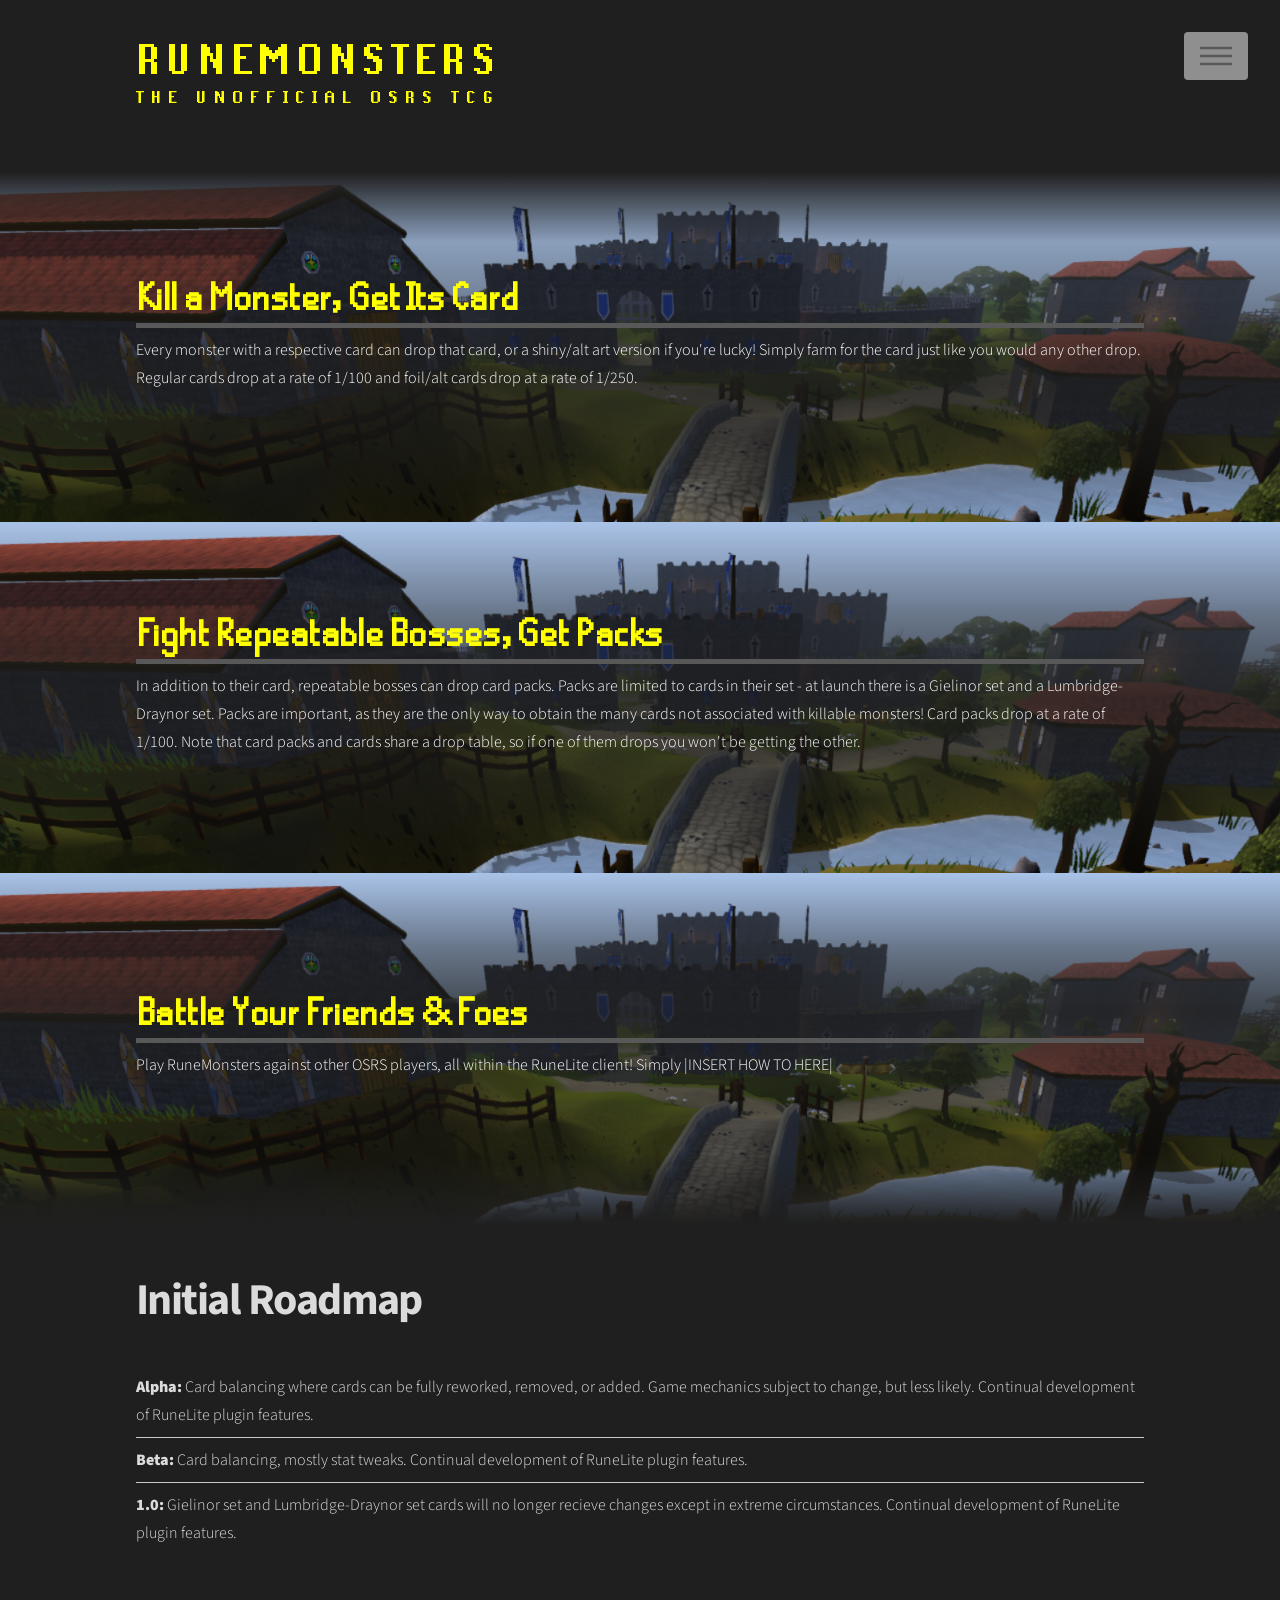
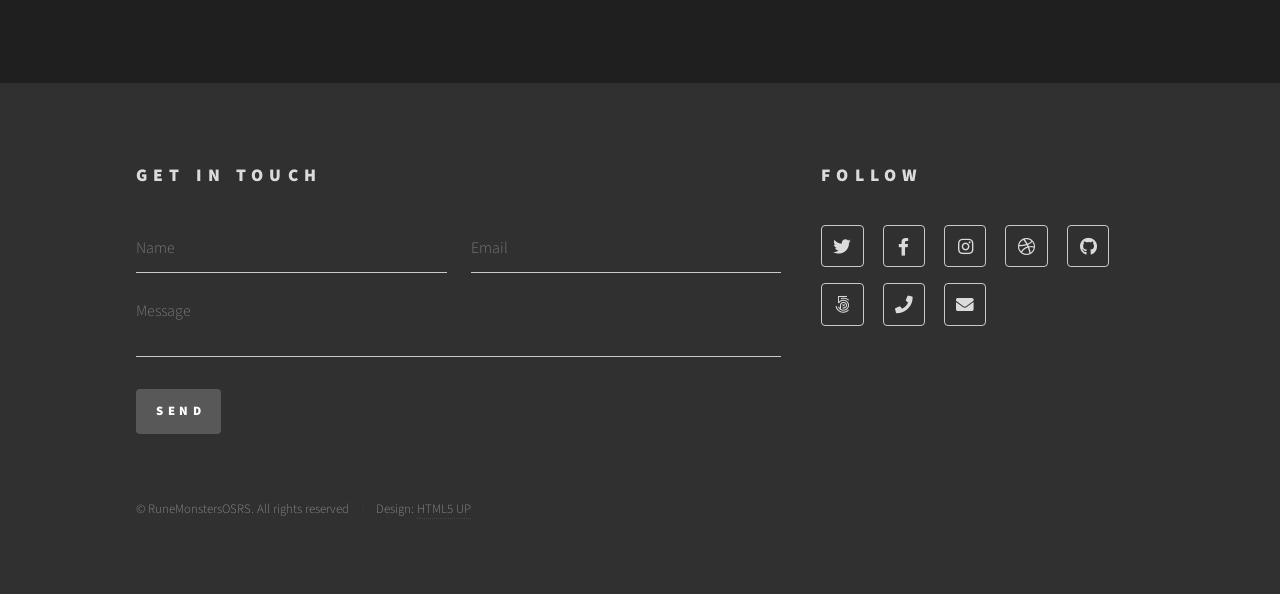
<file: index.html>
<!DOCTYPE HTML>
<!--
	Phantom by HTML5 UP
	html5up.net | @ajlkn
	Free for personal and commercial use under the CCA 3.0 license (html5up.net/license)
-->
<html>
	<head>
		<title>RuneMonsters OSRS</title>
		<meta charset="utf-8" />
		<meta name="viewport" content="width=device-width, initial-scale=1, user-scalable=no" />
		<link rel="stylesheet" href="assets/css/main.css" />
		<noscript><link rel="stylesheet" href="assets/css/noscript.css" /></noscript>
	</head>
	<body class="is-preload">
		<!-- Wrapper -->
			<div id="wrapper">

				<!-- Header -->
					<header id="header">
						<div class="inner">

							<!-- Logo -->
								<a href="index.html" class="logo">
									<span class="title">
										RuneMonsters
										<h3>The Unofficial OSRS TCG</h3>
									</span>
								</a>
								

							<!-- Nav -->
								<nav>
									<ul>
										<li><a href="#menu">Menu</a></li>
									</ul>
								</nav>

						</div>
					</header>

				<!-- Menu -->
					<nav id="menu">
						<h2>Menu</h2>
						<ul>
							<li><a href="./">Home</a></li>
							<li><a href="rulebook">Official Rulebook</a></li>
							<li><a href="cardbrowser">Card Browser</a></li>
							<li><a href="generic">Consequat dolor</a></li>
							<li><a href="elements">Elements</a></li>
						</ul>
					</nav>

				<!-- Main -->
					<div id="main">
						<span class="image overlay top">
							<picture>
									<source media="(min-width: 736px)" srcset="images/tempbackground.png">
									<source media="(min-width: 0px)" srcset="images/tempbackground_mobile.png">
									<img src="images/tempbackground_mobile.png" alt=""/>
							</picture>
							<div class="overlaycontent top">
								<div class="overlayinner">
									<h1>Kill a Monster, Get Its Card</h1>
									<hr>
									<p>Every monster with a respective card can drop that card, or a shiny/alt art version if you're lucky! Simply farm for the card just like you would any other drop. Regular cards drop at a rate of 1/100 and foil/alt cards drop at a rate of 1/250.</p>
								</div>
							</div>
						</span>
						<span class="image overlay">
							<picture>
									<source media="(min-width: 736px)" srcset="images/tempbackground.png">
									<source media="(min-width: 0px)" srcset="images/tempbackground_mobile.png">
									<img src="images/tempbackground_mobile.png" alt=""/>
							</picture>
							<div class="overlaycontent middle">
								<div class="overlayinner">
									<h1>Fight Repeatable Bosses, Get Packs</h1>
									<hr>
									<p>In addition to their card, repeatable bosses can drop card packs. Packs are limited to cards in their set - at launch there is a Gielinor set and a Lumbridge-Draynor set. Packs are important, as they are the only way to obtain the many cards not associated with killable monsters! Card packs drop at a rate of 1/100. Note that card packs and cards share a drop table, so if one of them drops you won't be getting the other.</p>
								</div>
							</div>
						</span>
						<span class="image overlay bottom">
							<picture>
								<source media="(min-width: 736px)" srcset="images/tempbackground.png">
								<source media="(min-width: 0px)" srcset="images/tempbackground_mobile.png">
								<img src="images/tempbackground_mobile.png" alt=""/>
							</picture>
							<div class="overlaycontent bottom">
								<div class="overlayinner">
									<h1>Battle Your Friends & Foes</h1>
									<hr>
									<p>Play RuneMonsters against other OSRS players, all within the RuneLite client! Simply |INSERT HOW TO HERE|</p>
								</div>
							</div>
						</span>
						<div class="inner">
							<header><h1>Initial Roadmap</h1></header>
							<ul class="alt">
								<li>
									<b>Alpha:</b> Card balancing where cards can be fully reworked, removed, or added. Game mechanics subject to change, but less likely.
									Continual development of RuneLite plugin features.
								</li>
								<li>
									<b>Beta:</b> Card balancing, mostly stat tweaks. Continual development of RuneLite plugin features.
								</li>
								<li>
									<b>1.0:</b> Gielinor set and Lumbridge-Draynor set cards will no longer recieve changes except in extreme circumstances.
									Continual development of RuneLite plugin features.
								</li>
							</ul>	
						</div>
					</div>

				<!-- Footer -->
					<footer id="footer">
						<div class="inner">
							<section>
								<h2>Get in touch</h2>
								<form method="post" action="#">
									<div class="fields">
										<div class="field half">
											<input type="text" name="name" id="name" placeholder="Name" />
										</div>
										<div class="field half">
											<input type="email" name="email" id="email" placeholder="Email" />
										</div>
										<div class="field">
											<textarea name="message" id="message" placeholder="Message"></textarea>
										</div>
									</div>
									<ul class="actions">
										<li><input type="submit" value="Send" class="primary" /></li>
									</ul>
								</form>
							</section>
							<section>
								<h2>Follow</h2>
								<ul class="icons">
									<li><a href="#" class="icon brands style2 fa-twitter"><span class="label">Twitter</span></a></li>
									<li><a href="#" class="icon brands style2 fa-facebook-f"><span class="label">Facebook</span></a></li>
									<li><a href="#" class="icon brands style2 fa-instagram"><span class="label">Instagram</span></a></li>
									<li><a href="#" class="icon brands style2 fa-dribbble"><span class="label">Dribbble</span></a></li>
									<li><a href="#" class="icon brands style2 fa-github"><span class="label">GitHub</span></a></li>
									<li><a href="#" class="icon brands style2 fa-500px"><span class="label">500px</span></a></li>
									<li><a href="#" class="icon solid style2 fa-phone"><span class="label">Phone</span></a></li>
									<li><a href="#" class="icon solid style2 fa-envelope"><span class="label">Email</span></a></li>
								</ul>
							</section>
							<ul class="copyright">
								<li>&copy; RuneMonstersOSRS. All rights reserved</li><li>Design: <a href="http://html5up.net">HTML5 UP</a></li>
							</ul>
						</div>
					</footer>

			</div>

		<!-- Scripts -->
			<script src="assets/js/jquery.min.js"></script>
			<script src="assets/js/browser.min.js"></script>
			<script src="assets/js/breakpoints.min.js"></script>
			<script src="assets/js/util.js"></script>
			<script src="assets/js/main.js"></script>

	</body>
</html>
</file>
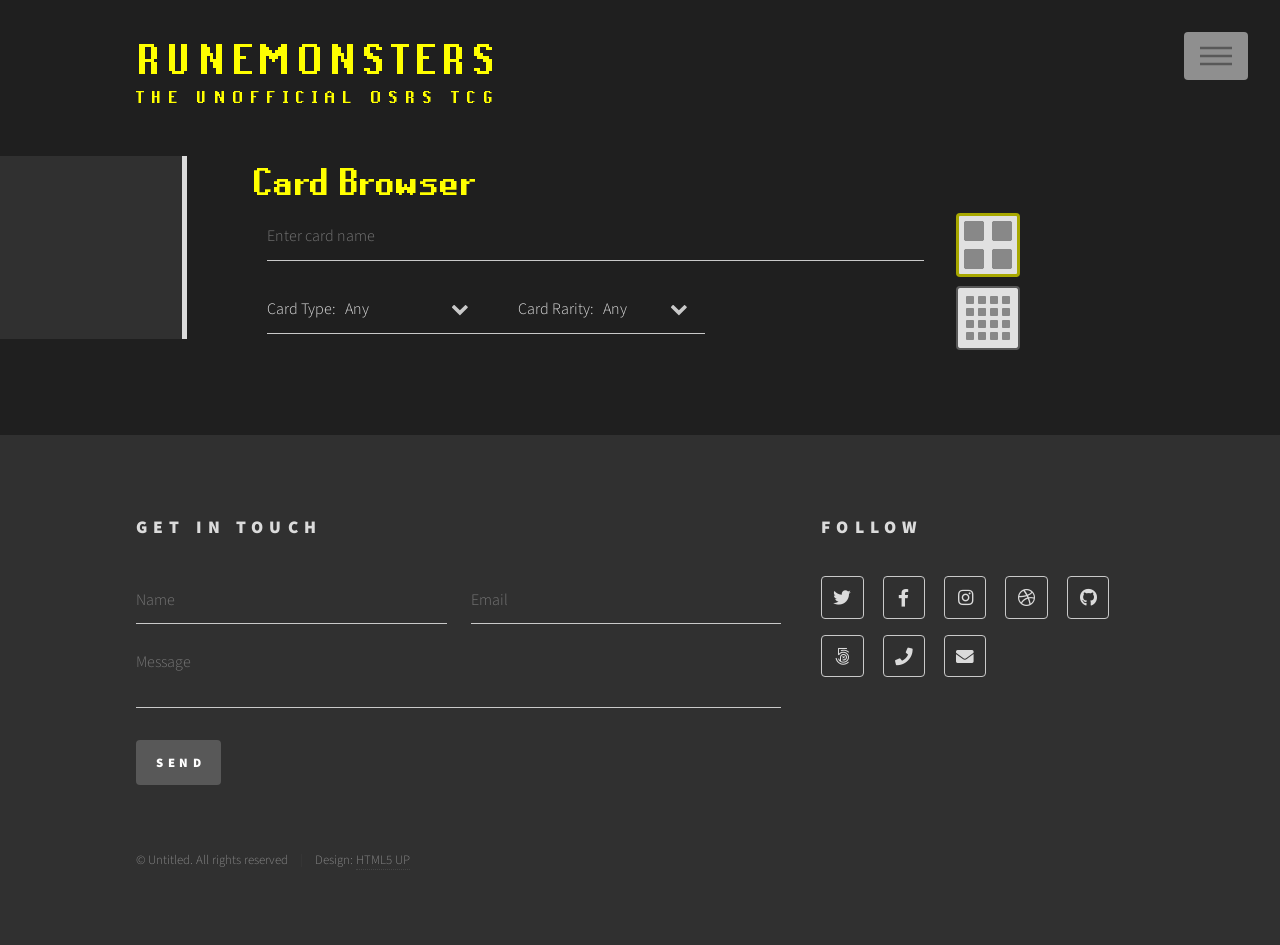
<file: cardbrowser.html>
<!DOCTYPE HTML>
<!--
	Phantom by HTML5 UP
	html5up.net | @ajlkn
	Free for personal and commercial use under the CCA 3.0 license (html5up.net/license)
-->
<html>
	<head>
		<title>RuneMonsters OSRS - Cards</title>
		<meta charset="utf-8" />
		<meta name="viewport" content="width=device-width, initial-scale=1, user-scalable=no" />
		<link rel="stylesheet" href="assets/css/main.css" />
		<noscript><link rel="stylesheet" href="assets/css/noscript.css" /></noscript>
	</head>
	<body class="is-preload">
		<!-- Wrapper -->
			<div id="wrapper">
				<div id="zoomedInCard">
					<img src="assets/cards/runemonsters_pngs/fronts/Abyssal_leech.png"/>
				</div>
				<!-- Header -->
					<header id="header">
						<div class="inner">

							<!-- Logo -->
								<a href="index.html" class="logo">
									<span class="title">
										RuneMonsters
										<h3>The Unofficial OSRS TCG</h3>
									</span>
								</a>

							<!-- Nav -->
								<nav>
									<ul>
										<li><a href="#menu">Menu</a></li>
									</ul>
								</nav>

						</div>
					</header>

				<!-- Menu -->
					<nav id="menu">
						<h2>Menu</h2>
						<ul>
							<li><a href="./">Home</a></li>
							<li><a href="rulebook">Official Rulebook</a></li>
							<li><a href="cardbrowser">Card Browser</a></li>
							<li><a href="generic">Consequat dolor</a></li>
							<li><a href="elements">Elements</a></li>
						</ul>
					</nav>

				<!-- Main -->
					<div id="main">
						<div class="row">
							<div class="col-2 col-2-small nav-col" style="margin-right: 2em"></div>
							<div class="col-8 col-10-medium rulebook-contents">
								<h1>Card Browser</h1>
								<section class="row gtr-uniform" style="margin-left: 1em;">
									<div class="col-10 col-10-medium row">
										<input type="text" name="card-search" id="card-search" value="" placeholder="Enter card name">
										
										<select name="card-type" id="card-type" class="col-4 col-12-small" style="padding: 0;">
											<option value="">Card Type:&nbsp;&nbsp;&nbsp;Any</option>
											<option value="Monster">Card Type:&nbsp;&nbsp;&nbsp;Monster</option>
											<option value="Monster Token">Card Type:&nbsp;&nbsp;&nbsp;Monster Token</option>
											<option value="Legendary Monster">Card Type:&nbsp;&nbsp;&nbsp;Legendary Monster</option>
											<option value="Spell">Card Type:&nbsp;&nbsp;&nbsp;Spell</option>
											<option value="Spell Token">Card Type:&nbsp;&nbsp;&nbsp;Spell Token</option>
											<option value="Legendary Spell">Card Type:&nbsp;&nbsp;&nbsp;Legendary Spell</option>
											<option value="Equipment">Card Type:&nbsp;&nbsp;&nbsp;Equipment</option>
											<option value="Equipment Token">Card Type:&nbsp;&nbsp;&nbsp;Equipment Token</option>
											<option value="Legendary Equipment">Card Type:&nbsp;&nbsp;&nbsp;Legendary Equipment</option>
											<option value="Devotion">Card Type:&nbsp;&nbsp;&nbsp;Devotion</option>
											<option value="Legendary Devotion">Card Type:&nbsp;&nbsp;&nbsp;Legendary Devotion</option>
										</select>
										
										<select name="card-rarity" id="card-rarity" class="col-4 col-12-small">
											<option value="">Card Rarity:&nbsp;&nbsp;&nbsp;Any</option>
											<option value="Common">Card Rarity:&nbsp;&nbsp;&nbsp;Common</option>
											<option value="Uncommon">Card Rarity:&nbsp;&nbsp;&nbsp;Uncommon</option>
											<option value="Rare">Card Rarity:&nbsp;&nbsp;&nbsp;Rare</option>
											<option value="MegaRare">Card Rarity:&nbsp;&nbsp;&nbsp;MegaRare</option>
										</select>
									</div>
									<div class="col-2 col-2-medium">
										<button id="largeCardScale" class="cardScaleButton selected"></button>
										<button id="smallCardScale" class="cardScaleButton"></button>
									</div>
								</section>
								<section id="cardbrowser" class="tiles">
								</section>
							</div>
						</div>
					</div>

				<!-- Footer -->
					<footer id="footer">
						<div class="inner">
							<section>
								<h2>Get in touch</h2>
								<form method="post" action="#">
									<div class="fields">
										<div class="field half">
											<input type="text" name="name" id="name" placeholder="Name" />
										</div>
										<div class="field half">
											<input type="email" name="email" id="email" placeholder="Email" />
										</div>
										<div class="field">
											<textarea name="message" id="message" placeholder="Message"></textarea>
										</div>
									</div>
									<ul class="actions">
										<li><input type="submit" value="Send" class="primary" /></li>
									</ul>
								</form>
							</section>
							<section>
								<h2>Follow</h2>
								<ul class="icons">
									<li><a href="#" class="icon brands style2 fa-twitter"><span class="label">Twitter</span></a></li>
									<li><a href="#" class="icon brands style2 fa-facebook-f"><span class="label">Facebook</span></a></li>
									<li><a href="#" class="icon brands style2 fa-instagram"><span class="label">Instagram</span></a></li>
									<li><a href="#" class="icon brands style2 fa-dribbble"><span class="label">Dribbble</span></a></li>
									<li><a href="#" class="icon brands style2 fa-github"><span class="label">GitHub</span></a></li>
									<li><a href="#" class="icon brands style2 fa-500px"><span class="label">500px</span></a></li>
									<li><a href="#" class="icon solid style2 fa-phone"><span class="label">Phone</span></a></li>
									<li><a href="#" class="icon solid style2 fa-envelope"><span class="label">Email</span></a></li>
								</ul>
							</section>
							<ul class="copyright">
								<li>&copy; Untitled. All rights reserved</li><li>Design: <a href="http://html5up.net">HTML5 UP</a></li>
							</ul>
						</div>
					</footer>

			</div>

		<!-- Scripts -->
			<script src="assets/js/jquery.min.js"></script>
			<script src="assets/js/browser.min.js"></script>
			<script src="assets/js/breakpoints.min.js"></script>
			<script src="assets/js/papaparse.min.js"></script>
			<script src="assets/js/util.js"></script>
			<script src="assets/js/cardbrowser/csvparser.js"></script>
			<script src="assets/js/cardbrowser/cardZoom.js"></script>
			<script src="assets/js/cardbrowser/cardSizing.js"></script>
			<script src="assets/js/cardbrowser/cardSearch.js"></script>
			<script src="assets/js/main.js"></script>
	</body>
</html>
</file>
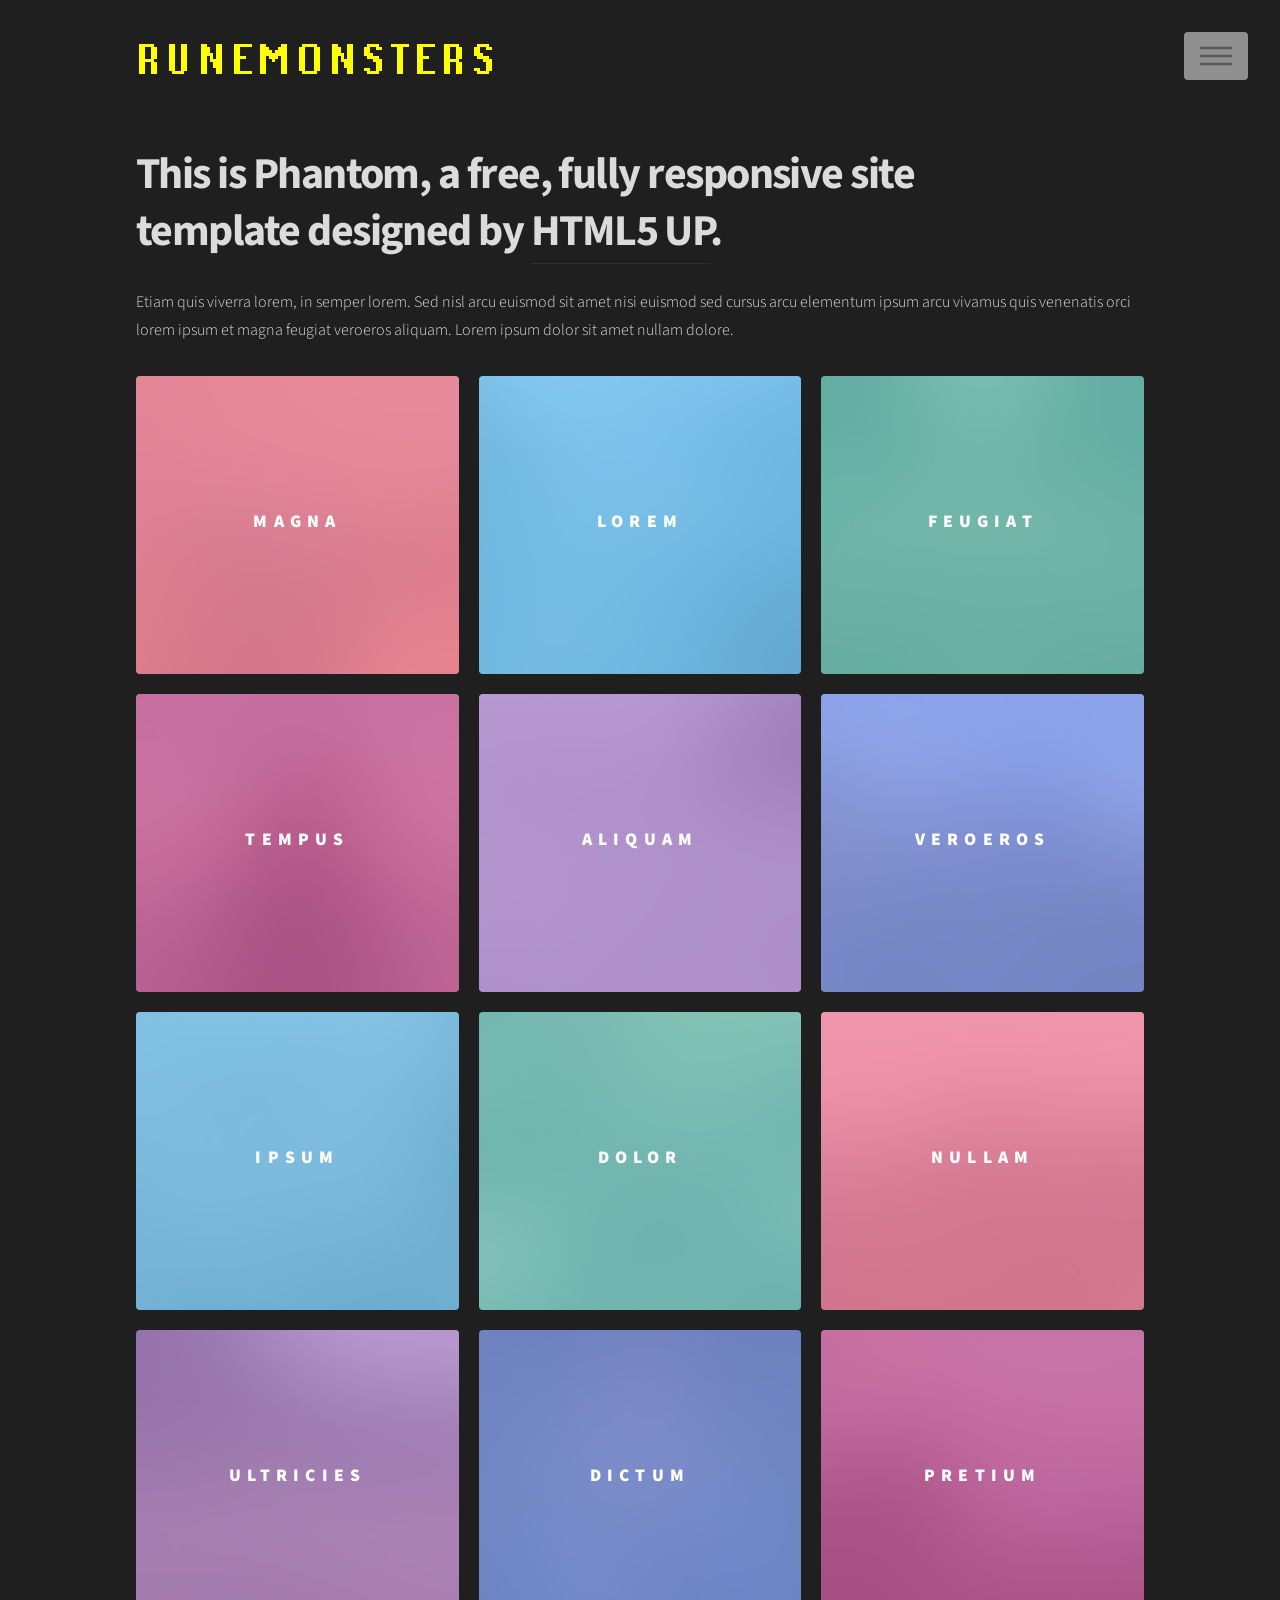
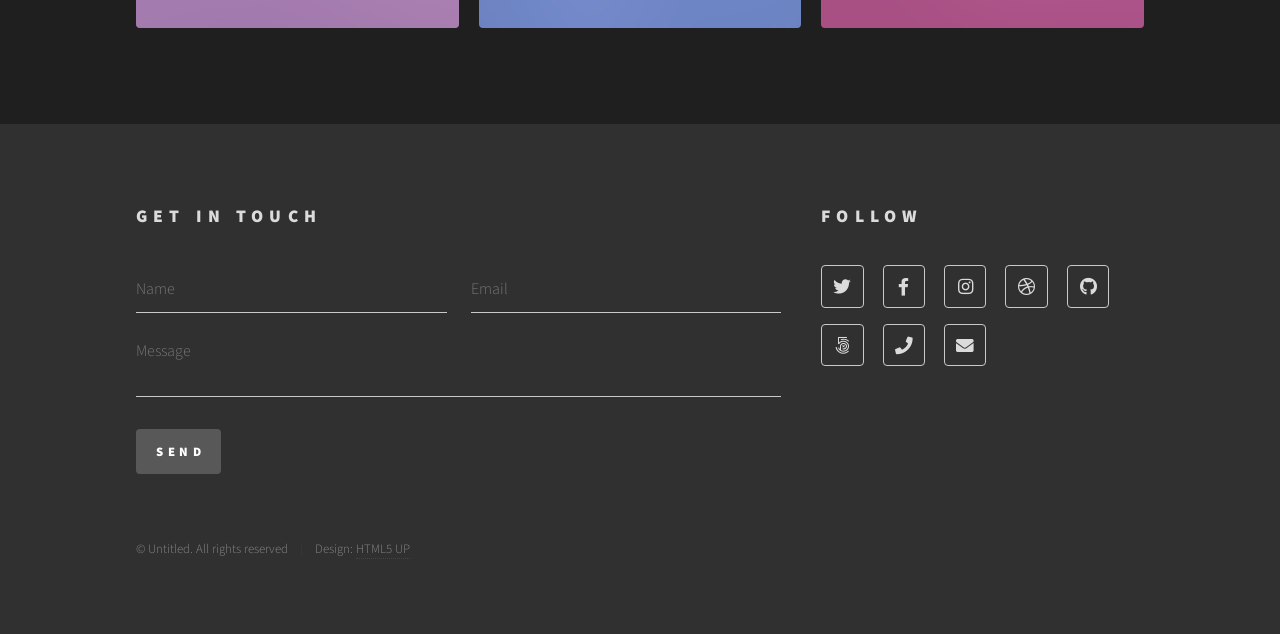
<file: cards.html>
<!DOCTYPE HTML>
<!--
	Phantom by HTML5 UP
	html5up.net | @ajlkn
	Free for personal and commercial use under the CCA 3.0 license (html5up.net/license)
-->
<html>
	<head>
		<title>RuneMonsters OSRS - Cards</title>
		<meta charset="utf-8" />
		<meta name="viewport" content="width=device-width, initial-scale=1, user-scalable=no" />
		<link rel="stylesheet" href="assets/css/main.css" />
		<noscript><link rel="stylesheet" href="assets/css/noscript.css" /></noscript>
	</head>
	<body class="is-preload">
		<!-- Wrapper -->
			<div id="wrapper">

				<!-- Header -->
					<header id="header">
						<div class="inner">

							<!-- Logo -->
								<a href="index.html" class="logo">
									<span class="title">RuneMonsters</span>
								</a>

							<!-- Nav -->
								<nav>
									<ul>
										<li><a href="#menu">Menu</a></li>
									</ul>
								</nav>

						</div>
					</header>

				<!-- Menu -->
					<nav id="menu">
						<h2>Menu</h2>
						<ul>
							<li><a href="index.html">Home</a></li>
							<li><a href="rulebook.html">Official Rulebook</a></li>
							<li><a href="cards.html">Card Browser</a></li>
							<li><a href="generic.html">Consequat dolor</a></li>
							<li><a href="elements.html">Elements</a></li>
						</ul>
					</nav>

				<!-- Main -->
					<div id="main">
						<div class="inner">
							<header>
								<h1>This is Phantom, a free, fully responsive site<br />
								template designed by <a href="http://html5up.net">HTML5 UP</a>.</h1>
								<p>Etiam quis viverra lorem, in semper lorem. Sed nisl arcu euismod sit amet nisi euismod sed cursus arcu elementum ipsum arcu vivamus quis venenatis orci lorem ipsum et magna feugiat veroeros aliquam. Lorem ipsum dolor sit amet nullam dolore.</p>
							</header>
							<section class="tiles">
								<article class="style1">
									<span class="image">
										<img src="images/pic01.jpg" alt="" />
									</span>
									<a href="generic.html">
										<h2>Magna</h2>
										<div class="content">
											<p>Sed nisl arcu euismod sit amet nisi lorem etiam dolor veroeros et feugiat.</p>
										</div>
									</a>
								</article>
								<article class="style2">
									<span class="image">
										<img src="images/pic02.jpg" alt="" />
									</span>
									<a href="generic.html">
										<h2>Lorem</h2>
										<div class="content">
											<p>Sed nisl arcu euismod sit amet nisi lorem etiam dolor veroeros et feugiat.</p>
										</div>
									</a>
								</article>
								<article class="style3">
									<span class="image">
										<img src="images/pic03.jpg" alt="" />
									</span>
									<a href="generic.html">
										<h2>Feugiat</h2>
										<div class="content">
											<p>Sed nisl arcu euismod sit amet nisi lorem etiam dolor veroeros et feugiat.</p>
										</div>
									</a>
								</article>
								<article class="style4">
									<span class="image">
										<img src="images/pic04.jpg" alt="" />
									</span>
									<a href="generic.html">
										<h2>Tempus</h2>
										<div class="content">
											<p>Sed nisl arcu euismod sit amet nisi lorem etiam dolor veroeros et feugiat.</p>
										</div>
									</a>
								</article>
								<article class="style5">
									<span class="image">
										<img src="images/pic05.jpg" alt="" />
									</span>
									<a href="generic.html">
										<h2>Aliquam</h2>
										<div class="content">
											<p>Sed nisl arcu euismod sit amet nisi lorem etiam dolor veroeros et feugiat.</p>
										</div>
									</a>
								</article>
								<article class="style6">
									<span class="image">
										<img src="images/pic06.jpg" alt="" />
									</span>
									<a href="generic.html">
										<h2>Veroeros</h2>
										<div class="content">
											<p>Sed nisl arcu euismod sit amet nisi lorem etiam dolor veroeros et feugiat.</p>
										</div>
									</a>
								</article>
								<article class="style2">
									<span class="image">
										<img src="images/pic07.jpg" alt="" />
									</span>
									<a href="generic.html">
										<h2>Ipsum</h2>
										<div class="content">
											<p>Sed nisl arcu euismod sit amet nisi lorem etiam dolor veroeros et feugiat.</p>
										</div>
									</a>
								</article>
								<article class="style3">
									<span class="image">
										<img src="images/pic08.jpg" alt="" />
									</span>
									<a href="generic.html">
										<h2>Dolor</h2>
										<div class="content">
											<p>Sed nisl arcu euismod sit amet nisi lorem etiam dolor veroeros et feugiat.</p>
										</div>
									</a>
								</article>
								<article class="style1">
									<span class="image">
										<img src="images/pic09.jpg" alt="" />
									</span>
									<a href="generic.html">
										<h2>Nullam</h2>
										<div class="content">
											<p>Sed nisl arcu euismod sit amet nisi lorem etiam dolor veroeros et feugiat.</p>
										</div>
									</a>
								</article>
								<article class="style5">
									<span class="image">
										<img src="images/pic10.jpg" alt="" />
									</span>
									<a href="generic.html">
										<h2>Ultricies</h2>
										<div class="content">
											<p>Sed nisl arcu euismod sit amet nisi lorem etiam dolor veroeros et feugiat.</p>
										</div>
									</a>
								</article>
								<article class="style6">
									<span class="image">
										<img src="images/pic11.jpg" alt="" />
									</span>
									<a href="generic.html">
										<h2>Dictum</h2>
										<div class="content">
											<p>Sed nisl arcu euismod sit amet nisi lorem etiam dolor veroeros et feugiat.</p>
										</div>
									</a>
								</article>
								<article class="style4">
									<span class="image">
										<img src="images/pic12.jpg" alt="" />
									</span>
									<a href="generic.html">
										<h2>Pretium</h2>
										<div class="content">
											<p>Sed nisl arcu euismod sit amet nisi lorem etiam dolor veroeros et feugiat.</p>
										</div>
									</a>
								</article>
							</section>
						</div>
					</div>

				<!-- Footer -->
					<footer id="footer">
						<div class="inner">
							<section>
								<h2>Get in touch</h2>
								<form method="post" action="#">
									<div class="fields">
										<div class="field half">
											<input type="text" name="name" id="name" placeholder="Name" />
										</div>
										<div class="field half">
											<input type="email" name="email" id="email" placeholder="Email" />
										</div>
										<div class="field">
											<textarea name="message" id="message" placeholder="Message"></textarea>
										</div>
									</div>
									<ul class="actions">
										<li><input type="submit" value="Send" class="primary" /></li>
									</ul>
								</form>
							</section>
							<section>
								<h2>Follow</h2>
								<ul class="icons">
									<li><a href="#" class="icon brands style2 fa-twitter"><span class="label">Twitter</span></a></li>
									<li><a href="#" class="icon brands style2 fa-facebook-f"><span class="label">Facebook</span></a></li>
									<li><a href="#" class="icon brands style2 fa-instagram"><span class="label">Instagram</span></a></li>
									<li><a href="#" class="icon brands style2 fa-dribbble"><span class="label">Dribbble</span></a></li>
									<li><a href="#" class="icon brands style2 fa-github"><span class="label">GitHub</span></a></li>
									<li><a href="#" class="icon brands style2 fa-500px"><span class="label">500px</span></a></li>
									<li><a href="#" class="icon solid style2 fa-phone"><span class="label">Phone</span></a></li>
									<li><a href="#" class="icon solid style2 fa-envelope"><span class="label">Email</span></a></li>
								</ul>
							</section>
							<ul class="copyright">
								<li>&copy; Untitled. All rights reserved</li><li>Design: <a href="http://html5up.net">HTML5 UP</a></li>
							</ul>
						</div>
					</footer>

			</div>

		<!-- Scripts -->
			<script src="assets/js/jquery.min.js"></script>
			<script src="assets/js/browser.min.js"></script>
			<script src="assets/js/breakpoints.min.js"></script>
			<script src="assets/js/util.js"></script>
			<script src="assets/js/main.js"></script>

	</body>
</html>
</file>
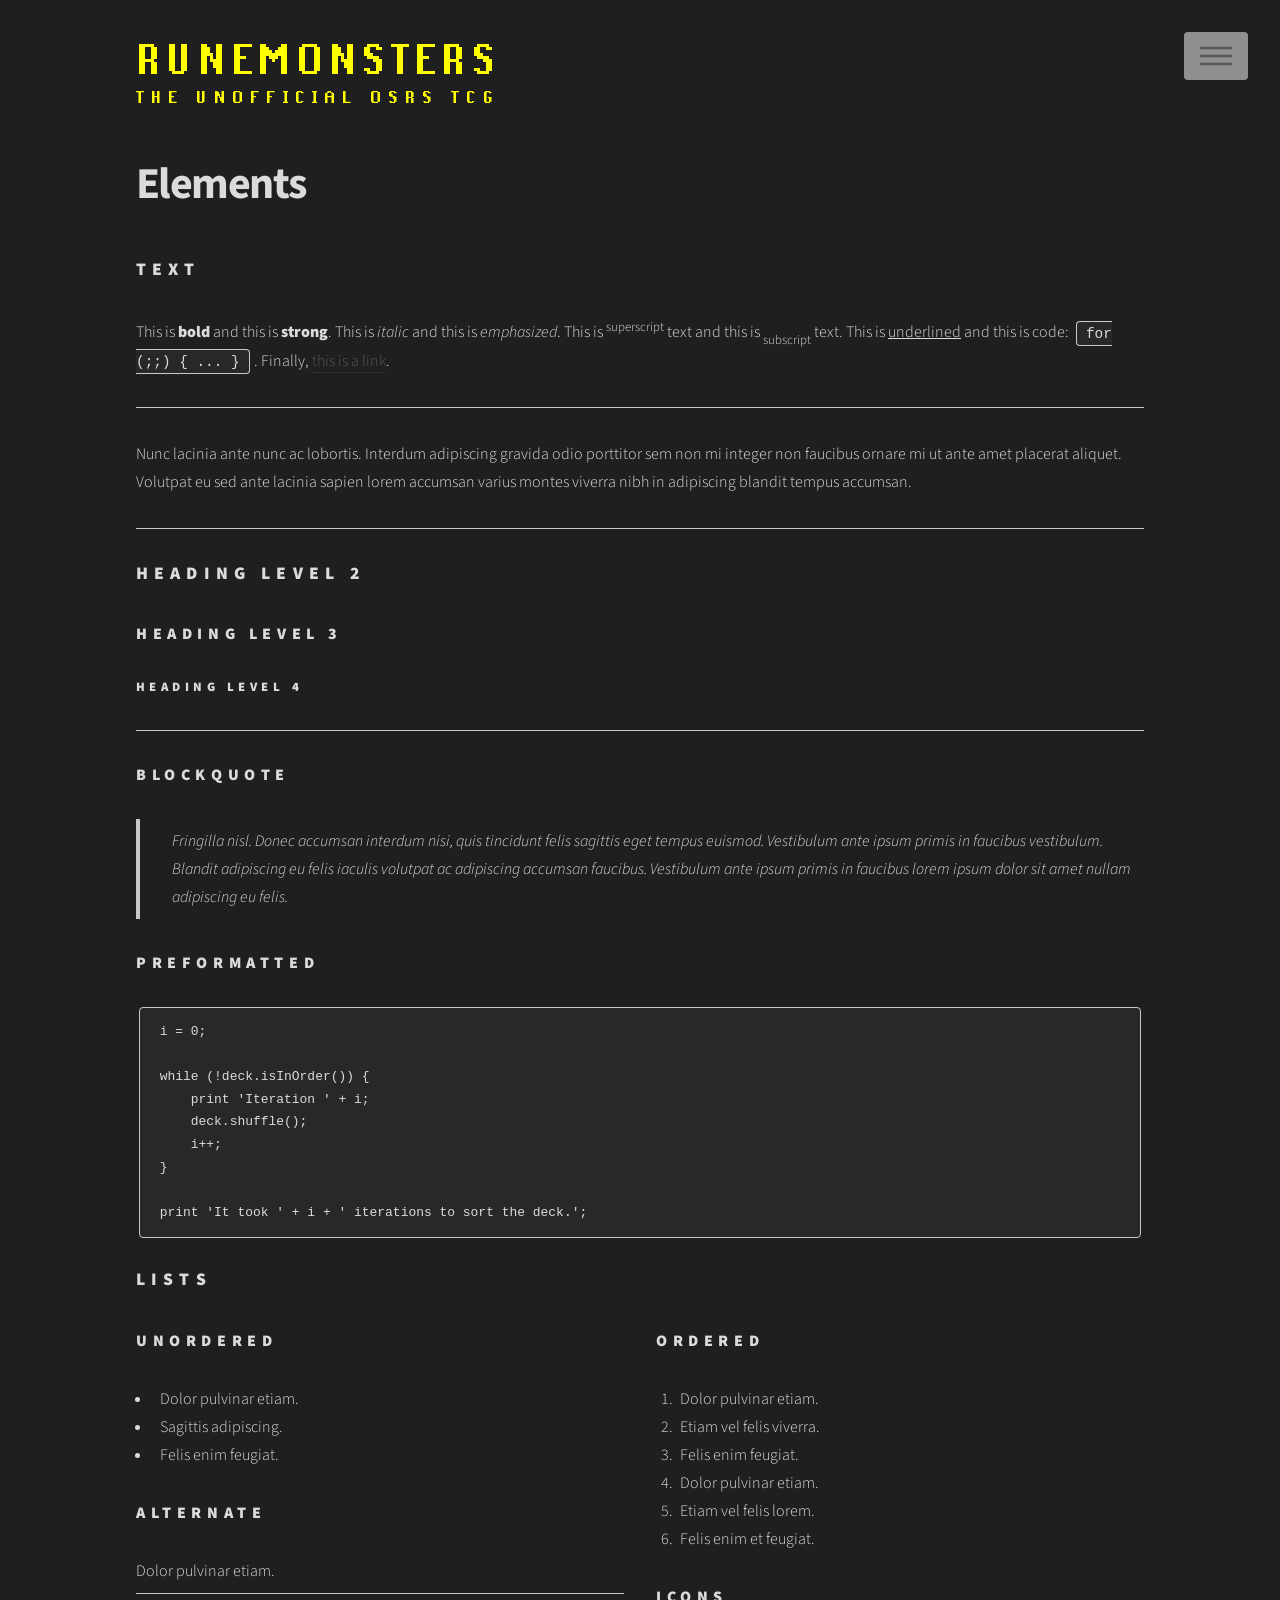
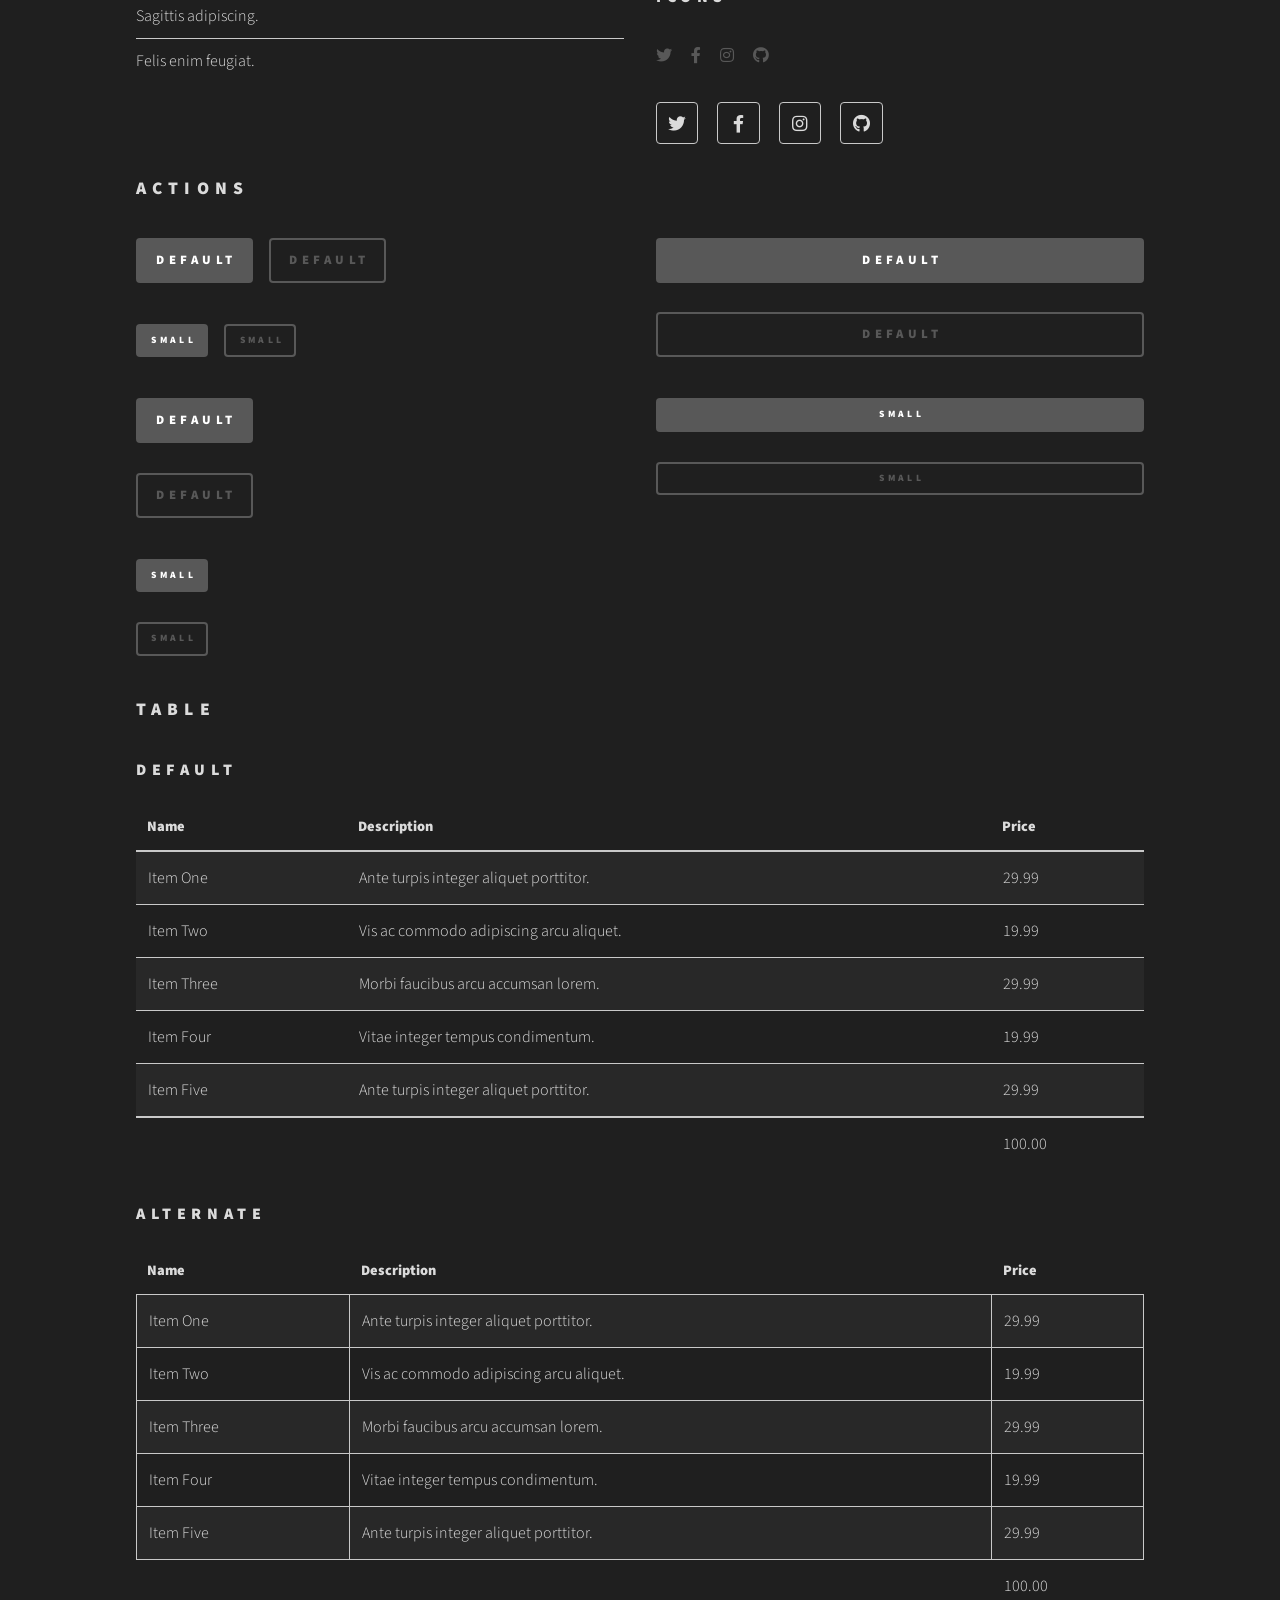
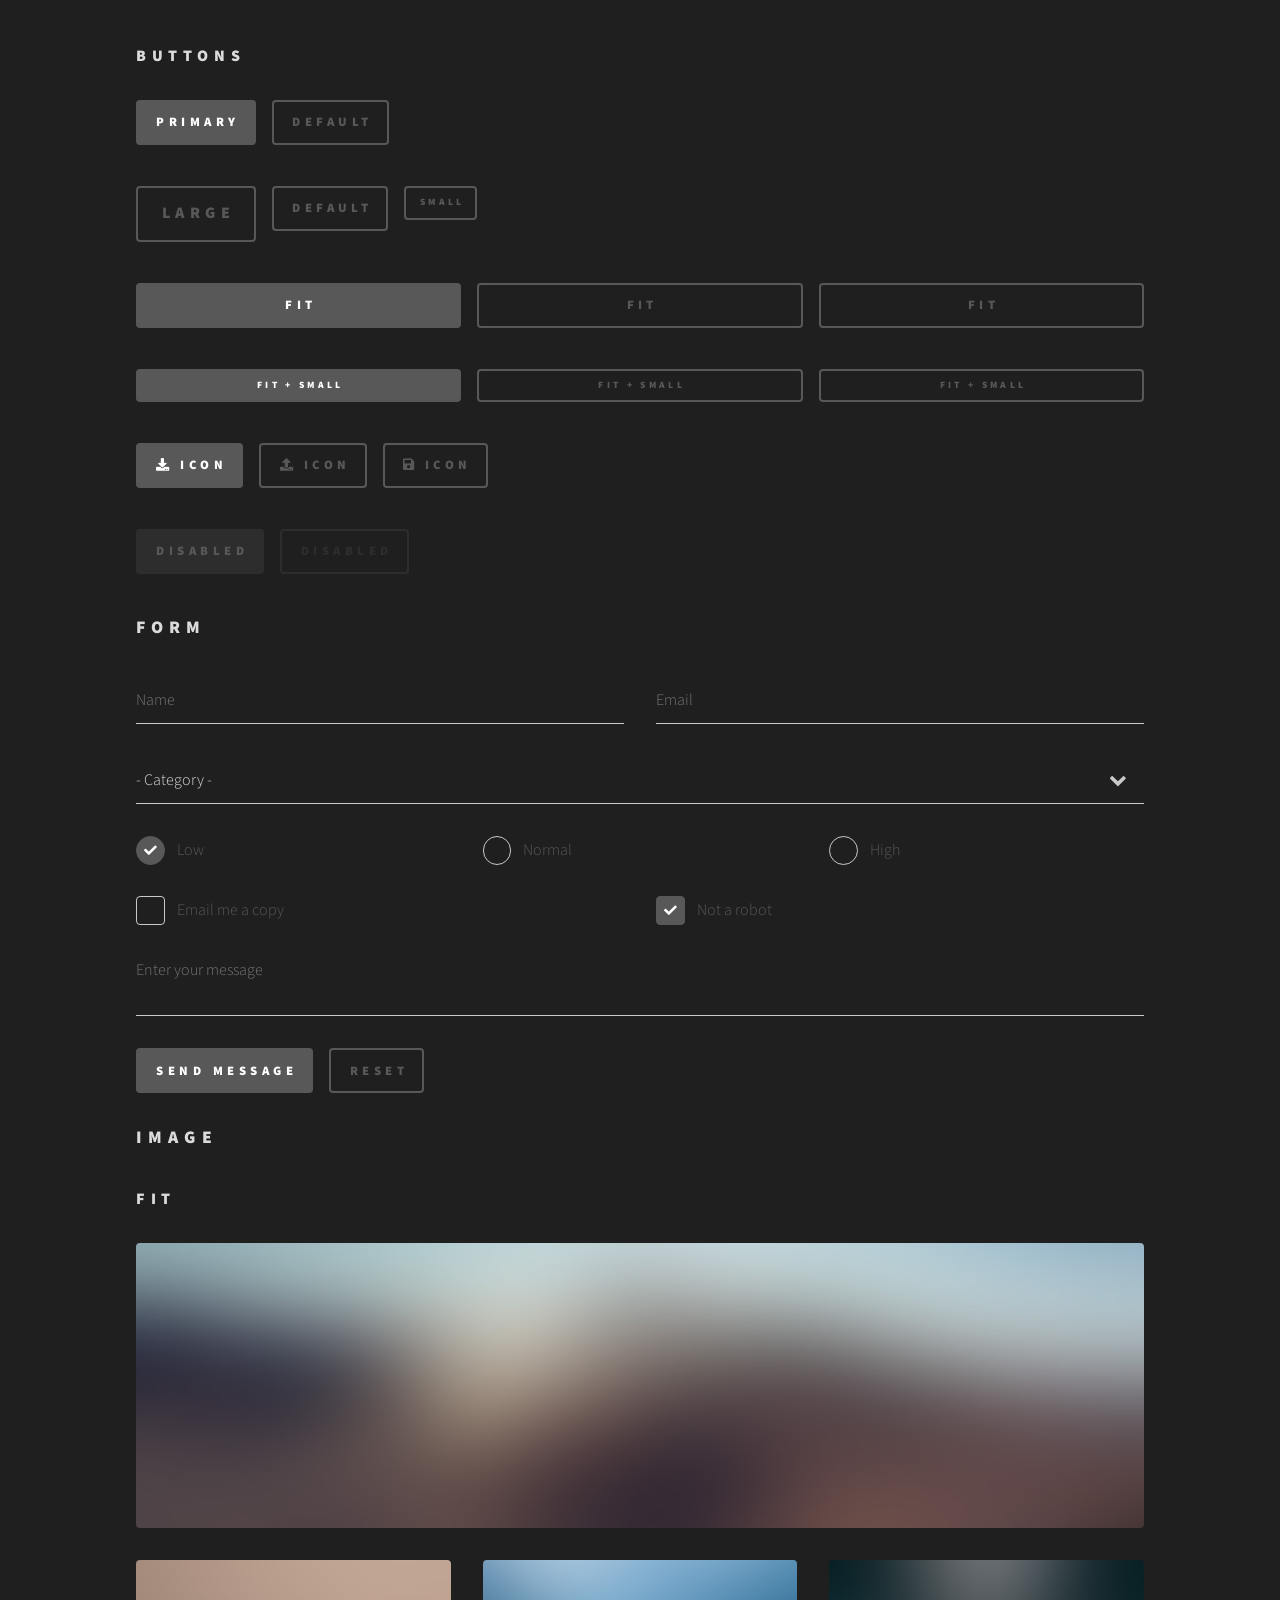
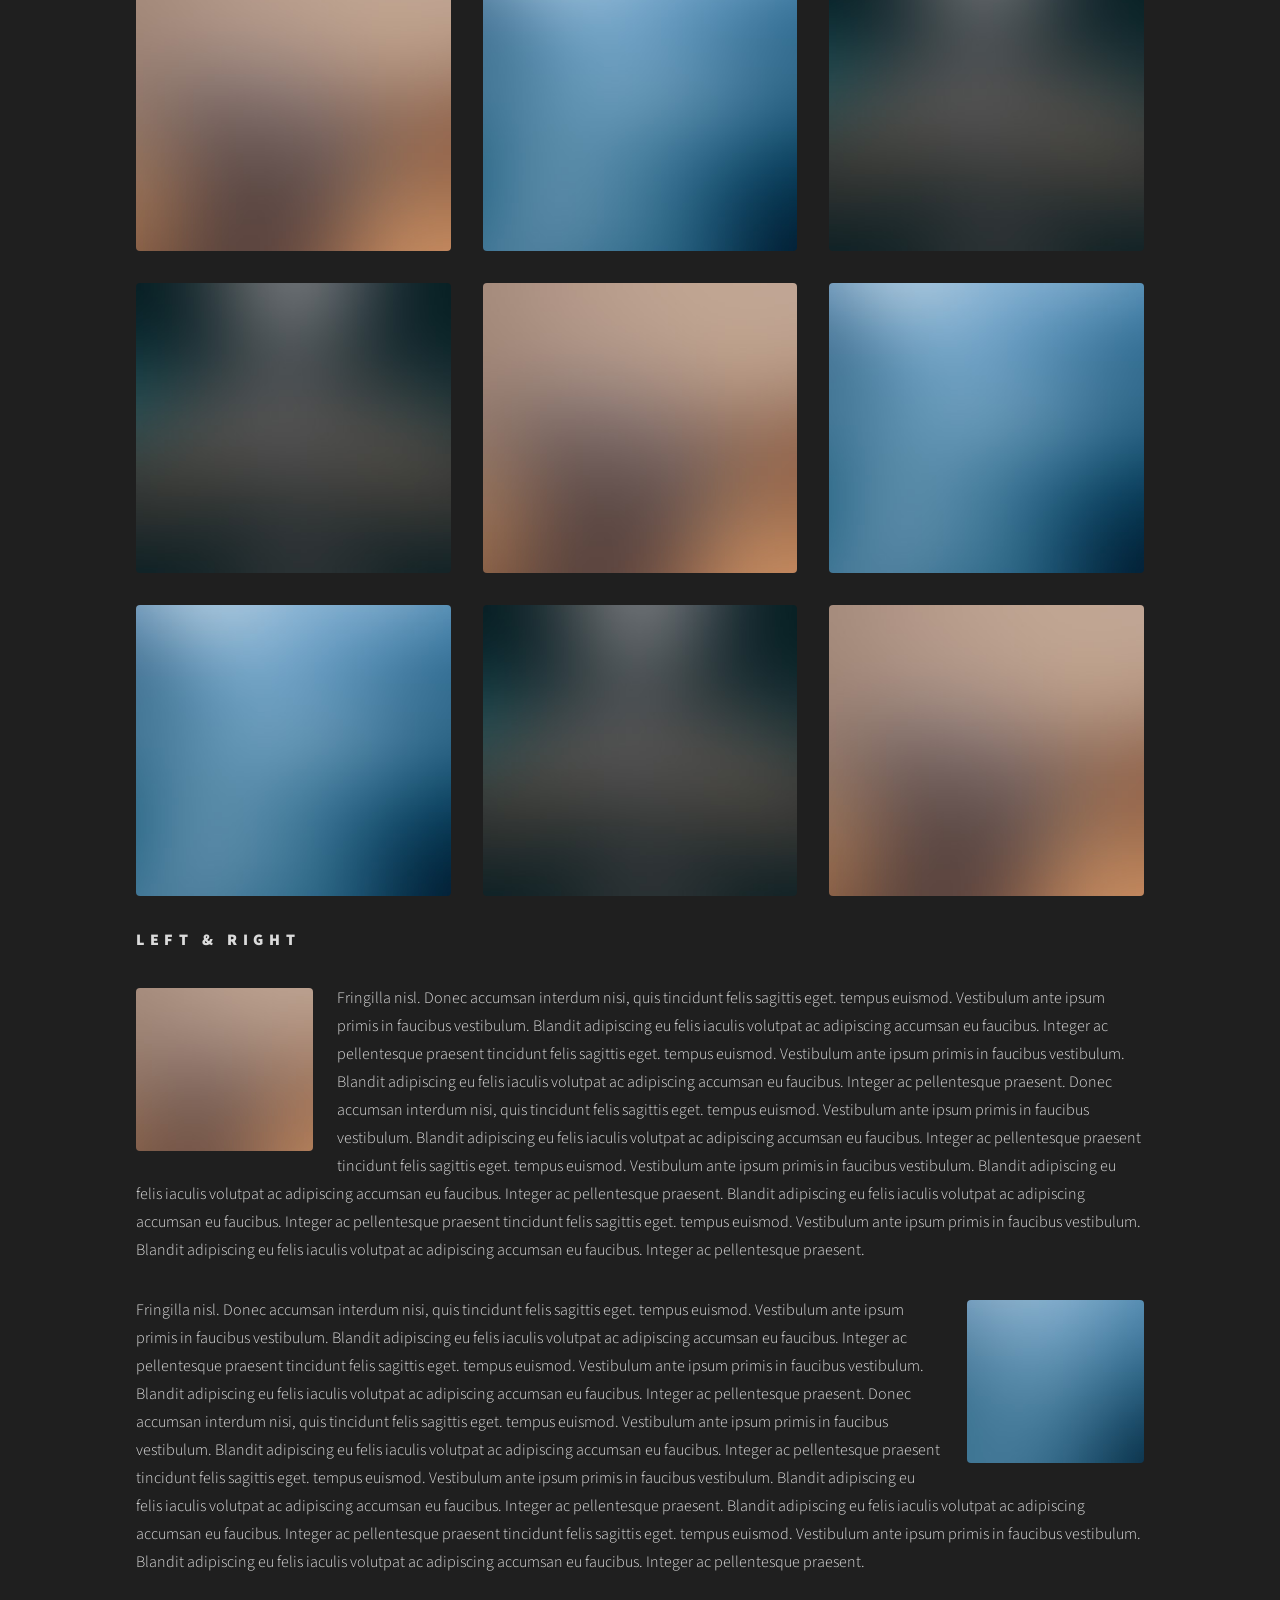
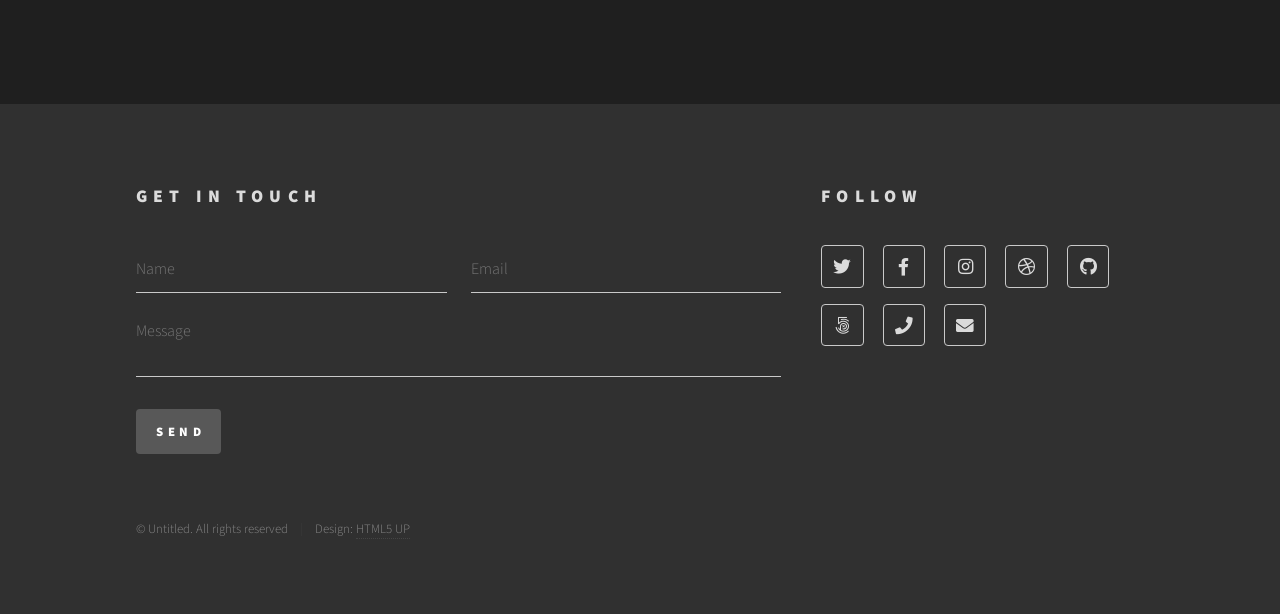
<file: elements.html>
<!DOCTYPE HTML>
<!--
	Phantom by HTML5 UP
	html5up.net | @ajlkn
	Free for personal and commercial use under the CCA 3.0 license (html5up.net/license)
-->
<html>
	<head>
		<title>Elements - Phantom by HTML5 UP</title>
		<meta charset="utf-8" />
		<meta name="viewport" content="width=device-width, initial-scale=1, user-scalable=no" />
		<link rel="stylesheet" href="assets/css/main.css" />
		<noscript><link rel="stylesheet" href="assets/css/noscript.css" /></noscript>
	</head>
	<body class="is-preload">
		<!-- Wrapper -->
			<div id="wrapper">

				<!-- Header -->
					<header id="header">
						<div class="inner">

							<!-- Logo -->
								<a href="index.html" class="logo">
									<span class="title">
										RuneMonsters
										<h3>The Unofficial OSRS TCG</h3>
									</span>
								</a>

							<!-- Nav -->
								<nav>
									<ul>
										<li><a href="#menu">Menu</a></li>
									</ul>
								</nav>

						</div>
					</header>

				<!-- Menu -->
					<nav id="menu">
						<h2>Menu</h2>
						<ul>
							<li><a href="./">Home</a></li>
							<li><a href="rulebook">Official Rulebook</a></li>
							<li><a href="cardbrowser">Card Browser</a></li>
							<li><a href="generic">Consequat dolor</a></li>
							<li><a href="elements">Elements</a></li>
						</ul>
					</nav>

				<!-- Main -->
					<div id="main">
						<div class="inner">
							<h1>Elements</h1>

							<!-- Text -->
								<section>
									<h2>Text</h2>
									<p>This is <b>bold</b> and this is <strong>strong</strong>. This is <i>italic</i> and this is <em>emphasized</em>.
									This is <sup>superscript</sup> text and this is <sub>subscript</sub> text.
									This is <u>underlined</u> and this is code: <code>for (;;) { ... }</code>. Finally, <a href="#">this is a link</a>.</p>
									<hr />
									<p>Nunc lacinia ante nunc ac lobortis. Interdum adipiscing gravida odio porttitor sem non mi integer non faucibus ornare mi ut ante amet placerat aliquet. Volutpat eu sed ante lacinia sapien lorem accumsan varius montes viverra nibh in adipiscing blandit tempus accumsan.</p>
									<hr />
									<h2>Heading Level 2</h2>
									<h3>Heading Level 3</h3>
									<h4>Heading Level 4</h4>
									<hr />
									<h3>Blockquote</h3>
									<blockquote>Fringilla nisl. Donec accumsan interdum nisi, quis tincidunt felis sagittis eget tempus euismod. Vestibulum ante ipsum primis in faucibus vestibulum. Blandit adipiscing eu felis iaculis volutpat ac adipiscing accumsan faucibus. Vestibulum ante ipsum primis in faucibus lorem ipsum dolor sit amet nullam adipiscing eu felis.</blockquote>
									<h3>Preformatted</h3>
									<pre><code>i = 0;

while (!deck.isInOrder()) {
    print 'Iteration ' + i;
    deck.shuffle();
    i++;
}

print 'It took ' + i + ' iterations to sort the deck.';</code></pre>
								</section>

							<!-- Lists -->
								<section>
									<h2>Lists</h2>
									<div class="row">
										<div class="col-6 col-12-medium">
											<h3>Unordered</h3>
											<ul>
												<li>Dolor pulvinar etiam.</li>
												<li>Sagittis adipiscing.</li>
												<li>Felis enim feugiat.</li>
											</ul>
											<h3>Alternate</h3>
											<ul class="alt">
												<li>Dolor pulvinar etiam.</li>
												<li>Sagittis adipiscing.</li>
												<li>Felis enim feugiat.</li>
											</ul>
										</div>
										<div class="col-6 col-12-medium">
											<h3>Ordered</h3>
											<ol>
												<li>Dolor pulvinar etiam.</li>
												<li>Etiam vel felis viverra.</li>
												<li>Felis enim feugiat.</li>
												<li>Dolor pulvinar etiam.</li>
												<li>Etiam vel felis lorem.</li>
												<li>Felis enim et feugiat.</li>
											</ol>
											<h3>Icons</h3>
											<ul class="icons">
												<li><a href="#" class="icon brands style1 fa-twitter"><span class="label">Twitter</span></a></li>
												<li><a href="#" class="icon brands style1 fa-facebook-f"><span class="label">Facebook</span></a></li>
												<li><a href="#" class="icon brands style1 fa-instagram"><span class="label">Instagram</span></a></li>
												<li><a href="#" class="icon brands style1 fa-github"><span class="label">Github</span></a></li>
											</ul>
											<ul class="icons">
												<li><a href="#" class="icon brands style2 fa-twitter"><span class="label">Twitter</span></a></li>
												<li><a href="#" class="icon brands style2 fa-facebook-f"><span class="label">Facebook</span></a></li>
												<li><a href="#" class="icon brands style2 fa-instagram"><span class="label">Instagram</span></a></li>
												<li><a href="#" class="icon brands style2 fa-github"><span class="label">Github</span></a></li>
											</ul>
										</div>
									</div>
									<h2>Actions</h2>
									<div class="row">
										<div class="col-6 col-12-medium">
											<ul class="actions">
												<li><a href="#" class="button primary">Default</a></li>
												<li><a href="#" class="button">Default</a></li>
											</ul>
											<ul class="actions small">
												<li><a href="#" class="button primary small">Small</a></li>
												<li><a href="#" class="button small">Small</a></li>
											</ul>
											<ul class="actions stacked">
												<li><a href="#" class="button primary">Default</a></li>
												<li><a href="#" class="button">Default</a></li>
											</ul>
											<ul class="actions stacked">
												<li><a href="#" class="button primary small">Small</a></li>
												<li><a href="#" class="button small">Small</a></li>
											</ul>
										</div>
										<div class="col-6 col-12-medium">
											<ul class="actions stacked">
												<li><a href="#" class="button primary fit">Default</a></li>
												<li><a href="#" class="button fit">Default</a></li>
											</ul>
											<ul class="actions stacked">
												<li><a href="#" class="button primary small fit">Small</a></li>
												<li><a href="#" class="button small fit">Small</a></li>
											</ul>
										</div>
									</div>
								</section>

							<!-- Table -->
								<section>
									<h2>Table</h2>
									<h3>Default</h3>
									<div class="table-wrapper">
										<table>
											<thead>
												<tr>
													<th>Name</th>
													<th>Description</th>
													<th>Price</th>
												</tr>
											</thead>
											<tbody>
												<tr>
													<td>Item One</td>
													<td>Ante turpis integer aliquet porttitor.</td>
													<td>29.99</td>
												</tr>
												<tr>
													<td>Item Two</td>
													<td>Vis ac commodo adipiscing arcu aliquet.</td>
													<td>19.99</td>
												</tr>
												<tr>
													<td>Item Three</td>
													<td> Morbi faucibus arcu accumsan lorem.</td>
													<td>29.99</td>
												</tr>
												<tr>
													<td>Item Four</td>
													<td>Vitae integer tempus condimentum.</td>
													<td>19.99</td>
												</tr>
												<tr>
													<td>Item Five</td>
													<td>Ante turpis integer aliquet porttitor.</td>
													<td>29.99</td>
												</tr>
											</tbody>
											<tfoot>
												<tr>
													<td colspan="2"></td>
													<td>100.00</td>
												</tr>
											</tfoot>
										</table>
									</div>

									<h3>Alternate</h3>
									<div class="table-wrapper">
										<table class="alt">
											<thead>
												<tr>
													<th>Name</th>
													<th>Description</th>
													<th>Price</th>
												</tr>
											</thead>
											<tbody>
												<tr>
													<td>Item One</td>
													<td>Ante turpis integer aliquet porttitor.</td>
													<td>29.99</td>
												</tr>
												<tr>
													<td>Item Two</td>
													<td>Vis ac commodo adipiscing arcu aliquet.</td>
													<td>19.99</td>
												</tr>
												<tr>
													<td>Item Three</td>
													<td> Morbi faucibus arcu accumsan lorem.</td>
													<td>29.99</td>
												</tr>
												<tr>
													<td>Item Four</td>
													<td>Vitae integer tempus condimentum.</td>
													<td>19.99</td>
												</tr>
												<tr>
													<td>Item Five</td>
													<td>Ante turpis integer aliquet porttitor.</td>
													<td>29.99</td>
												</tr>
											</tbody>
											<tfoot>
												<tr>
													<td colspan="2"></td>
													<td>100.00</td>
												</tr>
											</tfoot>
										</table>
									</div>
								</section>

							<!-- Buttons -->
								<section>
									<h3>Buttons</h3>
									<ul class="actions">
										<li><a href="#" class="button primary">Primary</a></li>
										<li><a href="#" class="button">Default</a></li>
									</ul>
									<ul class="actions">
										<li><a href="#" class="button large">Large</a></li>
										<li><a href="#" class="button">Default</a></li>
										<li><a href="#" class="button small">Small</a></li>
									</ul>
									<ul class="actions fit">
										<li><a href="#" class="button primary fit">Fit</a></li>
										<li><a href="#" class="button fit">Fit</a></li>
										<li><a href="#" class="button fit">Fit</a></li>
									</ul>
									<ul class="actions fit small">
										<li><a href="#" class="button primary fit small">Fit + Small</a></li>
										<li><a href="#" class="button fit small">Fit + Small</a></li>
										<li><a href="#" class="button fit small">Fit + Small</a></li>
									</ul>
									<ul class="actions">
										<li><a href="#" class="button primary icon solid fa-download">Icon</a></li>
										<li><a href="#" class="button icon solid fa-upload">Icon</a></li>
										<li><a href="#" class="button icon solid fa-save">Icon</a></li>
									</ul>
									<ul class="actions">
										<li><span class="button primary disabled">Disabled</span></li>
										<li><span class="button disabled">Disabled</span></li>
									</ul>
								</section>

							<!-- Form -->
								<section>
									<h2>Form</h2>
									<form method="post" action="#">
										<div class="row gtr-uniform">
											<div class="col-6 col-12-xsmall">
												<input type="text" name="demo-name" id="demo-name" value="" placeholder="Name" />
											</div>
											<div class="col-6 col-12-xsmall">
												<input type="email" name="demo-email" id="demo-email" value="" placeholder="Email" />
											</div>
											<div class="col-12">
												<select name="demo-category" id="demo-category">
													<option value="">- Category -</option>
													<option value="1">Manufacturing</option>
													<option value="1">Shipping</option>
													<option value="1">Administration</option>
													<option value="1">Human Resources</option>
												</select>
											</div>
											<div class="col-4 col-12-small">
												<input type="radio" id="demo-priority-low" name="demo-priority" checked>
												<label for="demo-priority-low">Low</label>
											</div>
											<div class="col-4 col-12-small">
												<input type="radio" id="demo-priority-normal" name="demo-priority">
												<label for="demo-priority-normal">Normal</label>
											</div>
											<div class="col-4 col-12-small">
												<input type="radio" id="demo-priority-high" name="demo-priority">
												<label for="demo-priority-high">High</label>
											</div>
											<div class="col-6 col-12-small">
												<input type="checkbox" id="demo-copy" name="demo-copy">
												<label for="demo-copy">Email me a copy</label>
											</div>
											<div class="col-6 col-12-small">
												<input type="checkbox" id="demo-human" name="demo-human" checked>
												<label for="demo-human">Not a robot</label>
											</div>
											<div class="col-12">
												<textarea name="demo-message" id="demo-message" placeholder="Enter your message" rows="6"></textarea>
											</div>
											<div class="col-12">
												<ul class="actions">
													<li><input type="submit" value="Send Message" class="primary" /></li>
													<li><input type="reset" value="Reset" /></li>
												</ul>
											</div>
										</div>
									</form>
								</section>

							<!-- Image -->
								<section>
									<h2>Image</h2>
									<h3>Fit</h3>
									<div class="box alt">
										<div class="row gtr-uniform">
											<div class="col-12"><span class="image fit"><img src="images/pic13.jpg" alt="" /></span></div>
											<div class="col-4"><span class="image fit"><img src="images/pic01.jpg" alt="" /></span></div>
											<div class="col-4"><span class="image fit"><img src="images/pic02.jpg" alt="" /></span></div>
											<div class="col-4"><span class="image fit"><img src="images/pic03.jpg" alt="" /></span></div>
											<div class="col-4"><span class="image fit"><img src="images/pic03.jpg" alt="" /></span></div>
											<div class="col-4"><span class="image fit"><img src="images/pic01.jpg" alt="" /></span></div>
											<div class="col-4"><span class="image fit"><img src="images/pic02.jpg" alt="" /></span></div>
											<div class="col-4"><span class="image fit"><img src="images/pic02.jpg" alt="" /></span></div>
											<div class="col-4"><span class="image fit"><img src="images/pic03.jpg" alt="" /></span></div>
											<div class="col-4"><span class="image fit"><img src="images/pic01.jpg" alt="" /></span></div>
										</div>
									</div>
									<h3>Left &amp; Right</h3>
									<p><span class="image left"><img src="images/pic14.jpg" alt="" /></span>Fringilla nisl. Donec accumsan interdum nisi, quis tincidunt felis sagittis eget. tempus euismod. Vestibulum ante ipsum primis in faucibus vestibulum. Blandit adipiscing eu felis iaculis volutpat ac adipiscing accumsan eu faucibus. Integer ac pellentesque praesent tincidunt felis sagittis eget. tempus euismod. Vestibulum ante ipsum primis in faucibus vestibulum. Blandit adipiscing eu felis iaculis volutpat ac adipiscing accumsan eu faucibus. Integer ac pellentesque praesent. Donec accumsan interdum nisi, quis tincidunt felis sagittis eget. tempus euismod. Vestibulum ante ipsum primis in faucibus vestibulum. Blandit adipiscing eu felis iaculis volutpat ac adipiscing accumsan eu faucibus. Integer ac pellentesque praesent tincidunt felis sagittis eget. tempus euismod. Vestibulum ante ipsum primis in faucibus vestibulum. Blandit adipiscing eu felis iaculis volutpat ac adipiscing accumsan eu faucibus. Integer ac pellentesque praesent. Blandit adipiscing eu felis iaculis volutpat ac adipiscing accumsan eu faucibus. Integer ac pellentesque praesent tincidunt felis sagittis eget. tempus euismod. Vestibulum ante ipsum primis in faucibus vestibulum. Blandit adipiscing eu felis iaculis volutpat ac adipiscing accumsan eu faucibus. Integer ac pellentesque praesent.</p>
									<p><span class="image right"><img src="images/pic15.jpg" alt="" /></span>Fringilla nisl. Donec accumsan interdum nisi, quis tincidunt felis sagittis eget. tempus euismod. Vestibulum ante ipsum primis in faucibus vestibulum. Blandit adipiscing eu felis iaculis volutpat ac adipiscing accumsan eu faucibus. Integer ac pellentesque praesent tincidunt felis sagittis eget. tempus euismod. Vestibulum ante ipsum primis in faucibus vestibulum. Blandit adipiscing eu felis iaculis volutpat ac adipiscing accumsan eu faucibus. Integer ac pellentesque praesent. Donec accumsan interdum nisi, quis tincidunt felis sagittis eget. tempus euismod. Vestibulum ante ipsum primis in faucibus vestibulum. Blandit adipiscing eu felis iaculis volutpat ac adipiscing accumsan eu faucibus. Integer ac pellentesque praesent tincidunt felis sagittis eget. tempus euismod. Vestibulum ante ipsum primis in faucibus vestibulum. Blandit adipiscing eu felis iaculis volutpat ac adipiscing accumsan eu faucibus. Integer ac pellentesque praesent. Blandit adipiscing eu felis iaculis volutpat ac adipiscing accumsan eu faucibus. Integer ac pellentesque praesent tincidunt felis sagittis eget. tempus euismod. Vestibulum ante ipsum primis in faucibus vestibulum. Blandit adipiscing eu felis iaculis volutpat ac adipiscing accumsan eu faucibus. Integer ac pellentesque praesent.</p>
								</section>

						</div>
					</div>

				<!-- Footer -->
					<footer id="footer">
						<div class="inner">
							<section>
								<h2>Get in touch</h2>
								<form method="post" action="#">
									<div class="fields">
										<div class="field half">
											<input type="text" name="name" id="name" placeholder="Name" />
										</div>
										<div class="field half">
											<input type="email" name="email" id="email" placeholder="Email" />
										</div>
										<div class="field">
											<textarea name="message" id="message" placeholder="Message"></textarea>
										</div>
									</div>
									<ul class="actions">
										<li><input type="submit" value="Send" class="primary" /></li>
									</ul>
								</form>
							</section>
							<section>
								<h2>Follow</h2>
								<ul class="icons">
									<li><a href="#" class="icon brands style2 fa-twitter"><span class="label">Twitter</span></a></li>
									<li><a href="#" class="icon brands style2 fa-facebook-f"><span class="label">Facebook</span></a></li>
									<li><a href="#" class="icon brands style2 fa-instagram"><span class="label">Instagram</span></a></li>
									<li><a href="#" class="icon brands style2 fa-dribbble"><span class="label">Dribbble</span></a></li>
									<li><a href="#" class="icon brands style2 fa-github"><span class="label">GitHub</span></a></li>
									<li><a href="#" class="icon brands style2 fa-500px"><span class="label">500px</span></a></li>
									<li><a href="#" class="icon solid style2 fa-phone"><span class="label">Phone</span></a></li>
									<li><a href="#" class="icon solid style2 fa-envelope"><span class="label">Email</span></a></li>
								</ul>
							</section>
							<ul class="copyright">
								<li>&copy; Untitled. All rights reserved</li><li>Design: <a href="http://html5up.net">HTML5 UP</a></li>
							</ul>
						</div>
					</footer>

			</div>

		<!-- Scripts -->
			<script src="assets/js/jquery.min.js"></script>
			<script src="assets/js/browser.min.js"></script>
			<script src="assets/js/breakpoints.min.js"></script>
			<script src="assets/js/util.js"></script>
			<script src="assets/js/main.js"></script>

	</body>
</html>
</file>
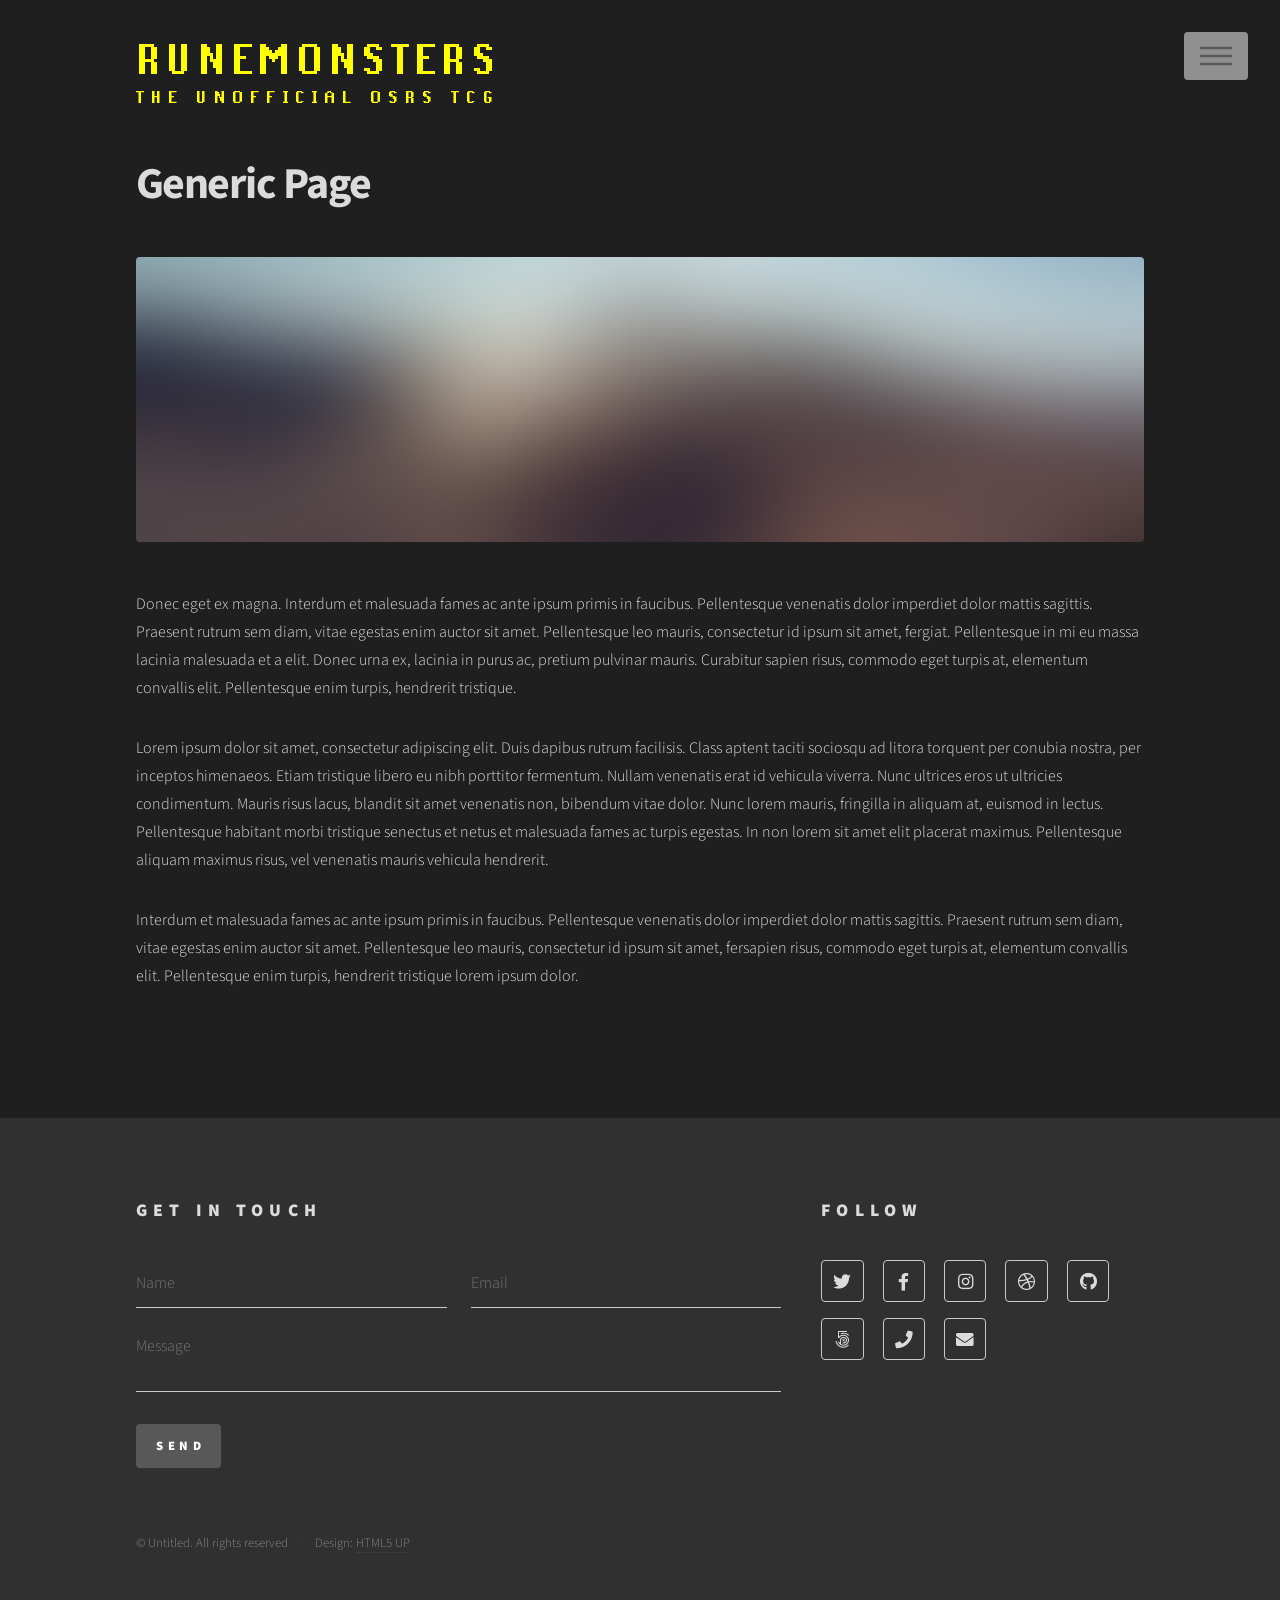
<file: generic.html>
<!DOCTYPE HTML>
<!--
	Phantom by HTML5 UP
	html5up.net | @ajlkn
	Free for personal and commercial use under the CCA 3.0 license (html5up.net/license)
-->
<html>
	<head>
		<title>Generic - Phantom by HTML5 UP</title>
		<meta charset="utf-8" />
		<meta name="viewport" content="width=device-width, initial-scale=1, user-scalable=no" />
		<link rel="stylesheet" href="assets/css/main.css" />
		<noscript><link rel="stylesheet" href="assets/css/noscript.css" /></noscript>
	</head>
	<body class="is-preload">
		<!-- Wrapper -->
			<div id="wrapper">

				<!-- Header -->
					<header id="header">
						<div class="inner">

							<!-- Logo -->
								<a href="index.html" class="logo">
									<span class="title">
										RuneMonsters
										<h3>The Unofficial OSRS TCG</h3>
									</span>
								</a>

							<!-- Nav -->
								<nav>
									<ul>
										<li><a href="#menu">Menu</a></li>
									</ul>
								</nav>

						</div>
					</header>

				<!-- Menu -->
					<nav id="menu">
						<h2>Menu</h2>
						<ul>
							<li><a href="./">Home</a></li>
							<li><a href="rulebook">Official Rulebook</a></li>
							<li><a href="cardbrowser">Card Browser</a></li>
							<li><a href="generic">Consequat dolor</a></li>
							<li><a href="elements">Elements</a></li>
						</ul>
					</nav>

				<!-- Main -->
					<div id="main">
						<div class="inner">
							<h1>Generic Page</h1>
							<span class="image main"><img src="images/pic13.jpg" alt="" /></span>
							<p>Donec eget ex magna. Interdum et malesuada fames ac ante ipsum primis in faucibus. Pellentesque venenatis dolor imperdiet dolor mattis sagittis. Praesent rutrum sem diam, vitae egestas enim auctor sit amet. Pellentesque leo mauris, consectetur id ipsum sit amet, fergiat. Pellentesque in mi eu massa lacinia malesuada et a elit. Donec urna ex, lacinia in purus ac, pretium pulvinar mauris. Curabitur sapien risus, commodo eget turpis at, elementum convallis elit. Pellentesque enim turpis, hendrerit tristique.</p>
							<p>Lorem ipsum dolor sit amet, consectetur adipiscing elit. Duis dapibus rutrum facilisis. Class aptent taciti sociosqu ad litora torquent per conubia nostra, per inceptos himenaeos. Etiam tristique libero eu nibh porttitor fermentum. Nullam venenatis erat id vehicula viverra. Nunc ultrices eros ut ultricies condimentum. Mauris risus lacus, blandit sit amet venenatis non, bibendum vitae dolor. Nunc lorem mauris, fringilla in aliquam at, euismod in lectus. Pellentesque habitant morbi tristique senectus et netus et malesuada fames ac turpis egestas. In non lorem sit amet elit placerat maximus. Pellentesque aliquam maximus risus, vel venenatis mauris vehicula hendrerit.</p>
							<p>Interdum et malesuada fames ac ante ipsum primis in faucibus. Pellentesque venenatis dolor imperdiet dolor mattis sagittis. Praesent rutrum sem diam, vitae egestas enim auctor sit amet. Pellentesque leo mauris, consectetur id ipsum sit amet, fersapien risus, commodo eget turpis at, elementum convallis elit. Pellentesque enim turpis, hendrerit tristique lorem ipsum dolor.</p>
						</div>
					</div>

				<!-- Footer -->
					<footer id="footer">
						<div class="inner">
							<section>
								<h2>Get in touch</h2>
								<form method="post" action="#">
									<div class="fields">
										<div class="field half">
											<input type="text" name="name" id="name" placeholder="Name" />
										</div>
										<div class="field half">
											<input type="email" name="email" id="email" placeholder="Email" />
										</div>
										<div class="field">
											<textarea name="message" id="message" placeholder="Message"></textarea>
										</div>
									</div>
									<ul class="actions">
										<li><input type="submit" value="Send" class="primary" /></li>
									</ul>
								</form>
							</section>
							<section>
								<h2>Follow</h2>
								<ul class="icons">
									<li><a href="#" class="icon brands style2 fa-twitter"><span class="label">Twitter</span></a></li>
									<li><a href="#" class="icon brands style2 fa-facebook-f"><span class="label">Facebook</span></a></li>
									<li><a href="#" class="icon brands style2 fa-instagram"><span class="label">Instagram</span></a></li>
									<li><a href="#" class="icon brands style2 fa-dribbble"><span class="label">Dribbble</span></a></li>
									<li><a href="#" class="icon brands style2 fa-github"><span class="label">GitHub</span></a></li>
									<li><a href="#" class="icon brands style2 fa-500px"><span class="label">500px</span></a></li>
									<li><a href="#" class="icon solid style2 fa-phone"><span class="label">Phone</span></a></li>
									<li><a href="#" class="icon solid style2 fa-envelope"><span class="label">Email</span></a></li>
								</ul>
							</section>
							<ul class="copyright">
								<li>&copy; Untitled. All rights reserved</li><li>Design: <a href="http://html5up.net">HTML5 UP</a></li>
							</ul>
						</div>
					</footer>

			</div>

		<!-- Scripts -->
			<script src="assets/js/jquery.min.js"></script>
			<script src="assets/js/browser.min.js"></script>
			<script src="assets/js/breakpoints.min.js"></script>
			<script src="assets/js/util.js"></script>
			<script src="assets/js/main.js"></script>

	</body>
</html>
</file>
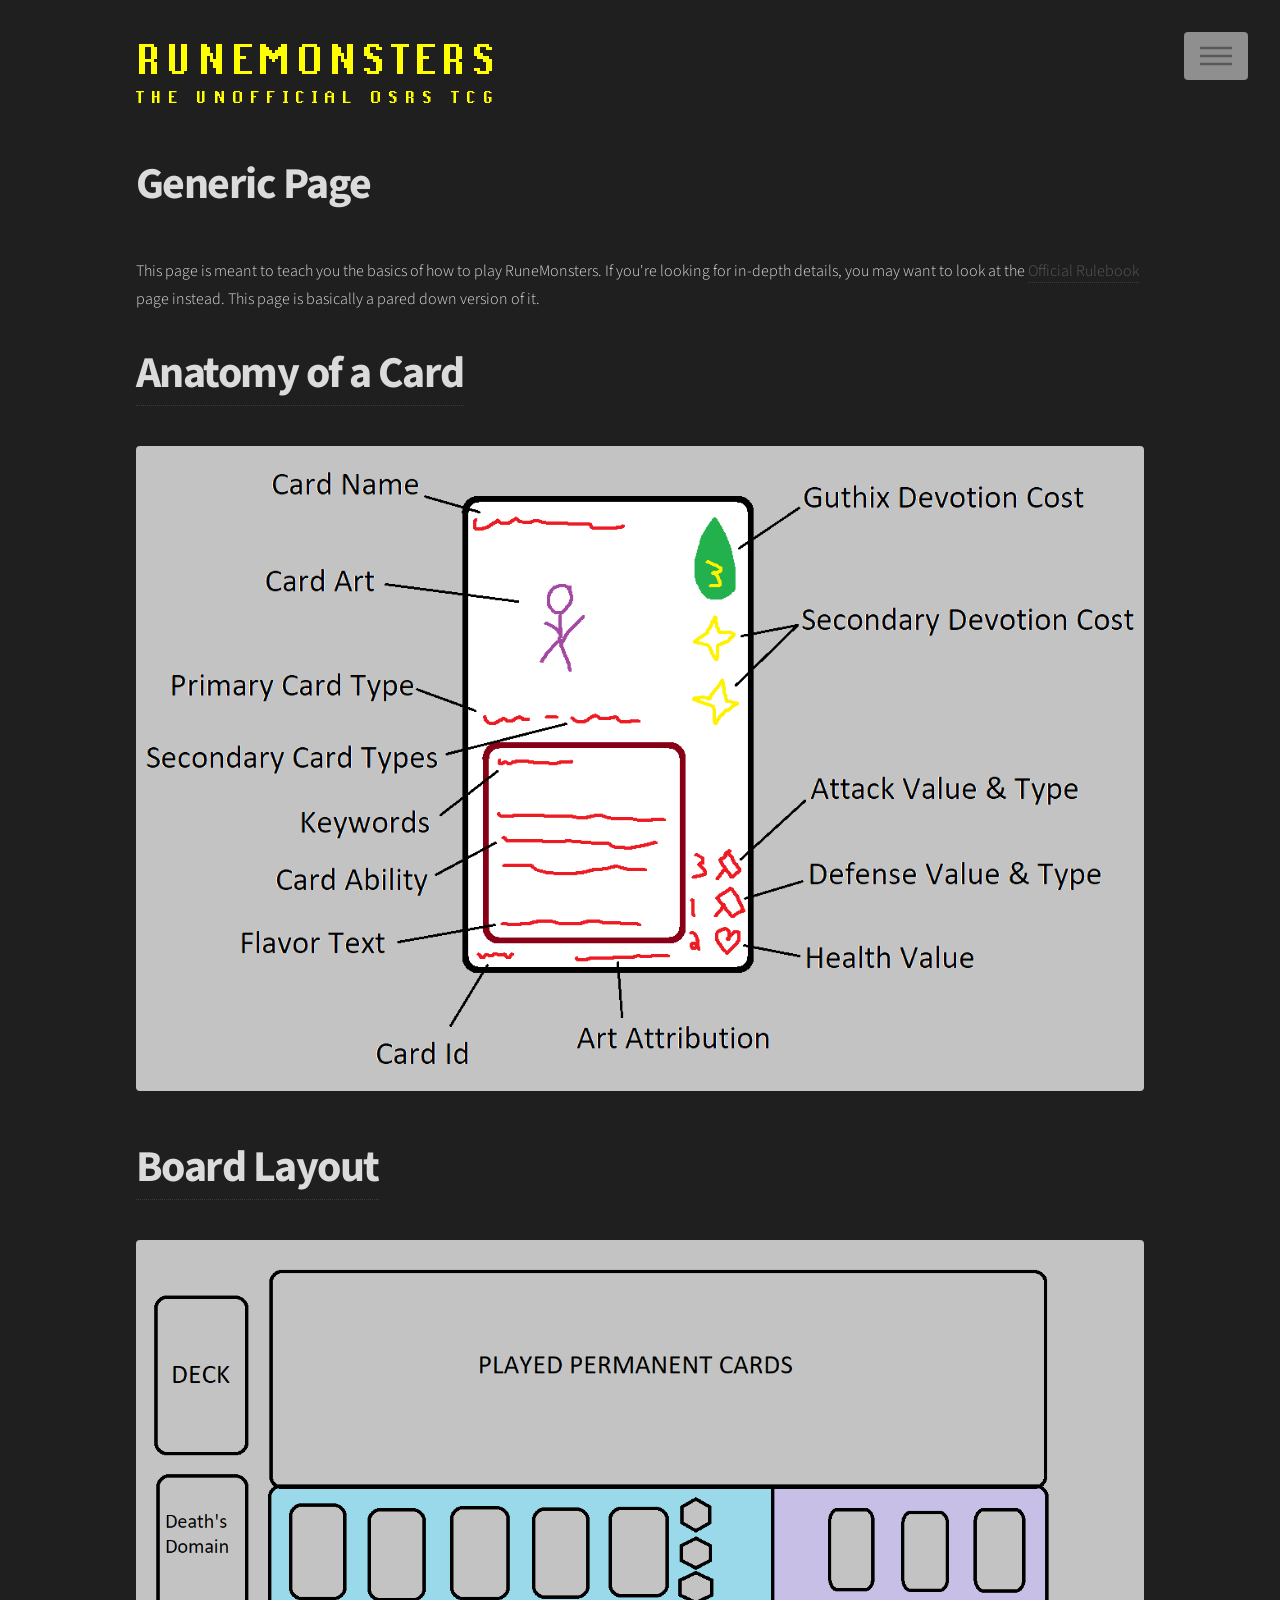
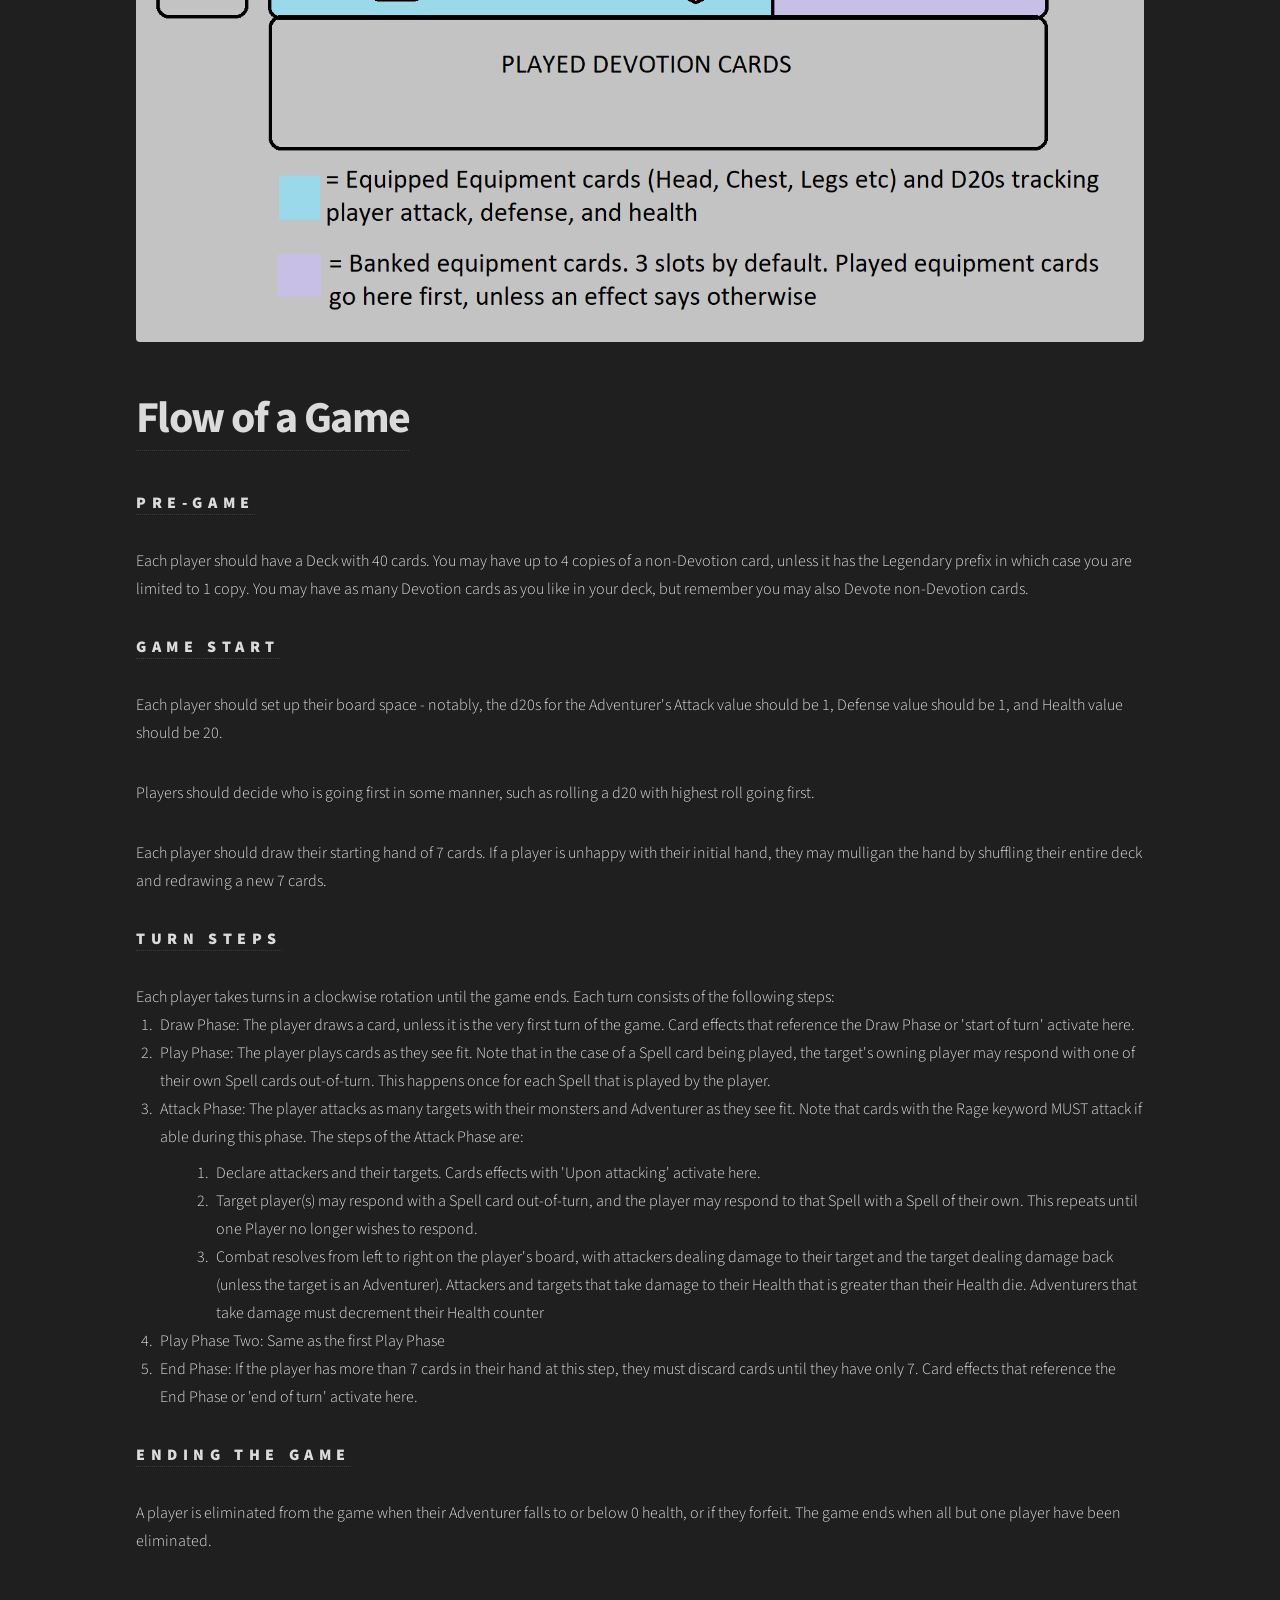
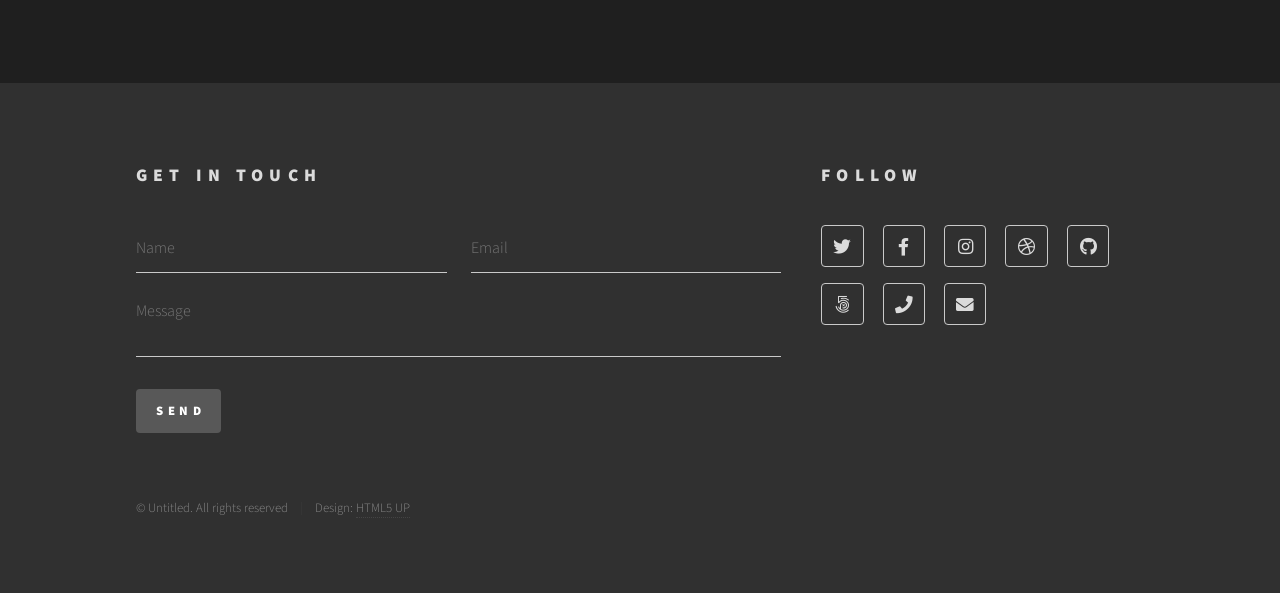
<file: howToPlay.html>
<!DOCTYPE HTML>
<!--
	Phantom by HTML5 UP
	html5up.net | @ajlkn
	Free for personal and commercial use under the CCA 3.0 license (html5up.net/license)
-->
<html>
	<head>
		<title>Generic - Phantom by HTML5 UP</title>
		<meta charset="utf-8" />
		<meta name="viewport" content="width=device-width, initial-scale=1, user-scalable=no" />
		<link rel="stylesheet" href="assets/css/main.css" />
		<noscript><link rel="stylesheet" href="assets/css/noscript.css" /></noscript>
	</head>
	<body class="is-preload">
		<!-- Wrapper -->
			<div id="wrapper">

				<!-- Header -->
					<header id="header">
						<div class="inner">

							<!-- Logo -->
								<a href="index.html" class="logo">
									<span class="title">
										RuneMonsters
										<h3>The Unofficial OSRS TCG</h3>
									</span>
								</a>

							<!-- Nav -->
								<nav>
									<ul>
										<li><a href="#menu">Menu</a></li>
									</ul>
								</nav>

						</div>
					</header>

				<!-- Menu -->
					<nav id="menu">
						<h2>Menu</h2>
						<ul>
							<li><a href="./">Home</a></li>
							<li><a href="rulebook">Official Rulebook</a></li>
							<li><a href="cardbrowser">Card Browser</a></li>
							<li><a href="generic">Consequat dolor</a></li>
							<li><a href="elements">Elements</a></li>
						</ul>
					</nav>

				<!-- Main -->
					<div id="main">
						<div class="inner">
							<h1>Generic Page</h1>
							<p>This page is meant to teach you the basics of how to play RuneMonsters. If you're looking for in-depth details, you may want to look at the <a href="rulebook.html">Official Rulebook</a> page instead. This page is basically a pared down version of it.</p>
            
               <h1 id="anatomy"><a href="#anatomy">Anatomy of a Card</a></h1>
              <span class="image main"><img src="images/tempcardanatomy.png" alt="" /></span>

              <h1 id="board"><a href="#board">Board Layout</a></h1>
              <span class="image main"><img src="images/tempboardlayout.png" alt="" /></span>

              
              <h1 id="flow"><a href="#flow">Flow of a Game</a></h1>
              <h3 id="pregame"><a href="#pregame">Pre-Game</a></h3>
              <p>Each player should have a Deck with 40 cards. You may have up to 4 copies of a non-Devotion card, unless it has the Legendary prefix in which case you are limited to 1 copy. You may have as many Devotion cards as you like in your deck, but remember you may also Devote non-Devotion cards.</p>
              <h3 id="gameStart"><a href="#gameStart">Game Start</a></h3>
              <p>Each player should set up their board space - notably, the d20s for the Adventurer's Attack value should be 1, Defense value should be 1, and Health value should be 20.</p>
              <p>Players should decide who is going first in some manner, such as rolling a d20 with highest roll going first.</p>
              <p>Each player should draw their starting hand of 7 cards. If a player is unhappy with their initial hand, they may mulligan the hand by shuffling their entire deck and redrawing a new 7 cards.</p>
              <h3 id="turnSteps"><a href="#turnSteps">Turn Steps</a></h3>
              <span>Each player takes turns in a clockwise rotation until the game ends. Each turn consists of the following steps:</span>
              <ol>
                <li>Draw Phase: The player draws a card, unless it is the very first turn of the game. Card effects that reference the Draw Phase or 'start of turn' activate here.</li>
                <li>Play Phase: The player plays cards as they see fit. Note that in the case of a Spell card being played, the target's owning player may respond with one of their own Spell cards out-of-turn. This happens once for each Spell that is played by the player.</li>
                <li>
                  <span>Attack Phase: The player attacks as many targets with their monsters and Adventurer as they see fit. Note that cards with the Rage keyword MUST attack if able during this phase.</span>
                  <span>The steps of the Attack Phase are:</span>
                  <ol class="sublist">
                    <li>Declare attackers and their targets. Cards effects with 'Upon attacking' activate here.</li>
                    <li>Target player(s) may respond with a Spell card out-of-turn, and the player may respond to that Spell with a Spell of their own. This repeats until one Player no longer wishes to respond.</li>
                    <li>Combat resolves from left to right on the player's board, with attackers dealing damage to their target and the target dealing damage back (unless the target is an Adventurer). Attackers and targets that take damage to their Health that is greater than their Health die. Adventurers that take damage must decrement their Health counter</li>
                  </ol>
                </li>
                <li>Play Phase Two: Same as the first Play Phase</li>
                <li>End Phase: If the player has more than 7 cards in their hand at this step, they must discard cards until they have only 7.  Card effects that reference the End Phase or 'end of turn' activate here.</li>
              </ol>
              <h3 id="endingGame"><a href="#endingGame">Ending the Game</a></h3>
              <p>A player is eliminated from the game when their Adventurer falls to or below 0 health, or if they forfeit. The game ends when all but one player have been eliminated.</p>
              
            </div>
					</div>

				<!-- Footer -->
        <footer id="footer">
          <div class="inner">
            <section>
              <h2>Get in touch</h2>
              <form method="post" action="#">
                <div class="fields">
                  <div class="field half">
                    <input type="text" name="name" id="name" placeholder="Name" />
                  </div>
                  <div class="field half">
                    <input type="email" name="email" id="email" placeholder="Email" />
                  </div>
                  <div class="field">
                    <textarea name="message" id="message" placeholder="Message"></textarea>
                  </div>
                </div>
                <ul class="actions">
                  <li><input type="submit" value="Send" class="primary" /></li>
                </ul>
              </form>
            </section>
            <section>
              <h2>Follow</h2>
              <ul class="icons">
                <li><a href="#" class="icon brands style2 fa-twitter"><span class="label">Twitter</span></a></li>
                <li><a href="#" class="icon brands style2 fa-facebook-f"><span class="label">Facebook</span></a></li>
                <li><a href="#" class="icon brands style2 fa-instagram"><span class="label">Instagram</span></a></li>
                <li><a href="#" class="icon brands style2 fa-dribbble"><span class="label">Dribbble</span></a></li>
                <li><a href="#" class="icon brands style2 fa-github"><span class="label">GitHub</span></a></li>
                <li><a href="#" class="icon brands style2 fa-500px"><span class="label">500px</span></a></li>
                <li><a href="#" class="icon solid style2 fa-phone"><span class="label">Phone</span></a></li>
                <li><a href="#" class="icon solid style2 fa-envelope"><span class="label">Email</span></a></li>
              </ul>
            </section>
            <ul class="copyright">
              <li>&copy; Untitled. All rights reserved</li><li>Design: <a href="http://html5up.net">HTML5 UP</a></li>
            </ul>
          </div>
        </footer>
			</div>
		<!-- Scripts -->
    <script src="assets/js/jquery.min.js"></script>
    <script src="assets/js/browser.min.js"></script>
    <script src="assets/js/breakpoints.min.js"></script>
    <script src="assets/js/util.js"></script>
    <script src="assets/js/main.js"></script>
	</body>
</html>
</file>
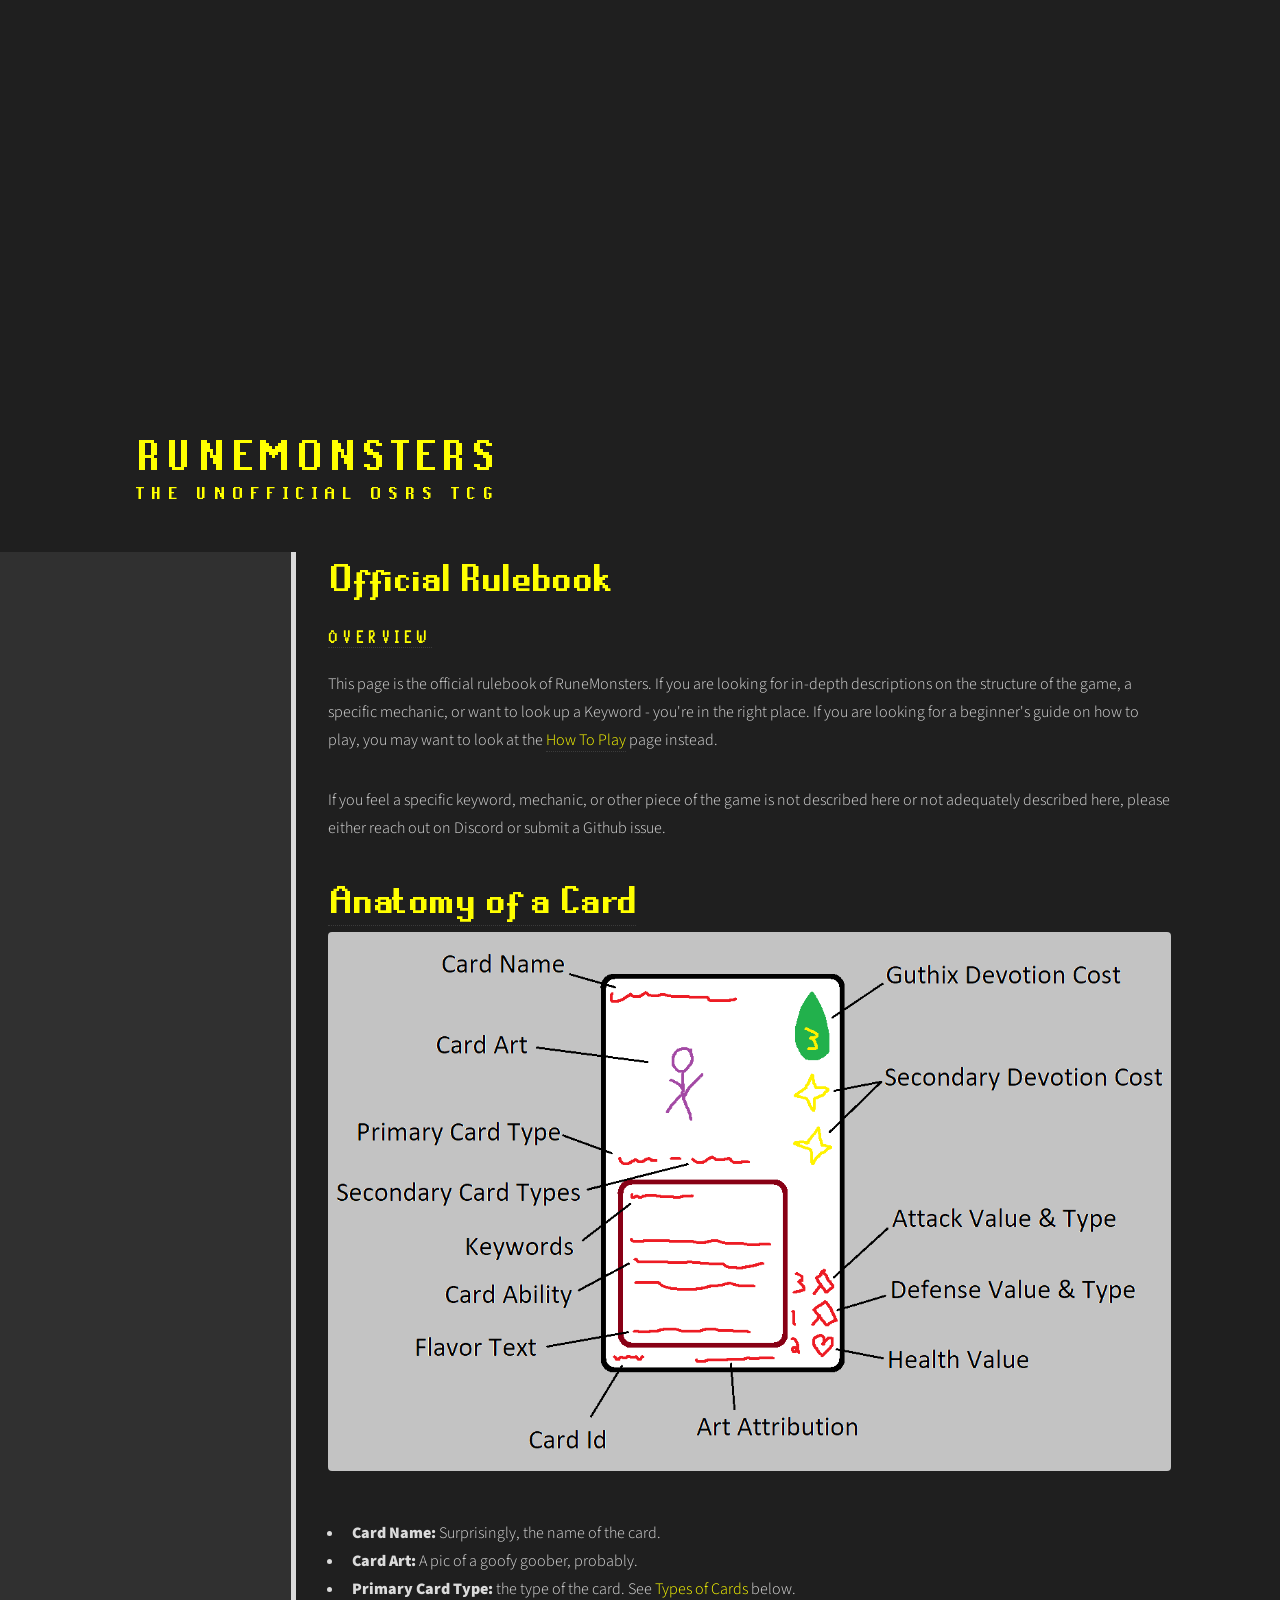
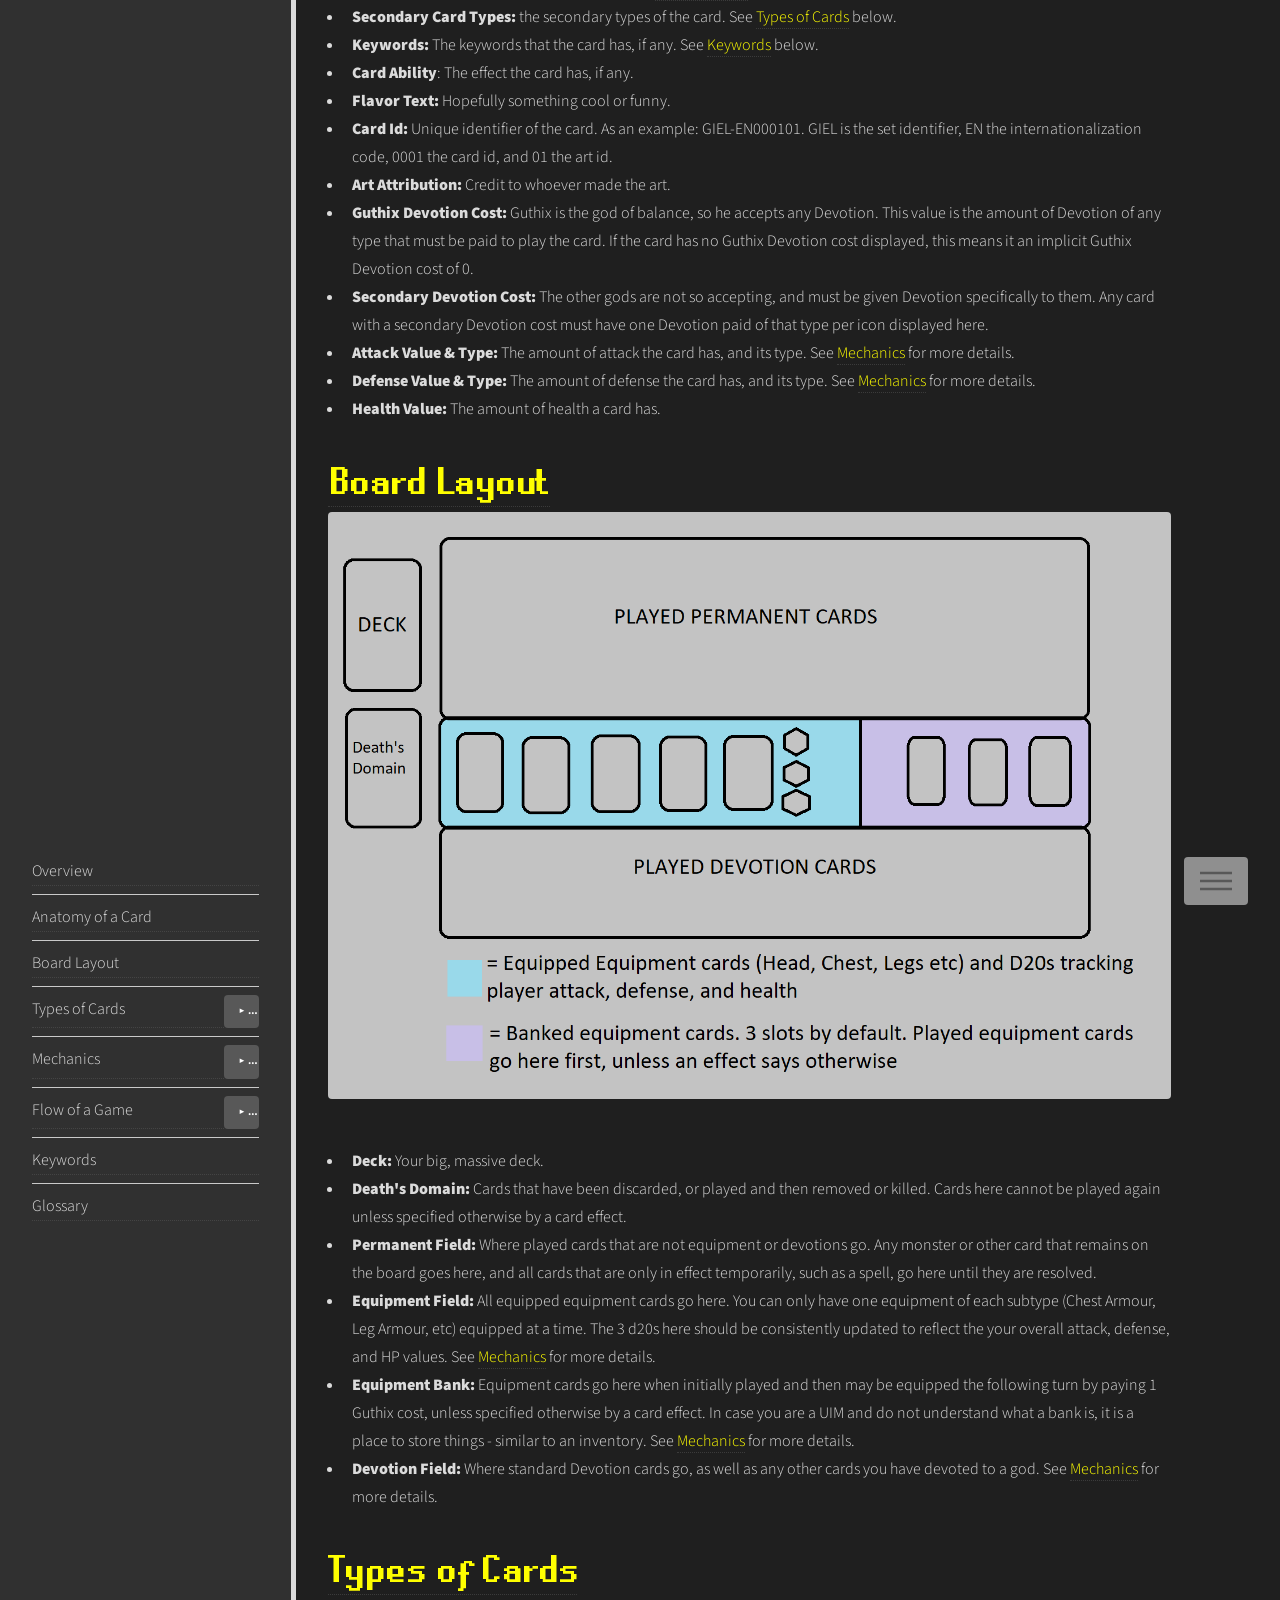
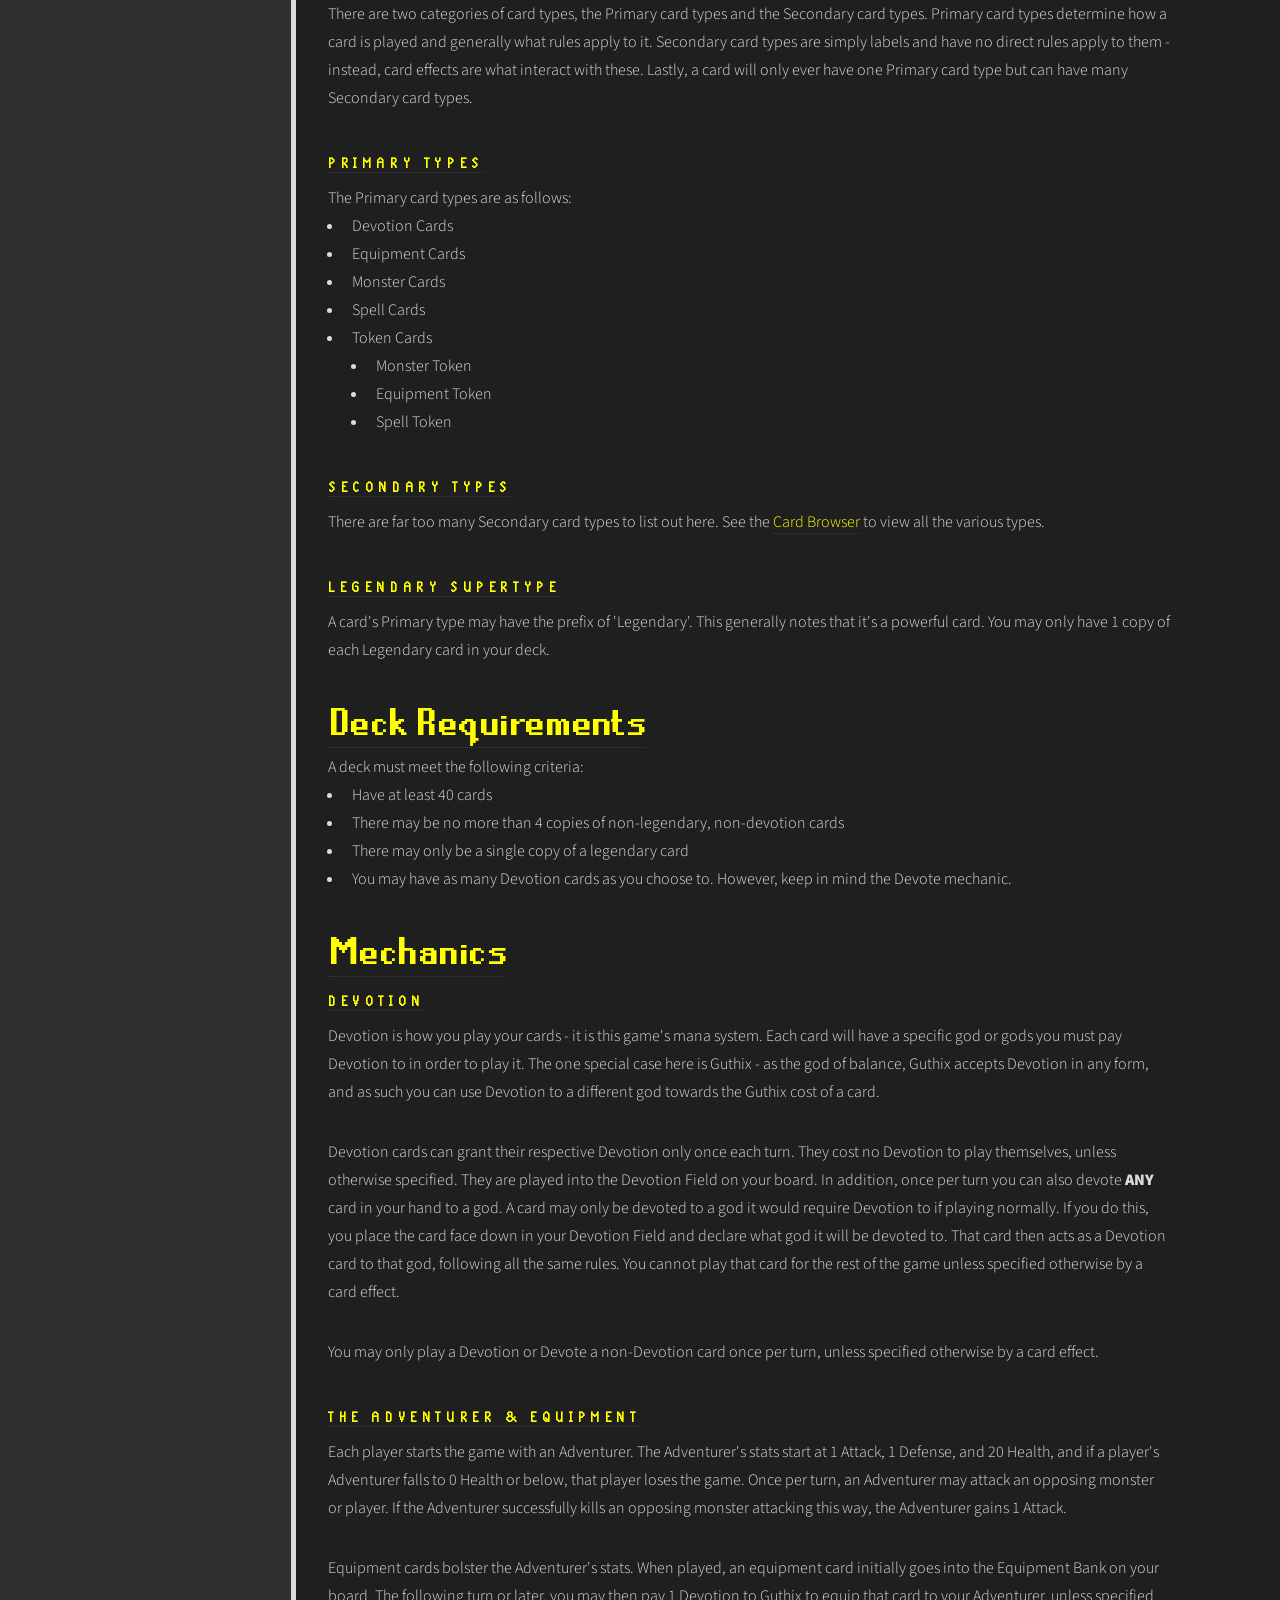
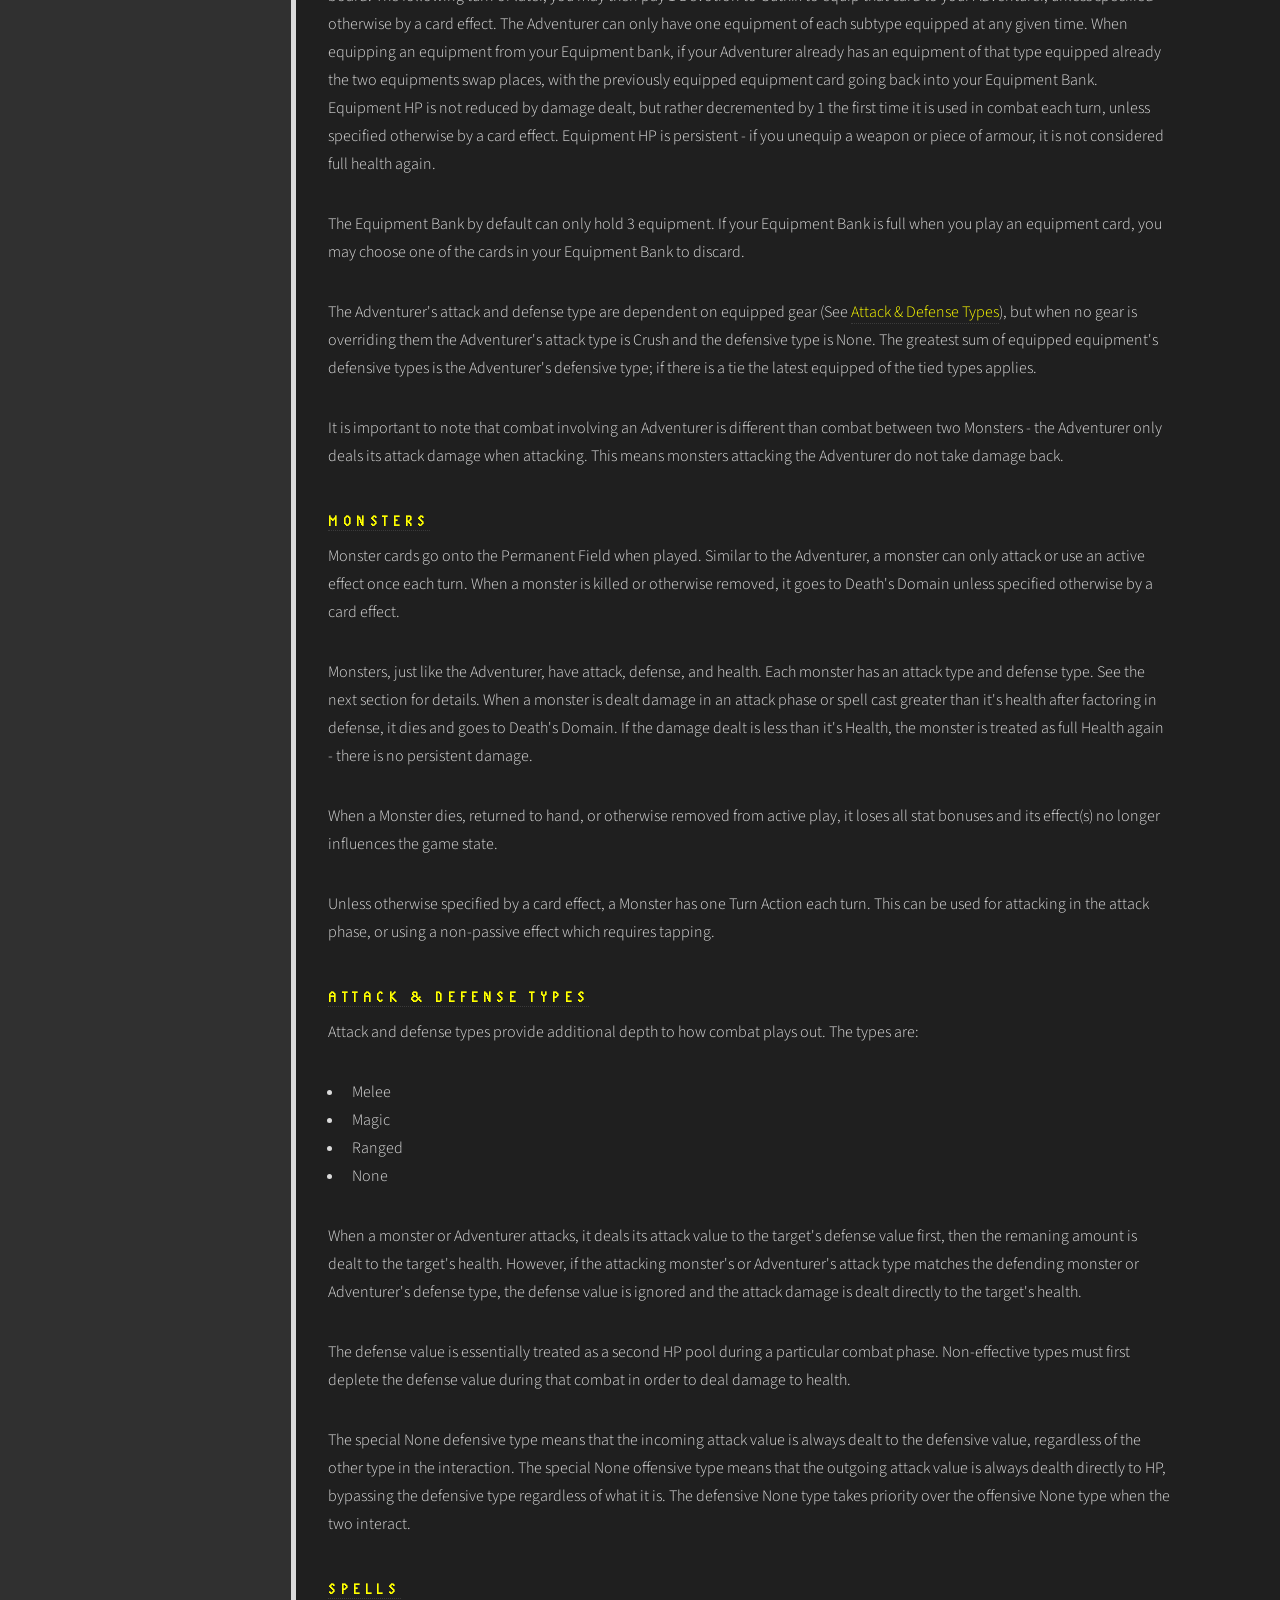
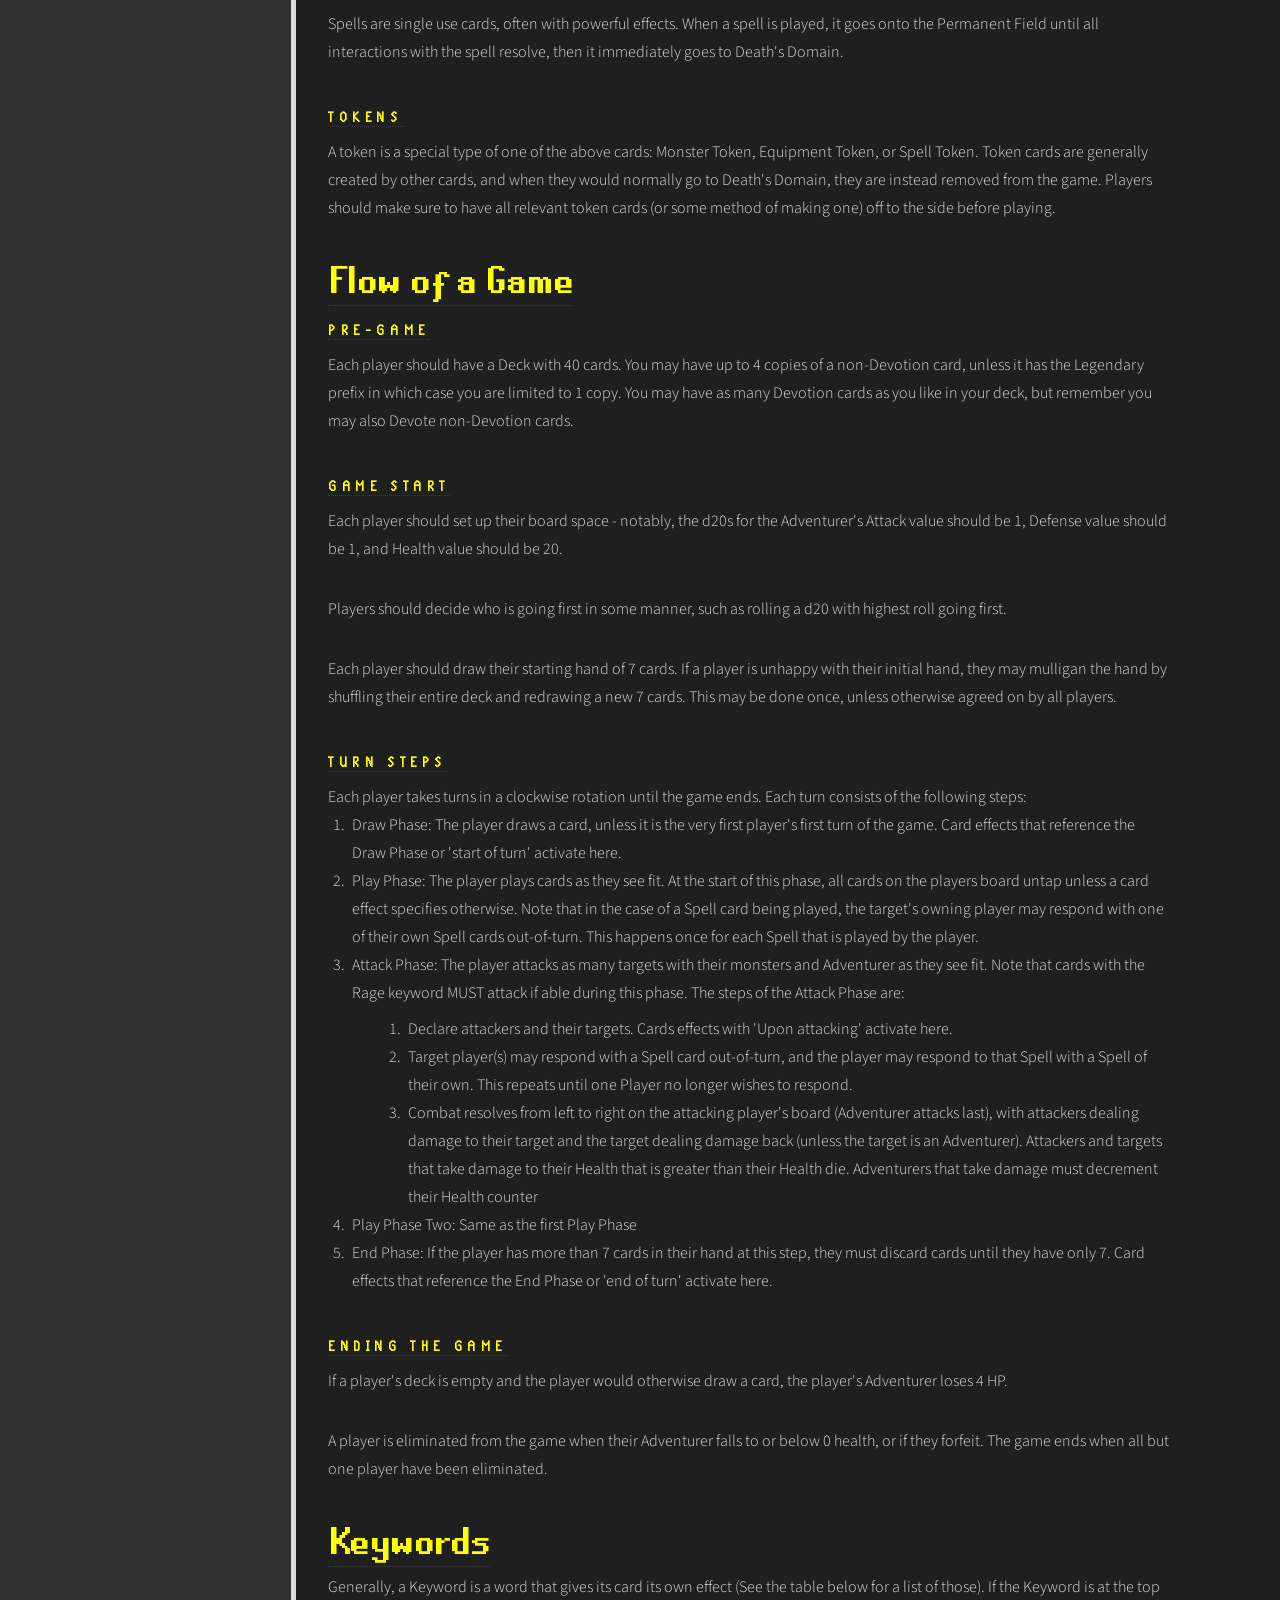
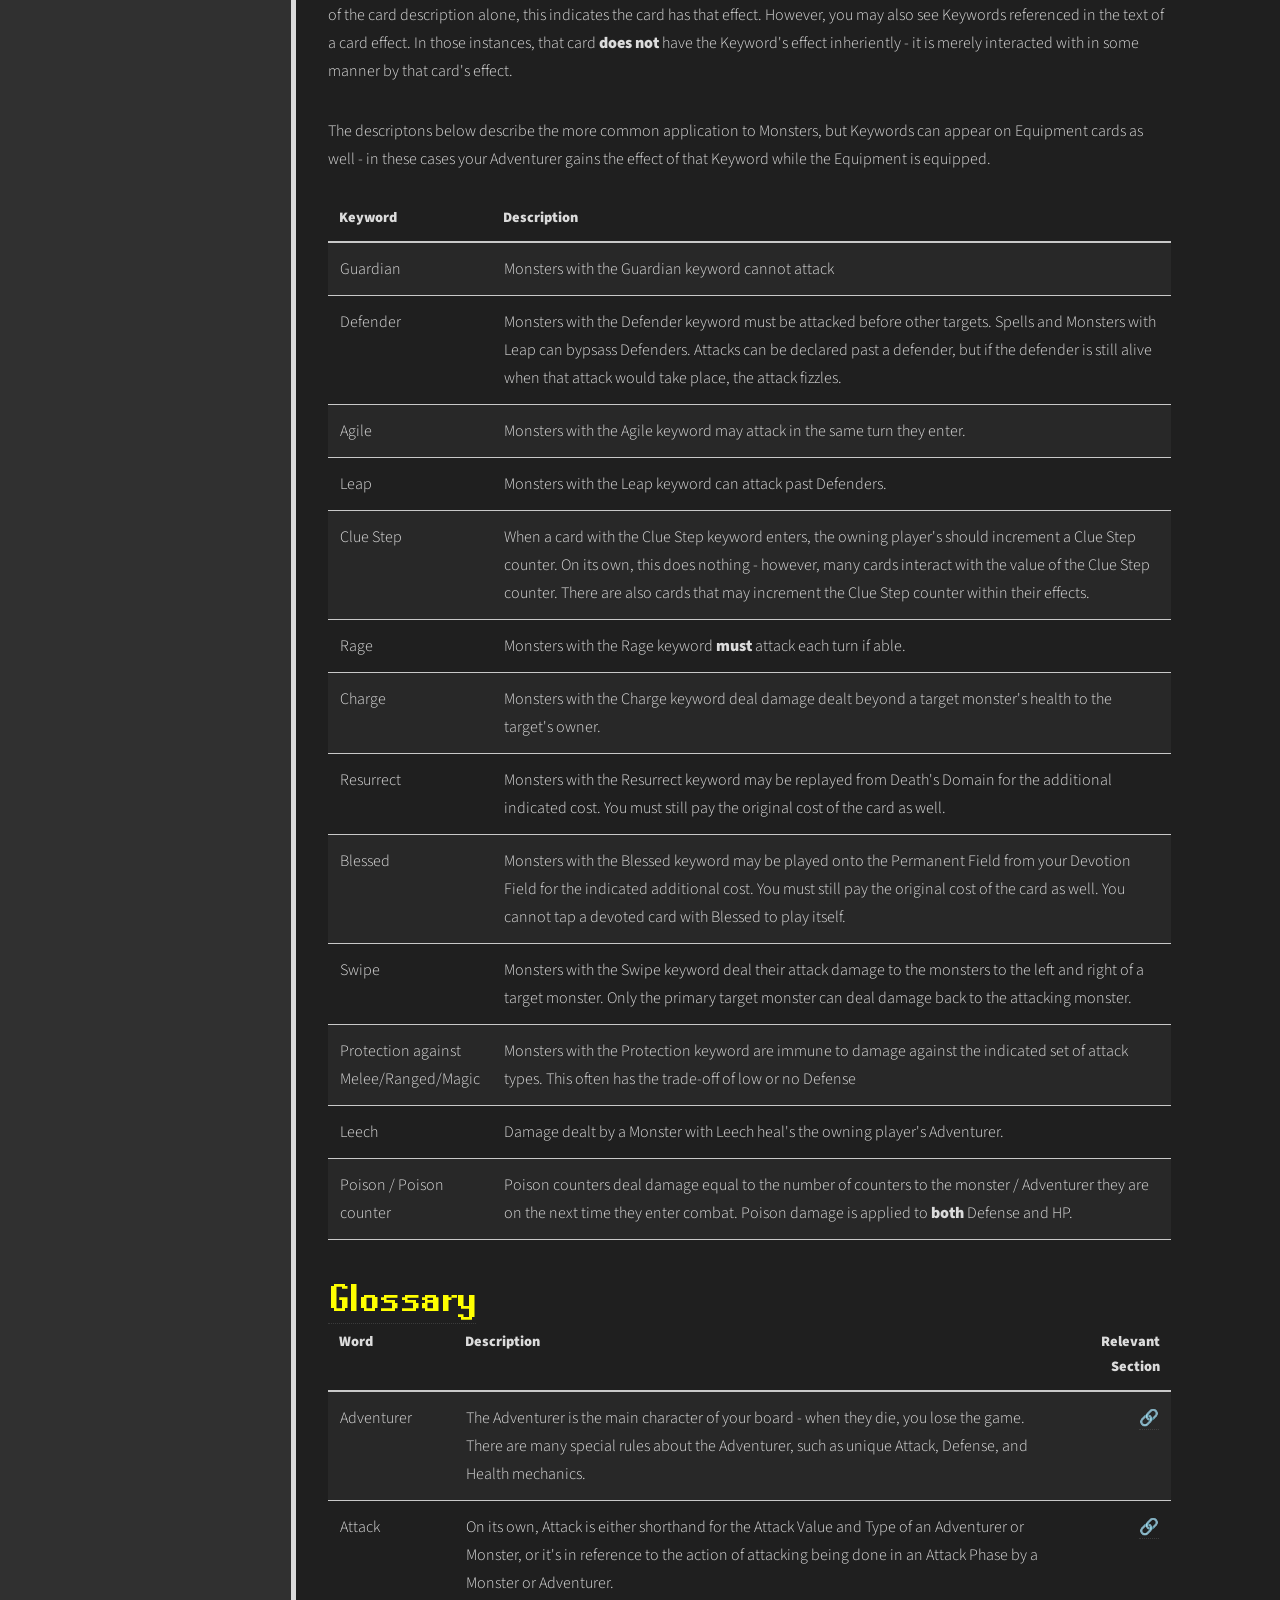
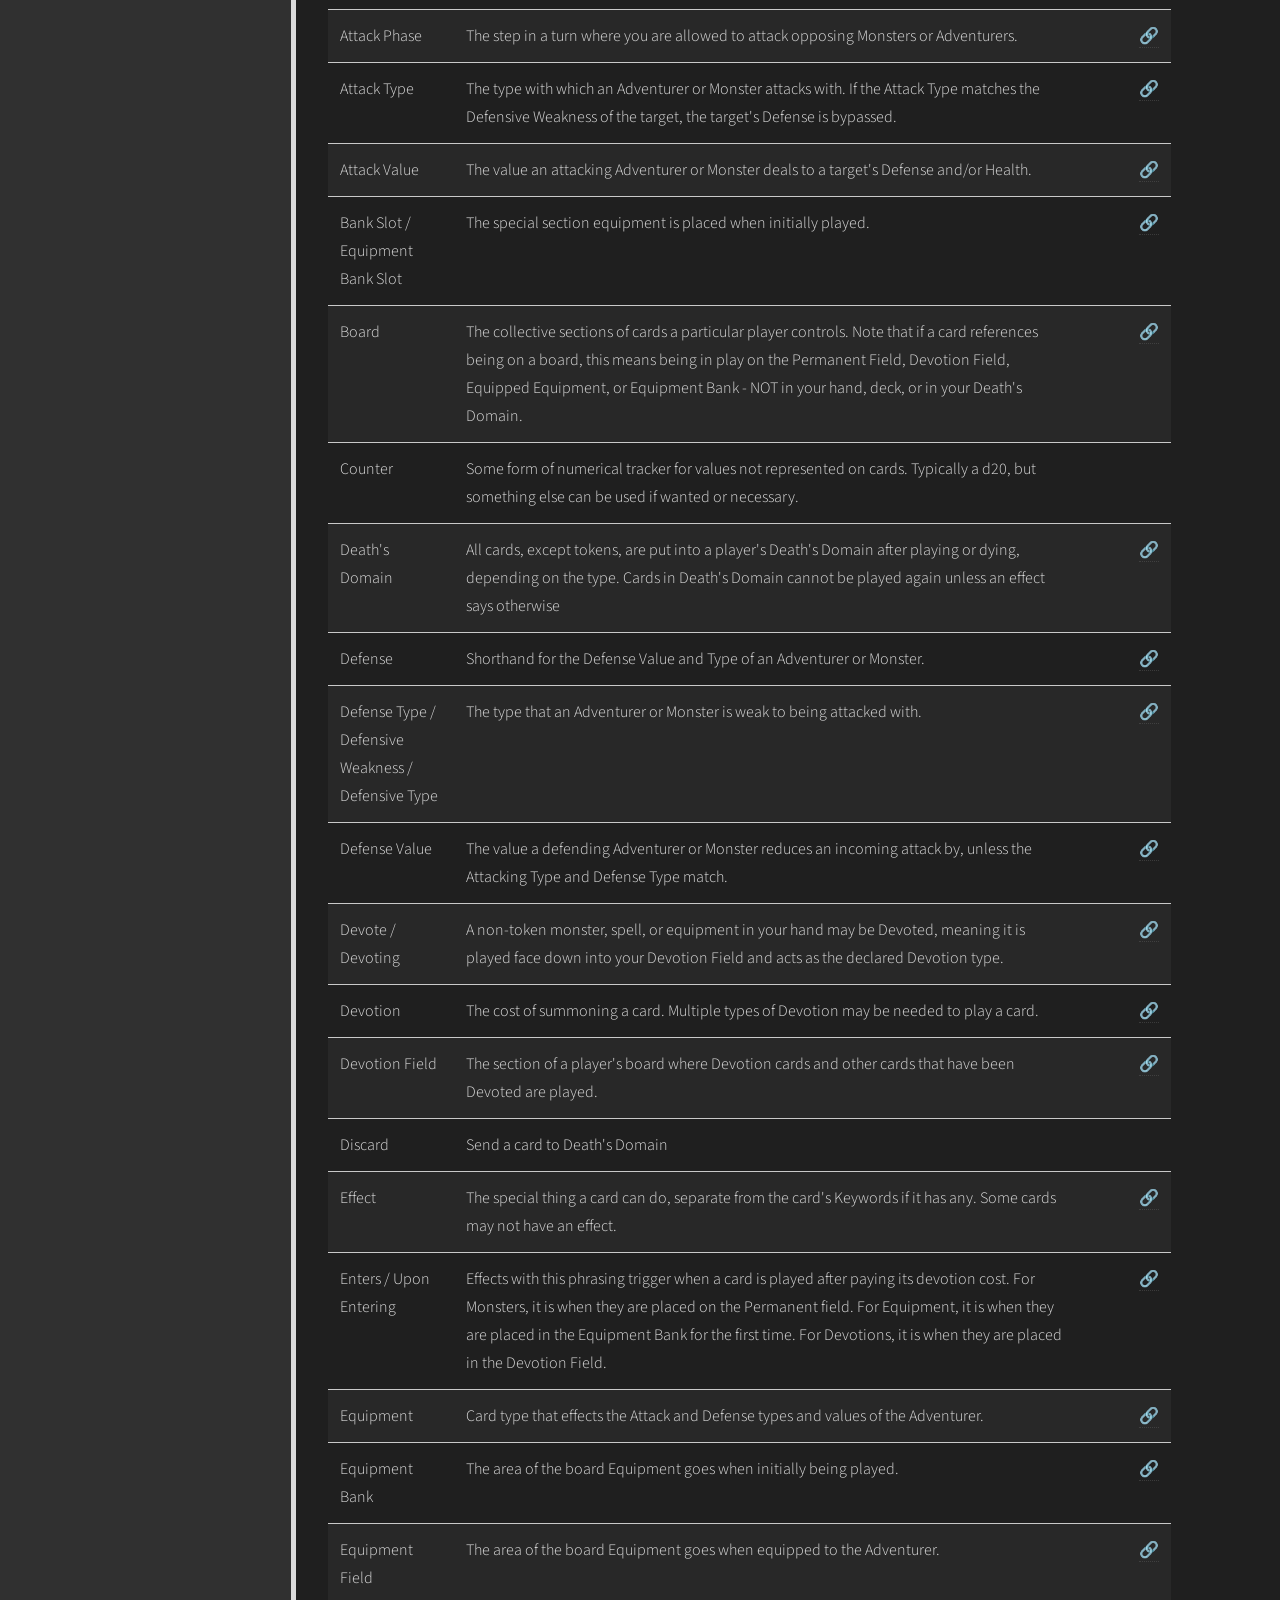
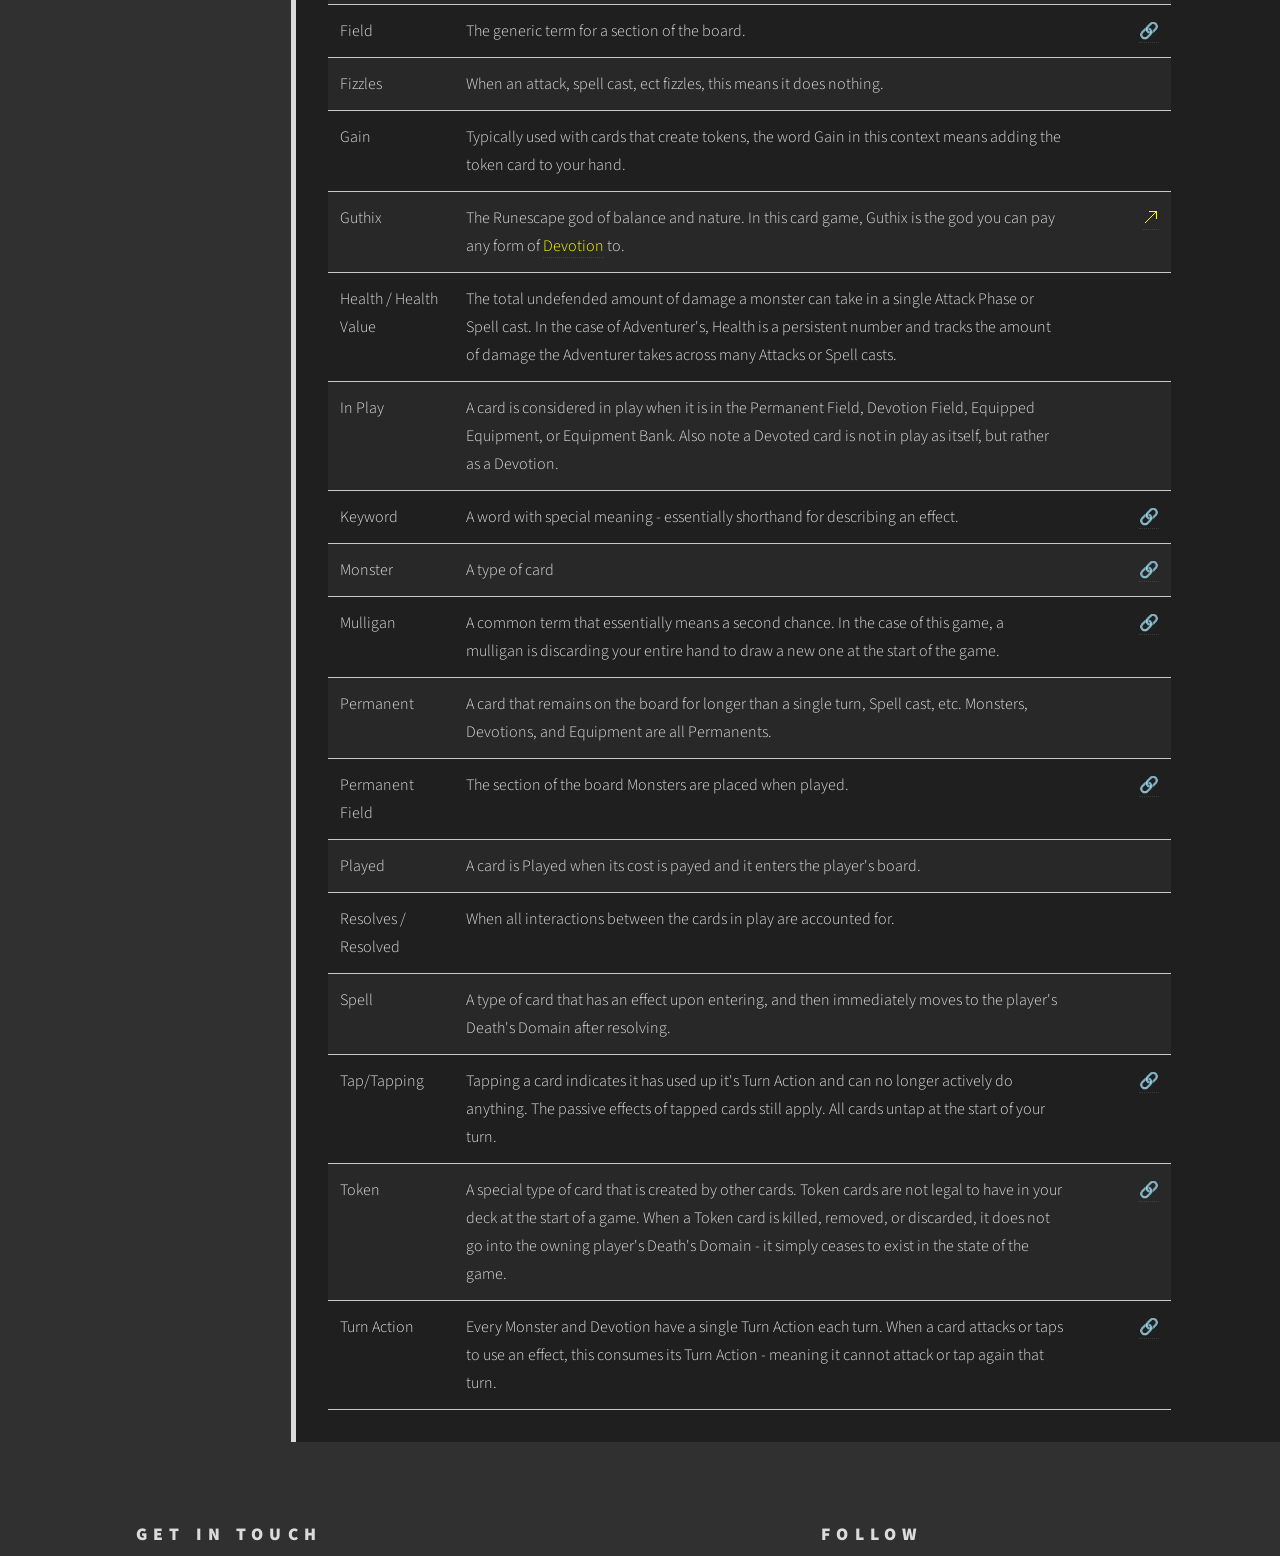
<file: rulebook.html>
<!DOCTYPE HTML>
<!--
	Phantom by HTML5 UP
	html5up.net | @ajlkn
	Free for personal and commercial use under the CCA 3.0 license (html5up.net/license)
-->
<html style="scroll-behavior: smooth !important;">
	<head>
		<title>RuneMonsters OSRS - Rulebook</title>
		<meta charset="utf-8" />
		<meta name="viewport" content="width=device-width, initial-scale=1, user-scalable=no" />
		<link rel="stylesheet" href="assets/css/main.css" />
		<noscript><link rel="stylesheet" href="assets/css/noscript.css" /></noscript>
	</head>
	<body class="is-preload">
		<!-- Wrapper -->
			<div id="wrapper">

				<!-- Header -->
					<header id="header">
						<div class="inner">

							<!-- Logo -->
								<a href="index.html" class="logo">
									<span class="title">
										RuneMonsters
										<h3>The Unofficial OSRS TCG</h3>
									</span>
								</a>
								

							<!-- Nav -->
								<nav>
									<ul>
										<li><a href="#menu">Menu</a></li>
									</ul>
								</nav>

						</div>
					</header>

				<!-- Menu -->
					<nav id="menu">
						<h2>Menu</h2>
						<ul>
							<li><a href="./">Home</a></li>
							<li><a href="rulebook">Official Rulebook</a></li>
							<li><a href="cardbrowser">Card Browser</a></li>
							<li><a href="generic">Consequat dolor</a></li>
							<li><a href="elements">Elements</a></li>
              <div>
                <hr>
                <h3>Rulebook Sections</h3>
                <li><a href="#">Overview</a></li>
                <li><a href="#anatomy">Anatomy of a Card</a></li>
                <li><a href="#board">Board Layout</a></li>
                <li>
                  <a href="#types">Types of Cards</a>
                  <ul class="alt sublist">
                    <li><a href="#primaryTypes">Primary Types</a></li>
                    <li><a href="#secondaryTypes">Secondary Types</a></li>
                    <li><a href="#legendaryTypes">Legendary SuperType</a></li>
                  </ul>
                </li>
                <li>
                  <a href="#mechanics">Mechanics</a>
                  <ul class="alt sublist">
                    <li><a href="#devotion">Devotion</a></li>
                    <li><a href="#equipment">The Adventurer & Equipment</a></li>
                    <li><a href="#monsters">Monsters</a></li>
                    <li><a href="#attacktype">Attack & Defense Types</a></li>
                    <li><a href="#spells">Spells</a></li>
                    <li><a href="#token">Tokens</a></li>
                  </ul>
                </li>
                <li>
                  <a href="#flow">Flow of a Game</a>
                  <ul class="alt sublist">
                    <li><a href="#pregame">Pre-Game</a></li>
                    <li><a href="#gameStart">Game Start</a></li>
                    <li><a href="#turnSteps">Turn Steps</a></li>
                    <li><a href="#endingGame">Ending the Game</a></li>
                  </ul>
                </li>
                <li><a href="#keywords">Keywords</a></li>
                <li><a href="#glossary">Glossary</a></li>
              </div>
						</ul>
					</nav>
                
				<!-- Main -->
					<div id="main rulebook">
            <div class="row">
              <div class="col-3 col-2-medium nav-col">
                <div class="nav-items">
                  <ul class="alt">
                    <li><a href="#">Overview</a></li>
                    <li><a href="#anatomy">Anatomy of a Card</a></li>
                    <li><a href="#board">Board Layout</a></li>
                    <li>
                      <span><a href="#types">Types of Cards</a> <a class="button primary small toggleButton" targetId="typesSubMenu">&#9654;</a></span>
                      <ul id="typesSubMenu" class="alt sublist" start="closed">
                        <li><a href="#primaryTypes">Primary Types</a></li>
                        <li><a href="#secondaryTypes">Secondary Types</a></li>
                        <li><a href="#legendaryTypes">Legendary SuperType</a></li>
                      </ul>
                    </li>
                    <li>
                      <span><a href="#mechanics">Mechanics</a> <a class="button primary small toggleButton" targetId="mechanicsSubMenu">&#9654;</a></span>
                      <ul id="mechanicsSubMenu" class="alt sublist" start="closed">
                        <li><a href="#devotion">Devotion</a></li>
                        <li><a href="#equipment">The Adventurer & Equipment</a></li>
                        <li><a href="#monsters">Monsters</a></li>
                        <li><a href="#attacktype">Attack & Defense Types</a></li>
                        <li><a href="#spells">Spells</a></li>
                        <li><a href="#token">Tokens</a></li>
                      </ul>
                    </li>
                    <li>
                      <span><a href="#flow">Flow of a Game</a> <a class="button primary small toggleButton" targetId="flowSubMenu">&#9654;</a></span>
                      <ul id="flowSubMenu" class="alt sublist" start="closed">
                        <li><a href="#pregame">Pre-Game</a></li>
                        <li><a href="#gameStart">Game Start</a></li>
                        <li><a href="#turnSteps">Turn Steps</a></li>
                        <li><a href="#endingGame">Ending the Game</a></li>
                      </ul>
                    </li>
                    <li><a href="#keywords">Keywords</a></li>
                    <li><a href="#glossary">Glossary</a></li>
                  </ul>	
                </div>
              </div>
              <div class="col-8 col-10-medium rulebook-contents">
                <h1>Official Rulebook</h1>

                <h2 id="overview"><a href="#overview">Overview</a></h2>
                <p>This page is the official rulebook of RuneMonsters. If you are looking for in-depth descriptions on the structure of the game, a specific mechanic, or want to look up a Keyword - you're in the right place. If you are looking for a beginner's guide on how to play, you may want to look at the <a href="howToPlay.html">How To Play</a> page instead.</p>
                <p>If you feel a specific keyword, mechanic, or other piece of the game is not described here or not adequately described here, please either reach out on Discord or submit a Github issue.</p>
                
                <h1 id="anatomy"><a href="#anatomy">Anatomy of a Card</a></h1>
                <span class="image main"><img src="images/tempcardanatomy.png" alt="" /></span>
                <ul>
                  <li><b>Card Name:</b> Surprisingly, the name of the card.</li>
                  <li><b>Card Art:</b> A pic of a goofy goober, probably.</li>
                  <li><b>Primary Card Type:</b> the type of the card. See <a href="#types">Types of Cards</a> below.</li>
                  <li><b>Secondary Card Types:</b> the secondary types of the card. See <a href="#types">Types of Cards</a> below.</li>
                  <li><b>Keywords:</b> The keywords that the card has, if any. See <a href="#keywords">Keywords</a> below.</li>
                  <li><b>Card Ability</b>: The effect the card has, if any.</li>
                  <li><b>Flavor Text:</b> Hopefully something cool or funny.</li>
                  <li><b>Card Id:</b> Unique identifier of the card. As an example: GIEL-EN000101. GIEL is the set identifier, EN the internationalization code, 0001 the card id, and 01 the art id.</li>
                  <li><b>Art Attribution:</b> Credit to whoever made the art.</li>
                  <li><b>Guthix Devotion Cost:</b> Guthix is the god of balance, so he accepts any Devotion. This value is the amount of Devotion of any type that must be paid to play the card. If the card has no Guthix Devotion cost displayed, this means it an implicit Guthix Devotion cost of 0.</li>
                  <li><b>Secondary Devotion Cost:</b> The other gods are not so accepting, and must be given Devotion specifically to them. Any card with a secondary Devotion cost must have one Devotion paid of that type per icon displayed here.</li>
                  <li><b>Attack Value & Type:</b> The amount of attack the card has, and its type. See <a href="#mechanics">Mechanics</a> for more details.</li>
                  <li><b>Defense Value & Type:</b> The amount of defense the card has, and its type. See <a href="#mechanics">Mechanics</a> for more details.</li>
                  <li><b>Health Value:</b> The amount of health a card has.</li>
                </ul>

                <h1 id="board"><a href="#board">Board Layout</a></h1>
                <span class="image main"><img src="images/tempboardlayout.png" alt="" /></span>
                <ul>
                  <li><b>Deck:</b> Your big, massive deck.</li>
                  <li><b>Death's Domain:</b> Cards that have been discarded, or played and then removed or killed. Cards here cannot be played again unless specified otherwise by a card effect.</li>
                  <li><b>Permanent Field:</b> Where played cards that are not equipment or devotions go. Any monster or other card that remains on the board goes here, and all cards that are only in effect temporarily, such as a spell, go here until they are resolved.</li>
                  <li><b>Equipment Field:</b> All equipped equipment cards go here. You can only have one equipment of each subtype (Chest Armour, Leg Armour, etc) equipped at a time. The 3 d20s here should be consistently updated to reflect the your overall attack, defense, and HP values. See <a href="#mechanics">Mechanics</a> for more details.</li>
                  <li><b>Equipment Bank:</b> Equipment cards go here when initially played and then may be equipped the following turn by paying 1 Guthix cost, unless specified otherwise by a card effect. In case you are a UIM and do not understand what a bank is, it is a place to store things - similar to an inventory. See <a href="#mechanics">Mechanics</a> for more details.</li>
                  <li><b>Devotion Field:</b> Where standard Devotion cards go, as well as any other cards you have devoted to a god. See <a href="#mechanics">Mechanics</a> for more details.</li>
                </ul> 

                <h1 id="types"><a href="#types">Types of Cards</a></h1>
                <p>There are two categories of card types, the Primary card types and the Secondary card types. Primary card types determine how a card is played and generally what rules apply to it. Secondary card types are simply labels and have no direct rules apply to them - instead, card effects are what interact with these. Lastly, a card will only ever have one Primary card type but can have many Secondary card types.</p>
                <h3 id="primaryTypes"><a href="#primaryTypes">Primary Types</a></h3>
                <span>The Primary card types are as follows:</span>
                <ul>
                  <li>Devotion Cards</li>
                  <li>Equipment Cards</li>
                  <li>Monster Cards</li>
                  <li>Spell Cards</li>
                  <li>
                    Token Cards
                    <ul>
                      <li>Monster Token</li>
                      <li>Equipment Token</li>
                      <li>Spell Token</li>
                    </ul>
                  </li>
                </ul>
                <h3 id="secondaryTypes"><a href="#secondaryTypes">Secondary Types</a></h3>
                <p>There are far too many Secondary card types to list out here. See the <a href="cards.html">Card Browser</a> to view all the various types.</p>
                <h3 id="legendaryTypes"><a href="#legendaryTypes">Legendary SuperType</a></h3>
                <p>A card's Primary type may have the prefix of 'Legendary'. This generally notes that it's a powerful card. You may only have 1 copy of each Legendary card in your deck.</p>

                <h1 id="legalDeck"><a href="#legalDeck">Deck Requirements</a></h1>
                <span>A deck must meet the following criteria:</span>
                <ul>
                  <li>Have at least 40 cards</li>
                  <li>There may be no more than 4 copies of non-legendary, non-devotion cards</li>
                  <li>There may only be a single copy of a legendary card</li>
                  <li>You may have as many Devotion cards as you choose to. However, keep in mind the Devote mechanic.</li>
                </ul>


                <h1 id="mechanics"><a href="#mechanics">Mechanics</a></1>
                <h3 id="devotion"><a href="#devotion">Devotion</a></h3>
                <p>Devotion is how you play your cards - it is this game's mana system. Each card will have a specific god or gods you must pay Devotion to in order to play it. The one special case here is Guthix - as the god of balance, Guthix accepts Devotion in any form, and as such you can use Devotion to a different god towards the Guthix cost of a card.</p>
                <p>Devotion cards can grant their respective Devotion only once each turn. They cost no Devotion to play themselves, unless otherwise specified. They are played into the Devotion Field on your board. In addition, once per turn you can also devote <b>ANY</b> card in your hand to a god. A card may only be devoted to a god it would require Devotion to if playing normally. If you do this, you place the card face down in your Devotion Field and declare what god it will be devoted to. That card then acts as a Devotion card to that god, following all the same rules. You cannot play that card for the rest of the game unless specified otherwise by a card effect.</p>
                <p>You may only play a Devotion or Devote a non-Devotion card once per turn, unless specified otherwise by a card effect.</p>
                <h3 id="equipment"><a href="#equipment">The Adventurer & Equipment</a></h3>
                <p>Each player starts the game with an Adventurer. The Adventurer's stats start at 1 Attack, 1 Defense, and 20 Health, and if a player's Adventurer falls to 0 Health or below, that player loses the game. Once per turn, an Adventurer may attack an opposing monster or player. If the Adventurer successfully kills an opposing monster attacking this way, the Adventurer gains 1 Attack.</p>
                <p>Equipment cards bolster the Adventurer's stats. When played, an equipment card initially goes into the Equipment Bank on your board. The following turn or later, you may then pay 1 Devotion to Guthix to equip that card to your Adventurer, unless specified otherwise by a card effect. The Adventurer can only have one equipment of each subtype equipped at any given time. When equipping an equipment from your Equipment bank, if your Adventurer already has an equipment of that type equipped already the two equipments swap places, with the previously equipped equipment card going back into your Equipment Bank. Equipment HP is not reduced by damage dealt, but rather decremented by 1 the first time it is used in combat each turn, unless specified otherwise by a card effect. Equipment HP is persistent - if you unequip a weapon or piece of armour, it is not considered full health again.</p>
                <p>The Equipment Bank by default can only hold 3 equipment. If your Equipment Bank is full when you play an equipment card, you may choose one of the cards in your Equipment Bank to discard.</p>
                
                <p>The Adventurer's attack and defense type are dependent on equipped gear (See <a href="#attacktype">Attack & Defense Types</a>), but when no gear is overriding them the Adventurer's attack type is Crush and the defensive type is None. The greatest sum of equipped equipment's defensive types is the Adventurer's defensive type; if there is a tie the latest equipped of the tied types applies.</p>
                <p>It is important to note that combat involving an Adventurer is different than combat between two Monsters - the Adventurer only deals its attack damage when attacking. This means monsters attacking the Adventurer do not take damage back.</p>
                <h3 id="monsters"><a href="#monsters">Monsters</a></h3>
                <p>Monster cards go onto the Permanent Field when played. Similar to the Adventurer, a monster can only attack or use an active effect once each turn. When a monster is killed or otherwise removed, it goes to Death's Domain unless specified otherwise by a card effect.</p>
                <p>Monsters, just like the Adventurer, have attack, defense, and health. Each monster has an attack type and defense type. See the next section for details. When a monster is dealt damage in an attack phase or spell cast greater than it's health after factoring in defense, it dies and goes to Death's Domain. If the damage dealt is less than it's Health, the monster is treated as full Health again - there is no persistent damage.</p>
                <p>When a Monster dies, returned to hand, or otherwise removed from active play, it loses all stat bonuses and its effect(s) no longer influences the game state.</p>
                <p>Unless otherwise specified by a card effect, a Monster has one Turn Action each turn. This can be used for attacking in the attack phase, or using a non-passive effect which requires tapping.</p>
                <h3 id="attacktype"><a href="#attacktype">Attack & Defense Types</a></h3>
                <p>Attack and defense types provide additional depth to how combat plays out. The types are:</p>
                <ul>
                  <li>Melee</li>
                  <li>Magic</li>
                  <li>Ranged</li>
                  <li>None</li>
                </ul>
                <p>When a monster or Adventurer attacks, it deals its attack value to the target's defense value first, then the remaning amount is dealt to the target's health. However, if the attacking monster's or Adventurer's attack type matches the defending monster or Adventurer's defense type, the defense value is ignored and the attack damage is dealt directly to the target's health.</p>
                <p>The defense value is essentially treated as a second HP pool during a particular combat phase. Non-effective types must first deplete the defense value during that combat in order to deal damage to health.</p>
                <p>The special None defensive type means that the incoming attack value is always dealt to the defensive value, regardless of the other type in the interaction. The special None offensive type means that the outgoing attack value is always dealth directly to HP, bypassing the defensive type regardless of what it is. The defensive None type takes priority over the offensive None type when the two interact.</p>

                <h3 id="spells"><a href="#spells">Spells</a></h3>
                <p>Spells are single use cards, often with powerful effects. When a spell is played, it goes onto the Permanent Field until all interactions with the spell resolve, then it immediately goes to Death's Domain.</p>
                <h3 id="token"><a href="#token">Tokens</a></h3>
                <p>A token is a special type of one of the above cards: Monster Token, Equipment Token, or Spell Token. Token cards are generally created by other cards, and when they would normally go to Death's Domain, they are instead removed from the game. Players should make sure to have all relevant token cards (or some method of making one) off to the side before playing.</p>

                <h1 id="flow"><a href="#flow">Flow of a Game</a></h1>
                <h3 id="pregame"><a href="#pregame">Pre-Game</a></h3>
                <p>Each player should have a Deck with 40 cards. You may have up to 4 copies of a non-Devotion card, unless it has the Legendary prefix in which case you are limited to 1 copy. You may have as many Devotion cards as you like in your deck, but remember you may also Devote non-Devotion cards.</p>
                <h3 id="gameStart"><a href="#gameStart">Game Start</a></h3>
                <p>Each player should set up their board space - notably, the d20s for the Adventurer's Attack value should be 1, Defense value should be 1, and Health value should be 20.</p>
                <p>Players should decide who is going first in some manner, such as rolling a d20 with highest roll going first.</p>
                <p>Each player should draw their starting hand of 7 cards. If a player is unhappy with their initial hand, they may mulligan the hand by shuffling their entire deck and redrawing a new 7 cards. This may be done once, unless otherwise agreed on by all players.</p>
                <h3 id="turnSteps"><a href="#turnSteps">Turn Steps</a></h3>
                <span>Each player takes turns in a clockwise rotation until the game ends. Each turn consists of the following steps:</span>
                <ol>
                  <li>Draw Phase: The player draws a card, unless it is the very first player's first turn of the game. Card effects that reference the Draw Phase or 'start of turn' activate here.</li>
                  <li>Play Phase: The player plays cards as they see fit. At the start of this phase, all cards on the players board untap unless a card effect specifies otherwise. Note that in the case of a Spell card being played, the target's owning player may respond with one of their own Spell cards out-of-turn. This happens once for each Spell that is played by the player.</li>
                  <li>
                    <span>Attack Phase: The player attacks as many targets with their monsters and Adventurer as they see fit. Note that cards with the Rage keyword MUST attack if able during this phase.</span>
                    <span>The steps of the Attack Phase are:</span>
                    <ol class="sublist">
                      <li>Declare attackers and their targets. Cards effects with 'Upon attacking' activate here.</li>
                      <li>Target player(s) may respond with a Spell card out-of-turn, and the player may respond to that Spell with a Spell of their own. This repeats until one Player no longer wishes to respond.</li>
                      <li>Combat resolves from left to right on the attacking player's board (Adventurer attacks last), with attackers dealing damage to their target and the target dealing damage back (unless the target is an Adventurer). Attackers and targets that take damage to their Health that is greater than their Health die. Adventurers that take damage must decrement their Health counter</li>
                    </ol>
                  </li>
                  <li>Play Phase Two: Same as the first Play Phase</li>
                  <li>End Phase: If the player has more than 7 cards in their hand at this step, they must discard cards until they have only 7.  Card effects that reference the End Phase or 'end of turn' activate here.</li>
                </ol>
                <h3 id="endingGame"><a href="#endingGame">Ending the Game</a></h3>
                <p>If a player's deck is empty and the player would otherwise draw a card, the player's Adventurer loses 4 HP.</p>
                <p>A player is eliminated from the game when their Adventurer falls to or below 0 health, or if they forfeit. The game ends when all but one player have been eliminated.</p>
                

                <h1 id="keywords"><a href="#keywords">Keywords</a></h1>
                <p>Generally, a Keyword is a word that gives its card its own effect (See the table below for a list of those). If the Keyword is at the top of the card description alone, this indicates the card has that effect. However, you may also see Keywords referenced in the text of a card effect. In those instances, that card <b>does not</b> have the Keyword's effect inheriently - it is merely interacted with in some manner by that card's effect.</p>
                <p>The descriptons below describe the more common application to Monsters, but Keywords can appear on Equipment cards as well - in these cases your Adventurer gains the effect of that Keyword while the Equipment is equipped.</p>
                <div class="table-wrapper">
                  <table>
                    <thead><tr><th style="width: 15%;">Keyword</th><th>Description</th></tr></thead>
                    <tbody>
                      <tr>
                        <td>Guardian</td>
                        <td>Monsters with the Guardian keyword cannot attack</td>
                      </tr>
                      <tr>
                        <td>Defender</td>
                        <td>Monsters with the Defender keyword must be attacked before other targets. Spells and Monsters with Leap can bypsass Defenders. Attacks can be declared past a defender, but if the defender is still alive when that attack would take place, the attack fizzles.</td>
                      </tr>
                      <tr>
                        <td>Agile</td>
                        <td>Monsters with the Agile keyword may attack in the same turn they enter.</td>
                      </tr>
                      <tr>
                        <td>Leap</td>
                        <td>Monsters with the Leap keyword can attack past Defenders.</td>
                      </tr>
                      <tr>
                        <td>Clue Step</td>
                        <td>When a card with the Clue Step keyword enters, the owning player's should increment a Clue Step counter. On its own, this does nothing - however, many cards interact with the value of the Clue Step counter. There are also cards that may increment the Clue Step counter within their effects.</td>
                      </tr>
                      <tr>
                        <td>Rage</td>
                        <td>Monsters with the Rage keyword <b>must</b> attack each turn if able.</td>
                      </tr>
                      <tr>
                        <td>Charge</td>
                        <td>Monsters with the Charge keyword deal damage dealt beyond a target monster's health to the target's owner.</td>
                      </tr>
                      <tr>
                        <td>Resurrect</td>
                        <td>Monsters with the Resurrect keyword may be replayed from Death's Domain for the additional indicated cost. You must still pay the original cost of the card as well.</td>
                      </tr>
                      <tr>
                        <td>Blessed</td>
                        <td>Monsters with the Blessed keyword may be played onto the Permanent Field from your Devotion Field for the indicated additional cost. You must still pay the original cost of the card as well. You cannot tap a devoted card with Blessed to play itself.</td>
                      </tr>
                      <tr>
                        <td>Swipe</td>
                        <td>Monsters with the Swipe keyword deal their attack damage to the monsters to the left and right of a target monster. Only the primary target monster can deal damage back to the attacking monster.</td>
                      </tr>
                      <tr>
                        <td>Protection against Melee/Ranged/Magic</td>
                        <td>Monsters with the Protection keyword are immune to damage against the indicated set of attack types. This often has the trade-off of low or no Defense</td>
                      </tr>
                      <tr>
                        <td>Leech</td>
                        <td>Damage dealt by a Monster with Leech heal's the owning player's Adventurer.</td>
                      </tr>
                      <tr>
                        <td>Poison / Poison counter</td>
                        <td>Poison counters deal damage equal to the number of counters to the monster / Adventurer they are on the next time they enter combat. Poison damage is applied to <b>both</b> Defense and HP.</td>
                      </tr>
                    </tbody>
                  </table>
                </div>

                <h1 id="glossary"><a href="#glossary">Glossary</a></h1>
                <div class="table-wrapper">
                  <table class="justify-rightmost">
                    <thead><tr><th style="width: 15%;">Word</th><th>Description</th><th>Relevant Section</th></tr></thead>
                    <tbody>
                      <tr>
                        <td>Adventurer</td>
                        <td>The Adventurer is the main character of your board - when they die, you lose the game. There are many special rules about the Adventurer, such as unique Attack, Defense, and Health mechanics.</td>
                        <td><a href="#equipment">&#128279;</a></td>
                      </tr>
                      <tr>
                        <td>Attack</td>
                        <td>On its own, Attack is either shorthand for the Attack Value and Type of an Adventurer or Monster, or it's in reference to the action of attacking being done in an Attack Phase by a Monster or Adventurer.</td>
                        <td><a href="#attacktype">&#128279;</a></td>
                      </tr>
                      <tr>
                        <td>Attack Phase</td>
                        <td>The step in a turn where you are allowed to attack opposing Monsters or Adventurers.</td>
                        <td><a href="#turnSteps">&#128279;</a></td>
                      </tr>
                      <tr>
                        <td>Attack Type</td>
                        <td>The type with which an Adventurer or Monster attacks with. If the Attack Type matches the Defensive Weakness of the target, the target's Defense is bypassed.</td>
                        <td><a href="#attacktype">&#128279;</a></td>
                      </tr>
                      <tr>
                        <td>Attack Value</td>
                        <td>The value an attacking Adventurer or Monster deals to a target's Defense and/or Health.</td>
                        <td><a href="#anatomy">&#128279;</a></td>
                      </tr>
                      <tr>
                        <td>Bank Slot / Equipment Bank Slot</td>
                        <td>The special section equipment is placed when initially played.</td>
                        <td><a href="#equipment">&#128279;</a></td>
                      </tr>
                      <tr>
                        <td>Board</td>
                        <td>The collective sections of cards a particular player controls. Note that if a card references being on a board, this means being in play on the Permanent Field, Devotion Field, Equipped Equipment, or Equipment Bank - NOT in your hand, deck, or in your Death's Domain.</td>
                        <td><a href="#board">&#128279;</a></td>
                      </tr>
                      <tr>
                        <td>Counter</td>
                        <td>Some form of numerical tracker for values not represented on cards. Typically a d20, but something else can be used if wanted or necessary.</td>
                        <td></td>
                      </tr>
                      <tr>
                        <td>Death's Domain</td>
                        <td>All cards, except tokens, are put into a player's Death's Domain after playing or dying, depending on the type. Cards in Death's Domain cannot be played again unless an effect says otherwise</td>
                        <td><a href="#board">&#128279;</a></td>
                      </tr>
                      <tr>
                        <td>Defense</td>
                        <td>Shorthand for the Defense Value and Type of an Adventurer or Monster.</td>
                        <td><a href="#attacktype">&#128279;</a></td>
                      </tr>
                      <tr>
                        <td>Defense Type / Defensive Weakness / Defensive Type</td>
                        <td>The type that an Adventurer or Monster is weak to being attacked with.</td>
                        <td><a href="#attacktype">&#128279;</a></td>
                      </tr>
                      <tr>
                        <td>Defense Value</td>
                        <td>The value a defending Adventurer or Monster reduces an incoming attack by, unless the Attacking Type and Defense Type match.</td>
                        <td><a href="#attacktype">&#128279;</a></td>
                      </tr>
                      <tr>
                        <td>Devote / Devoting</td>
                        <td>A non-token monster, spell, or equipment in your hand may be Devoted, meaning it is played face down into your Devotion Field and acts as the declared Devotion type.</td>
                        <td><a href="#devotion">&#128279;</a></td>
                      </tr>
                      <tr>
                        <td>Devotion</td>
                        <td>The cost of summoning a card. Multiple types of Devotion may be needed to play a card.</td>
                        <td><a href="#devotion">&#128279;</a></td>
                      </tr>
                      <tr>
                        <td>Devotion Field</td>
                        <td>The section of a player's board where Devotion cards and other cards that have been Devoted are played.</td>
                        <td><a href="#board">&#128279;</a></td>
                      </tr>
                      <tr>
                        <td>Discard</td>
                        <td>Send a card to Death's Domain</td>
                        <td></td>
                      </tr>
                      <tr>
                        <td>Effect</td>
                        <td>The special thing a card can do, separate from the card's Keywords if it has any. Some cards may not have an effect.</td>
                        <td><a href="#anatomy">&#128279;</a></td>
                      </tr>
                      <tr>
                        <td>Enters / Upon Entering</td>
                        <td>Effects with this phrasing trigger when a card is played after paying its devotion cost. For Monsters, it is when they are placed on the Permanent field. For Equipment, it is when they are placed in the Equipment Bank for the first time. For Devotions, it is when they are placed in the Devotion Field.</td>
                        <td><a href="#turnSteps">&#128279;</a></td>
                      </tr>
                      <tr>
                        <td>Equipment</td>
                        <td>Card type that effects the Attack and Defense types and values of the Adventurer.</td>
                        <td><a href="#equipment">&#128279;</a></td>
                      </tr>
                      <tr>
                        <td>Equipment Bank</td>
                        <td>The area of the board Equipment goes when initially being played.</td>
                        <td><a href="#board">&#128279;</a></td>
                      </tr>
                      <tr>
                        <td>Equipment Field</td>
                        <td>The area of the board Equipment goes when equipped to the Adventurer.</td>
                        <td><a href="#board">&#128279;</a></td>
                      </tr>
                      <tr>
                        <td>Field</td>
                        <td>The generic term for a section of the board.</td>
                        <td><a href="#board">&#128279;</a></td>
                      </tr>
                      <tr>
                        <td>Fizzles</td>
                        <td>When an attack, spell cast, ect fizzles, this means it does nothing.</td>
                        <td></td>
                      </tr>
                      <tr>
                        <td>Gain</td>
                        <td>Typically used with cards that create tokens, the word Gain in this context means adding the token card to your hand.</td>
                        <td></td>
                      </tr>
                      <tr>
                        <td>Guthix</td>
                        <td>The Runescape god of balance and nature. In this card game, Guthix is the god you can pay any form of <a href="#devotion">Devotion</a> to.</td>
                        <td><a href="https://oldschool.runescape.wiki/w/Guthix" target="_blank">&#129125;</a></td>
                      </tr>
                      <tr>
                        <td>Health / Health Value</td>
                        <td>The total undefended amount of damage a monster can take in a single Attack Phase or Spell cast. In the case of Adventurer's, Health is a persistent number and tracks the amount of damage the Adventurer takes across many Attacks or Spell casts.</td>
                        <td></td>
                      </tr>
                      <tr>
                        <td>In Play</td>
                        <td>A card is considered in play when it is in the Permanent Field, Devotion Field, Equipped Equipment, or Equipment Bank. Also note a Devoted card is not in play as itself, but rather as a Devotion.</td>
                        <td></td>
                      </tr>
                      <tr>
                        <td>Keyword</td>
                        <td>A word with special meaning - essentially shorthand for describing an effect.</td>
                        <td><a href="#keywords">&#128279;</a></td>
                      </tr>
                      <tr>
                        <td>Monster</td>
                        <td>A type of card</td>
                        <td><a href="#monsters">&#128279;</a></td>
                      </tr>
                      <tr>
                        <td>Mulligan</td>
                        <td>A common term that essentially means a second chance. In the case of this game, a mulligan is discarding your entire hand to draw a new one at the start of the game.</td>
                        <td><a href="#gameStart">&#128279;</a></td>
                      </tr>
                      <tr>
                        <td>Permanent</td>
                        <td>A card that remains on the board for longer than a single turn, Spell cast, etc. Monsters, Devotions, and Equipment are all Permanents.</td>
                        <td></td>
                      </tr>
                      <tr>
                        <td>Permanent Field</td>
                        <td>The section of the board Monsters are placed when played.</td>
                        <td><a href="#board">&#128279;</a></td>
                      </tr>
                      <tr>
                        <td>Played</td>
                        <td>A card is Played when its cost is payed and it enters the player's board.</td>
                        <td></td>
                      </tr>
                      <tr>
                        <td>Resolves / Resolved</td>
                        <td>When all interactions between the cards in play are accounted for.</td>
                        <td></td>
                      </tr>
                      <tr>
                        <td>Spell</td>
                        <td>A type of card that has an effect upon entering, and then immediately moves to the player's Death's Domain after resolving.</td>
                        <td></td>
                      </tr>
                      <tr>
                        <td>Tap/Tapping</td>
                        <td>Tapping a card indicates it has used up it's Turn Action and can no longer actively do anything. The passive effects of tapped cards still apply. All cards untap at the start of your turn.</td>
                        <td><a href="#monsters">&#128279;</a></td>
                      </tr>
                      <tr>
                        <td>Token</td>
                        <td>A special type of card that is created by other cards. Token cards are not legal to have in your deck at the start of a game. When a Token card is killed, removed, or discarded, it does not go into the owning player's Death's Domain - it simply ceases to exist in the state of the game.</td>
                        <td><a href="#primmonstersaryTypes">&#128279;</a></td>
                      </tr>
                      <tr>
                        <td>Turn Action</td>
                        <td>Every Monster and Devotion have a single Turn Action each turn. When a card attacks or taps to use an effect, this consumes its Turn Action - meaning it cannot attack or tap again that turn.</td>
                        <td><a href="#monsters">&#128279;</a></td>
                      </tr>
                    </tbody>
                  </table>
                </div>
              </div>
            </div>
					</div>

				<!-- Footer -->
					<footer id="footer">
						<div class="inner">
							<section>
								<h2>Get in touch</h2>
								<form method="post" action="#">
									<div class="fields">
										<div class="field half">
											<input type="text" name="name" id="name" placeholder="Name" />
										</div>
										<div class="field half">
											<input type="email" name="email" id="email" placeholder="Email" />
										</div>
										<div class="field">
											<textarea name="message" id="message" placeholder="Message"></textarea>
										</div>
									</div>
									<ul class="actions">
										<li><input type="submit" value="Send" class="primary" /></li>
									</ul>
								</form>
							</section>
							<section>
								<h2>Follow</h2>
								<ul class="icons">
									<li><a href="#" class="icon brands style2 fa-twitter"><span class="label">Twitter</span></a></li>
									<li><a href="#" class="icon brands style2 fa-facebook-f"><span class="label">Facebook</span></a></li>
									<li><a href="#" class="icon brands style2 fa-instagram"><span class="label">Instagram</span></a></li>
									<li><a href="#" class="icon brands style2 fa-dribbble"><span class="label">Dribbble</span></a></li>
									<li><a href="#" class="icon brands style2 fa-github"><span class="label">GitHub</span></a></li>
									<li><a href="#" class="icon brands style2 fa-500px"><span class="label">500px</span></a></li>
									<li><a href="#" class="icon solid style2 fa-phone"><span class="label">Phone</span></a></li>
									<li><a href="#" class="icon solid style2 fa-envelope"><span class="label">Email</span></a></li>
								</ul>
							</section>
							<ul class="copyright">
								<li>&copy; RuneMonstersOSRS. All rights reserved</li><li>Design: <a href="http://html5up.net">HTML5 UP</a></li>
							</ul>
						</div>
					</footer>

			</div>

		<!-- Scripts -->
			<script src="assets/js/jquery.min.js"></script>
			<script src="assets/js/browser.min.js"></script>
			<script src="assets/js/breakpoints.min.js"></script>
			<script src="assets/js/util.js"></script>
			<script src="assets/js/main.js"></script>

	</body>
</html>
</file>
<file: assets/css/noscript.css>
/*
	Phantom by HTML5 UP
	html5up.net | @ajlkn
	Free for personal and commercial use under the CCA 3.0 license (html5up.net/license)
*/

/* Tiles */

	body.is-preload .tiles article {
		-moz-transform: none;
		-webkit-transform: none;
		-ms-transform: none;
		transform: none;
		opacity: 1;
	}
</file>
<file: assets/css/main.css>
@import url(fontawesome-all.min.css);
@import url("https://fonts.googleapis.com/css?family=Source+Sans+Pro:300,700,900");

@font-face {
  font-family: runescape;
  src: url(../webfonts/runescape.ttf);
}

@font-face {
  font-family: runescapeBold;
  src: url(../webfonts/runescape_bold.ttf);
}

/*
	Phantom by HTML5 UP
	html5up.net | @ajlkn
	Free for personal and commercial use under the CCA 3.0 license (html5up.net/license)
*/

html, body, div, span, applet, object,
iframe, h1, h2, h3, h4, h5, h6, p, blockquote,
pre, a, abbr, acronym, address, big, cite,
code, del, dfn, em, img, ins, kbd, q, s, samp,
small, strike, strong, sub, sup, tt, var, b,
u, i, center, dl, dt, dd, ol, ul, li, fieldset,
form, label, legend, table, caption, tbody,
tfoot, thead, tr, th, td, article, aside,
canvas, details, embed, figure, figcaption,
footer, header, hgroup, menu, nav, output, ruby,
section, summary, time, mark, audio, video {
	margin: 0;
	padding: 0;
	border: 0;
	font-size: 100%;
	font: inherit;
	vertical-align: baseline;}

article, aside, details, figcaption, figure,
footer, header, hgroup, menu, nav, section {
	display: block;}

body {
	line-height: 1;
}

ol, ul {
	list-style: none;
}

blockquote, q {
	quotes: none;
}

	blockquote:before, blockquote:after, q:before, q:after {
		content: '';
		content: none;
	}

table {
	border-collapse: collapse;
	border-spacing: 0;
}

body {
	-webkit-text-size-adjust: none;
}

mark {
	background-color: transparent;
	color: inherit;
}

input::-moz-focus-inner {
	border: 0;
	padding: 0;
}

input, select, textarea {
	-moz-appearance: none;
	-webkit-appearance: none;
	-ms-appearance: none;
	appearance: none;
}

/* Basic */

	@-ms-viewport {
		width: device-width;
	}

	body {
		-ms-overflow-style: scrollbar;
	}

	@media screen and (max-width: 480px) {

		html, body {
			min-width: 320px;
		}

	}

	html {
		box-sizing: border-box;
	}

	*, *:before, *:after {
		box-sizing: inherit;
	}

	body {
		background: #1f1f1f;
	}

		body.is-preload *, body.is-preload *:before, body.is-preload *:after {
			-moz-animation: none !important;
			-webkit-animation: none !important;
			-ms-animation: none !important;
			animation: none !important;
			-moz-transition: none !important;
			-webkit-transition: none !important;
			-ms-transition: none !important;
			transition: none !important;
		}

/* Type */

	body, input, select, textarea {
		/* color: #585858; */
		color: #dbdbdb;
		font-family: "Source Sans Pro", Helvetica, sans-serif;
		font-size: 16pt;
		font-weight: 300;
		line-height: 1.75;
	}

		@media screen and (max-width: 1680px) {

			body, input, select, textarea {
				font-size: 14pt;
			}

		}

		@media screen and (max-width: 1280px) {

			body, input, select, textarea {
				font-size: 12pt;
			}

		}

	a {
		-moz-transition: border-bottom-color 0.2s ease, color 0.2s ease;
		-webkit-transition: border-bottom-color 0.2s ease, color 0.2s ease;
		-ms-transition: border-bottom-color 0.2s ease, color 0.2s ease;
		transition: border-bottom-color 0.2s ease, color 0.2s ease;
		text-decoration: none;
		color: #585858;
		border-bottom: dotted 1px rgba(88, 88, 88, 0.5);
	}

		a:hover {
			border-bottom-color: transparent;
			color: #ffff00 !important;
		}

	strong, b {
		font-weight: 900;
	}

	em, i {
		font-style: italic;
	}

	p {
		margin: 0 0 2em 0;
	}

	h1 {
		font-size: 2.75em;
		font-weight: 700;
		line-height: 1.3;
		margin: 0 0 1em 0;
		letter-spacing: -0.035em;
	}

		h1 a {
			color: inherit;
		}

		@media screen and (max-width: 736px) {

			h1 {
				font-size: 2em;
				margin: 0 0 1em 0;
			}

		}

		@media screen and (max-width: 360px) {

			h1 {
				font-size: 1.75em;
			}

		}

	h2, h3, h4, h5, h6 {
		font-weight: 900;
		line-height: 1.5;
		margin: 0 0 2em 0;
		text-transform: uppercase;
		letter-spacing: 0.35em;
	}

		h2 a, h3 a, h4 a, h5 a, h6 a {
			color: inherit;
		}

	h2 {
		font-size: 1.1em;
	}

	h3 {
		font-size: 1em;
	}

	h4 {
		font-size: 0.8em;
	}

	h5 {
		font-size: 0.8em;
	}

	h6 {
		font-size: 0.8em;
	}

	@media screen and (max-width: 980px) {

		h1 br, h2 br, h3 br, h4 br, h5 br, h6 br {
			display: none;
		}

	}

	@media screen and (max-width: 736px) {

		h2 {
			font-size: 1em;
		}

		h3 {
			font-size: 0.8em;
		}

	}

	sub {
		font-size: 0.8em;
		position: relative;
		top: 0.5em;
	}

	sup {
		font-size: 0.8em;
		position: relative;
		top: -0.5em;
	}

	blockquote {
		border-left: solid 4px #c9c9c9;
		font-style: italic;
		margin: 0 0 2em 0;
		padding: 0.5em 0 0.5em 2em;
	}

	code {
		background: rgba(144, 144, 144, 0.075);
		border-radius: 4px;
		border: solid 1px #c9c9c9;
		font-family: "Courier New", monospace;
		font-size: 0.9em;
		margin: 0 0.25em;
		padding: 0.25em 0.65em;
	}

	pre {
		-webkit-overflow-scrolling: touch;
		font-family: "Courier New", monospace;
		font-size: 0.9em;
		margin: 0 0 2em 0;
	}

		pre code {
			display: block;
			line-height: 1.75;
			padding: 1em 1.5em;
			overflow-x: auto;
		}

	hr {
		border: 0;
		border-bottom: solid 1px #c9c9c9;
		margin: 2em 0;
	}

		hr.major {
			margin: 3em 0;
		}

	.align-left {
		text-align: left;
	}

	.align-center {
		text-align: center;
	}

	.align-right {
		text-align: right;
	}

/* Row */

	.rulebook-contents h1 {
		font-family: runescapeBold;
		color: #ffff00;
		margin-bottom: 0;
	}

	.rulebook-contents h2 {
		font-family: runescape;
		color: #ffff00;
		margin: 0;
		padding: 1em 0 1em;
	}

	.rulebook-contents h3 {
		font-family: runescape;
		color: #ffff00;
		margin: 0;
		padding: 0.5em 0 0.5em;
	}

	.rulebook-contents h4 {
		font-family: runescape;
		color: #ffff00;
		margin: 0;
		padding: 0.5em 0 0.5em;
	}

	.rulebook-contents a {
		color: #ffff00;
	}

	.rulebook-contents a:hover {
		color: #a8a800 !important;
	}

	.nav-col {
		background-color: #303030;
		border-right: 5px solid #dbdbdb;
	}

	@media screen and (max-width: 736px) {
		.rulebook-contents {
			padding: 0 1.25em 0 2.3em !important;
			width: 100% !important;
		}
		.nav-col {
			display: none;
		}
	}

	.nav-col .nav-items {
		margin: 1em 2em;
		top: 2em;
		position: sticky;
	}

	.nav-items li {
		color: #dbdbdb;
		width: 100%;
		height: 100%;
	}

	.nav-items li span {
		display: flex;
	}

	.nav-items li a {
		color: #dbdbdb;
		display: inline-block;
		width: 100%;
	}

	.toggleButton {
		display: inline !important;
		right: 0;
		width: auto !important;
	}

	.sublist {
		margin: 0.5em 0 0 2em;
	}

	.row {
		display: flex;
		flex-wrap: wrap;
		box-sizing: border-box;
		align-items: stretch;
	}

		.row > * {
			box-sizing: border-box;
		}

		.row.gtr-uniform > * > :last-child {
			margin-bottom: 0;
		}

		.row.aln-left {
			justify-content: flex-start;
		}

		.row.aln-center {
			justify-content: center;
		}

		.row.aln-right {
			justify-content: flex-end;
		}

		.row.aln-top {
			align-items: flex-start;
		}

		.row.aln-middle {
			align-items: center;
		}

		.row.aln-bottom {
			align-items: flex-end;
		}

		.row > .imp {
			order: -1;
		}

		.row > .col-1 {
			width: 8.33333%;
		}

		.row > .off-1 {
			margin-left: 8.33333%;
		}

		.row > .col-2 {
			width: 16.66667%;
		}

		.row > .off-2 {
			margin-left: 16.66667%;
		}

		.row > .col-3 {
			width: 25%;
		}

		.row > .off-3 {
			margin-left: 25%;
		}

		.row > .col-4 {
			width: 33.33333%;
		}

		.row > .off-4 {
			margin-left: 33.33333%;
		}

		.row > .col-5 {
			width: 41.66667%;
		}

		.row > .off-5 {
			margin-left: 41.66667%;
		}

		.row > .col-6 {
			width: 50%;
		}

		.row > .off-6 {
			margin-left: 50%;
		}

		.row > .col-7 {
			width: 58.33333%;
		}

		.row > .off-7 {
			margin-left: 58.33333%;
		}

		.row > .col-8 {
			width: 66.66667%;
		}

		.row > .off-8 {
			margin-left: 66.66667%;
		}

		.row > .col-9 {
			width: 75%;
		}

		.row > .off-9 {
			margin-left: 75%;
		}

		.row > .col-10 {
			width: 83.33333%;
		}

		.row > .off-10 {
			margin-left: 83.33333%;
		}

		.row > .col-11 {
			width: 91.66667%;
		}

		.row > .off-11 {
			margin-left: 91.66667%;
		}

		.row > .col-12 {
			width: 100%;
		}

		.row > .off-12 {
			margin-left: 100%;
		}

		.row.gtr-0 {
			margin-top: 0;
			margin-left: 0em;
		}

			.row.gtr-0 > * {
				padding: 0 0 0 0em;
			}

			.row.gtr-0.gtr-uniform {
				margin-top: 0em;
			}

				.row.gtr-0.gtr-uniform > * {
					padding-top: 0em;
				}

		.row.gtr-25 {
			margin-top: 0;
			margin-left: -0.5em;
		}

			.row.gtr-25 > * {
				padding: 0 0 0 0.5em;
			}

			.row.gtr-25.gtr-uniform {
				margin-top: -0.5em;
			}

				.row.gtr-25.gtr-uniform > * {
					padding-top: 0.5em;
				}

		.row.gtr-50 {
			margin-top: 0;
			margin-left: -1em;
		}

			.row.gtr-50 > * {
				padding: 0 0 0 1em;
			}

			.row.gtr-50.gtr-uniform {
				margin-top: -1em;
			}

				.row.gtr-50.gtr-uniform > * {
					padding-top: 1em;
				}

		.row {
			margin-top: 0;
			margin-left: -2em;
		}

			.row > * {
				padding: 0 0 0 2em;
			}

			.row.gtr-uniform {
				margin-top: -2em;
			}

				.row.gtr-uniform > * {
					padding-top: 2em;
				}

		.row.gtr-150 {
			margin-top: 0;
			margin-left: -3em;
		}

			.row.gtr-150 > * {
				padding: 0 0 0 3em;
			}

			.row.gtr-150.gtr-uniform {
				margin-top: -3em;
			}

				.row.gtr-150.gtr-uniform > * {
					padding-top: 3em;
				}

		.row.gtr-200 {
			margin-top: 0;
			margin-left: -4em;
		}

			.row.gtr-200 > * {
				padding: 0 0 0 4em;
			}

			.row.gtr-200.gtr-uniform {
				margin-top: -4em;
			}

				.row.gtr-200.gtr-uniform > * {
					padding-top: 4em;
				}

		@media screen and (max-width: 1680px) {

			.row {
				display: flex;
				flex-wrap: wrap;
				box-sizing: border-box;
				align-items: stretch;
			}

				.row > * {
					box-sizing: border-box;
				}

				.row.gtr-uniform > * > :last-child {
					margin-bottom: 0;
				}

				.row.aln-left {
					justify-content: flex-start;
				}

				.row.aln-center {
					justify-content: center;
				}

				.row.aln-right {
					justify-content: flex-end;
				}

				.row.aln-top {
					align-items: flex-start;
				}

				.row.aln-middle {
					align-items: center;
				}

				.row.aln-bottom {
					align-items: flex-end;
				}

				.row > .imp-xlarge {
					order: -1;
				}

				.row > .col-1-xlarge {
					width: 8.33333%;
				}

				.row > .off-1-xlarge {
					margin-left: 8.33333%;
				}

				.row > .col-2-xlarge {
					width: 16.66667%;
				}

				.row > .off-2-xlarge {
					margin-left: 16.66667%;
				}

				.row > .col-3-xlarge {
					width: 25%;
				}

				.row > .off-3-xlarge {
					margin-left: 25%;
				}

				.row > .col-4-xlarge {
					width: 33.33333%;
				}

				.row > .off-4-xlarge {
					margin-left: 33.33333%;
				}

				.row > .col-5-xlarge {
					width: 41.66667%;
				}

				.row > .off-5-xlarge {
					margin-left: 41.66667%;
				}

				.row > .col-6-xlarge {
					width: 50%;
				}

				.row > .off-6-xlarge {
					margin-left: 50%;
				}

				.row > .col-7-xlarge {
					width: 58.33333%;
				}

				.row > .off-7-xlarge {
					margin-left: 58.33333%;
				}

				.row > .col-8-xlarge {
					width: 66.66667%;
				}

				.row > .off-8-xlarge {
					margin-left: 66.66667%;
				}

				.row > .col-9-xlarge {
					width: 75%;
				}

				.row > .off-9-xlarge {
					margin-left: 75%;
				}

				.row > .col-10-xlarge {
					width: 83.33333%;
				}

				.row > .off-10-xlarge {
					margin-left: 83.33333%;
				}

				.row > .col-11-xlarge {
					width: 91.66667%;
				}

				.row > .off-11-xlarge {
					margin-left: 91.66667%;
				}

				.row > .col-12-xlarge {
					width: 100%;
				}

				.row > .off-12-xlarge {
					margin-left: 100%;
				}

				.row.gtr-0 {
					margin-top: 0;
					margin-left: 0em;
				}

					.row.gtr-0 > * {
						padding: 0 0 0 0em;
					}

					.row.gtr-0.gtr-uniform {
						margin-top: 0em;
					}

						.row.gtr-0.gtr-uniform > * {
							padding-top: 0em;
						}

				.row.gtr-25 {
					margin-top: 0;
					margin-left: -0.5em;
				}

					.row.gtr-25 > * {
						padding: 0 0 0 0.5em;
					}

					.row.gtr-25.gtr-uniform {
						margin-top: -0.5em;
					}

						.row.gtr-25.gtr-uniform > * {
							padding-top: 0.5em;
						}

				.row.gtr-50 {
					margin-top: 0;
					margin-left: -1em;
				}

					.row.gtr-50 > * {
						padding: 0 0 0 1em;
					}

					.row.gtr-50.gtr-uniform {
						margin-top: -1em;
					}

						.row.gtr-50.gtr-uniform > * {
							padding-top: 1em;
						}

				.row {
					margin-top: 0;
					margin-left: -2em;
				}

					.row > * {
						padding: 0 0 0 2em;
					}

					.row.gtr-uniform {
						margin-top: -2em;
					}

						.row.gtr-uniform > * {
							padding-top: 2em;
						}

				.row.gtr-150 {
					margin-top: 0;
					margin-left: -3em;
				}

					.row.gtr-150 > * {
						padding: 0 0 0 3em;
					}

					.row.gtr-150.gtr-uniform {
						margin-top: -3em;
					}

						.row.gtr-150.gtr-uniform > * {
							padding-top: 3em;
						}

				.row.gtr-200 {
					margin-top: 0;
					margin-left: -4em;
				}

					.row.gtr-200 > * {
						padding: 0 0 0 4em;
					}

					.row.gtr-200.gtr-uniform {
						margin-top: -4em;
					}

						.row.gtr-200.gtr-uniform > * {
							padding-top: 4em;
						}

		}

		@media screen and (max-width: 1280px) {

			.row {
				display: flex;
				flex-wrap: wrap;
				box-sizing: border-box;
				align-items: stretch;
			}

				.row > * {
					box-sizing: border-box;
				}

				.row.gtr-uniform > * > :last-child {
					margin-bottom: 0;
				}

				.row.aln-left {
					justify-content: flex-start;
				}

				.row.aln-center {
					justify-content: center;
				}

				.row.aln-right {
					justify-content: flex-end;
				}

				.row.aln-top {
					align-items: flex-start;
				}

				.row.aln-middle {
					align-items: center;
				}

				.row.aln-bottom {
					align-items: flex-end;
				}

				.row > .imp-large {
					order: -1;
				}

				.row > .col-1-large {
					width: 8.33333%;
				}

				.row > .off-1-large {
					margin-left: 8.33333%;
				}

				.row > .col-2-large {
					width: 16.66667%;
				}

				.row > .off-2-large {
					margin-left: 16.66667%;
				}

				.row > .col-3-large {
					width: 25%;
				}

				.row > .off-3-large {
					margin-left: 25%;
				}

				.row > .col-4-large {
					width: 33.33333%;
				}

				.row > .off-4-large {
					margin-left: 33.33333%;
				}

				.row > .col-5-large {
					width: 41.66667%;
				}

				.row > .off-5-large {
					margin-left: 41.66667%;
				}

				.row > .col-6-large {
					width: 50%;
				}

				.row > .off-6-large {
					margin-left: 50%;
				}

				.row > .col-7-large {
					width: 58.33333%;
				}

				.row > .off-7-large {
					margin-left: 58.33333%;
				}

				.row > .col-8-large {
					width: 66.66667%;
				}

				.row > .off-8-large {
					margin-left: 66.66667%;
				}

				.row > .col-9-large {
					width: 75%;
				}

				.row > .off-9-large {
					margin-left: 75%;
				}

				.row > .col-10-large {
					width: 83.33333%;
				}

				.row > .off-10-large {
					margin-left: 83.33333%;
				}

				.row > .col-11-large {
					width: 91.66667%;
				}

				.row > .off-11-large {
					margin-left: 91.66667%;
				}

				.row > .col-12-large {
					width: 100%;
				}

				.row > .off-12-large {
					margin-left: 100%;
				}

				.row.gtr-0 {
					margin-top: 0;
					margin-left: 0em;
				}

					.row.gtr-0 > * {
						padding: 0 0 0 0em;
					}

					.row.gtr-0.gtr-uniform {
						margin-top: 0em;
					}

						.row.gtr-0.gtr-uniform > * {
							padding-top: 0em;
						}

				.row.gtr-25 {
					margin-top: 0;
					margin-left: -0.5em;
				}

					.row.gtr-25 > * {
						padding: 0 0 0 0.5em;
					}

					.row.gtr-25.gtr-uniform {
						margin-top: -0.5em;
					}

						.row.gtr-25.gtr-uniform > * {
							padding-top: 0.5em;
						}

				.row.gtr-50 {
					margin-top: 0;
					margin-left: -1em;
				}

					.row.gtr-50 > * {
						padding: 0 0 0 1em;
					}

					.row.gtr-50.gtr-uniform {
						margin-top: -1em;
					}

						.row.gtr-50.gtr-uniform > * {
							padding-top: 1em;
						}

				.row {
					margin-top: 0;
					margin-left: -2em;
				}

					.row > * {
						padding: 0 0 0 2em;
					}

					.row.gtr-uniform {
						margin-top: -2em;
					}

						.row.gtr-uniform > * {
							padding-top: 2em;
						}

				.row.gtr-150 {
					margin-top: 0;
					margin-left: -3em;
				}

					.row.gtr-150 > * {
						padding: 0 0 0 3em;
					}

					.row.gtr-150.gtr-uniform {
						margin-top: -3em;
					}

						.row.gtr-150.gtr-uniform > * {
							padding-top: 3em;
						}

				.row.gtr-200 {
					margin-top: 0;
					margin-left: -4em;
				}

					.row.gtr-200 > * {
						padding: 0 0 0 4em;
					}

					.row.gtr-200.gtr-uniform {
						margin-top: -4em;
					}

						.row.gtr-200.gtr-uniform > * {
							padding-top: 4em;
						}

		}

		@media screen and (max-width: 980px) {

			.row {
				display: flex;
				flex-wrap: wrap;
				box-sizing: border-box;
				align-items: stretch;
			}

				.row > * {
					box-sizing: border-box;
				}

				.row.gtr-uniform > * > :last-child {
					margin-bottom: 0;
				}

				.row.aln-left {
					justify-content: flex-start;
				}

				.row.aln-center {
					justify-content: center;
				}

				.row.aln-right {
					justify-content: flex-end;
				}

				.row.aln-top {
					align-items: flex-start;
				}

				.row.aln-middle {
					align-items: center;
				}

				.row.aln-bottom {
					align-items: flex-end;
				}

				.row > .imp-medium {
					order: -1;
				}

				.row > .col-1-medium {
					width: 8.33333%;
				}

				.row > .off-1-medium {
					margin-left: 8.33333%;
				}

				.row > .col-2-medium {
					width: 16.66667%;
				}

				.row > .off-2-medium {
					margin-left: 16.66667%;
				}

				.row > .col-3-medium {
					width: 25%;
				}

				.row > .off-3-medium {
					margin-left: 25%;
				}

				.row > .col-4-medium {
					width: 33.33333%;
				}

				.row > .off-4-medium {
					margin-left: 33.33333%;
				}

				.row > .col-5-medium {
					width: 41.66667%;
				}

				.row > .off-5-medium {
					margin-left: 41.66667%;
				}

				.row > .col-6-medium {
					width: 50%;
				}

				.row > .off-6-medium {
					margin-left: 50%;
				}

				.row > .col-7-medium {
					width: 58.33333%;
				}

				.row > .off-7-medium {
					margin-left: 58.33333%;
				}

				.row > .col-8-medium {
					width: 66.66667%;
				}

				.row > .off-8-medium {
					margin-left: 66.66667%;
				}

				.row > .col-9-medium {
					width: 75%;
				}

				.row > .off-9-medium {
					margin-left: 75%;
				}

				.row > .col-10-medium {
					width: 83.33333%;
				}

				.row > .off-10-medium {
					margin-left: 83.33333%;
				}

				.row > .col-11-medium {
					width: 91.66667%;
				}

				.row > .off-11-medium {
					margin-left: 91.66667%;
				}

				.row > .col-12-medium {
					width: 100%;
				}

				.row > .off-12-medium {
					margin-left: 100%;
				}

				.row.gtr-0 {
					margin-top: 0;
					margin-left: 0em;
				}

					.row.gtr-0 > * {
						padding: 0 0 0 0em;
					}

					.row.gtr-0.gtr-uniform {
						margin-top: 0em;
					}

						.row.gtr-0.gtr-uniform > * {
							padding-top: 0em;
						}

				.row.gtr-25 {
					margin-top: 0;
					margin-left: -0.375em;
				}

					.row.gtr-25 > * {
						padding: 0 0 0 0.375em;
					}

					.row.gtr-25.gtr-uniform {
						margin-top: -0.375em;
					}

						.row.gtr-25.gtr-uniform > * {
							padding-top: 0.375em;
						}

				.row.gtr-50 {
					margin-top: 0;
					margin-left: -0.75em;
				}

					.row.gtr-50 > * {
						padding: 0 0 0 0.75em;
					}

					.row.gtr-50.gtr-uniform {
						margin-top: -0.75em;
					}

						.row.gtr-50.gtr-uniform > * {
							padding-top: 0.75em;
						}

				.row {
					margin-top: 0;
					margin-left: -1.5em;
				}

					.row > * {
						padding: 0 0 0 1.5em;
					}

					.row.gtr-uniform {
						margin-top: -1.5em;
					}

						.row.gtr-uniform > * {
							padding-top: 1.5em;
						}

				.row.gtr-150 {
					margin-top: 0;
					margin-left: -2.25em;
				}

					.row.gtr-150 > * {
						padding: 0 0 0 2.25em;
					}

					.row.gtr-150.gtr-uniform {
						margin-top: -2.25em;
					}

						.row.gtr-150.gtr-uniform > * {
							padding-top: 2.25em;
						}

				.row.gtr-200 {
					margin-top: 0;
					margin-left: -3em;
				}

					.row.gtr-200 > * {
						padding: 0 0 0 3em;
					}

					.row.gtr-200.gtr-uniform {
						margin-top: -3em;
					}

						.row.gtr-200.gtr-uniform > * {
							padding-top: 3em;
						}

		}

		@media screen and (max-width: 736px) {

			.row {
				display: flex;
				flex-wrap: wrap;
				box-sizing: border-box;
				align-items: stretch;
			}

				.row > * {
					box-sizing: border-box;
				}

				.row.gtr-uniform > * > :last-child {
					margin-bottom: 0;
				}

				.row.aln-left {
					justify-content: flex-start;
				}

				.row.aln-center {
					justify-content: center;
				}

				.row.aln-right {
					justify-content: flex-end;
				}

				.row.aln-top {
					align-items: flex-start;
				}

				.row.aln-middle {
					align-items: center;
				}

				.row.aln-bottom {
					align-items: flex-end;
				}

				.row > .imp-small {
					order: -1;
				}

				.row > .col-1-small {
					width: 8.33333%;
				}

				.row > .off-1-small {
					margin-left: 8.33333%;
				}

				.row > .col-2-small {
					width: 16.66667%;
				}

				.row > .off-2-small {
					margin-left: 16.66667%;
				}

				.row > .col-3-small {
					width: 25%;
				}

				.row > .off-3-small {
					margin-left: 25%;
				}

				.row > .col-4-small {
					width: 33.33333%;
				}

				.row > .off-4-small {
					margin-left: 33.33333%;
				}

				.row > .col-5-small {
					width: 41.66667%;
				}

				.row > .off-5-small {
					margin-left: 41.66667%;
				}

				.row > .col-6-small {
					width: 50%;
				}

				.row > .off-6-small {
					margin-left: 50%;
				}

				.row > .col-7-small {
					width: 58.33333%;
				}

				.row > .off-7-small {
					margin-left: 58.33333%;
				}

				.row > .col-8-small {
					width: 66.66667%;
				}

				.row > .off-8-small {
					margin-left: 66.66667%;
				}

				.row > .col-9-small {
					width: 75%;
				}

				.row > .off-9-small {
					margin-left: 75%;
				}

				.row > .col-10-small {
					width: 83.33333%;
				}

				.row > .off-10-small {
					margin-left: 83.33333%;
				}

				.row > .col-11-small {
					width: 91.66667%;
				}

				.row > .off-11-small {
					margin-left: 91.66667%;
				}

				.row > .col-12-small {
					width: 100%;
				}

				.row > .off-12-small {
					margin-left: 100%;
				}

				.row.gtr-0 {
					margin-top: 0;
					margin-left: 0em;
				}

					.row.gtr-0 > * {
						padding: 0 0 0 0em;
					}

					.row.gtr-0.gtr-uniform {
						margin-top: 0em;
					}

						.row.gtr-0.gtr-uniform > * {
							padding-top: 0em;
						}

				.row.gtr-25 {
					margin-top: 0;
					margin-left: -0.25em;
				}

					.row.gtr-25 > * {
						padding: 0 0 0 0.25em;
					}

					.row.gtr-25.gtr-uniform {
						margin-top: -0.25em;
					}

						.row.gtr-25.gtr-uniform > * {
							padding-top: 0.25em;
						}

				.row.gtr-50 {
					margin-top: 0;
					margin-left: -0.5em;
				}

					.row.gtr-50 > * {
						padding: 0 0 0 0.5em;
					}

					.row.gtr-50.gtr-uniform {
						margin-top: -0.5em;
					}

						.row.gtr-50.gtr-uniform > * {
							padding-top: 0.5em;
						}

				.row {
					margin-top: 0;
					margin-left: -1em;
				}

					.row > * {
						padding: 0 0 0 1em;
					}

					.row.gtr-uniform {
						margin-top: -1em;
					}

						.row.gtr-uniform > * {
							padding-top: 1em;
						}

				.row.gtr-150 {
					margin-top: 0;
					margin-left: -1.5em;
				}

					.row.gtr-150 > * {
						padding: 0 0 0 1.5em;
					}

					.row.gtr-150.gtr-uniform {
						margin-top: -1.5em;
					}

						.row.gtr-150.gtr-uniform > * {
							padding-top: 1.5em;
						}

				.row.gtr-200 {
					margin-top: 0;
					margin-left: -2em;
				}

					.row.gtr-200 > * {
						padding: 0 0 0 2em;
					}

					.row.gtr-200.gtr-uniform {
						margin-top: -2em;
					}

						.row.gtr-200.gtr-uniform > * {
							padding-top: 2em;
						}

		}

		@media screen and (max-width: 480px) {

			.row {
				display: flex;
				flex-wrap: wrap;
				box-sizing: border-box;
				align-items: stretch;
			}

				.row > * {
					box-sizing: border-box;
				}

				.row.gtr-uniform > * > :last-child {
					margin-bottom: 0;
				}

				.row.aln-left {
					justify-content: flex-start;
				}

				.row.aln-center {
					justify-content: center;
				}

				.row.aln-right {
					justify-content: flex-end;
				}

				.row.aln-top {
					align-items: flex-start;
				}

				.row.aln-middle {
					align-items: center;
				}

				.row.aln-bottom {
					align-items: flex-end;
				}

				.row > .imp-xsmall {
					order: -1;
				}

				.row > .col-1-xsmall {
					width: 8.33333%;
				}

				.row > .off-1-xsmall {
					margin-left: 8.33333%;
				}

				.row > .col-2-xsmall {
					width: 16.66667%;
				}

				.row > .off-2-xsmall {
					margin-left: 16.66667%;
				}

				.row > .col-3-xsmall {
					width: 25%;
				}

				.row > .off-3-xsmall {
					margin-left: 25%;
				}

				.row > .col-4-xsmall {
					width: 33.33333%;
				}

				.row > .off-4-xsmall {
					margin-left: 33.33333%;
				}

				.row > .col-5-xsmall {
					width: 41.66667%;
				}

				.row > .off-5-xsmall {
					margin-left: 41.66667%;
				}

				.row > .col-6-xsmall {
					width: 50%;
				}

				.row > .off-6-xsmall {
					margin-left: 50%;
				}

				.row > .col-7-xsmall {
					width: 58.33333%;
				}

				.row > .off-7-xsmall {
					margin-left: 58.33333%;
				}

				.row > .col-8-xsmall {
					width: 66.66667%;
				}

				.row > .off-8-xsmall {
					margin-left: 66.66667%;
				}

				.row > .col-9-xsmall {
					width: 75%;
				}

				.row > .off-9-xsmall {
					margin-left: 75%;
				}

				.row > .col-10-xsmall {
					width: 83.33333%;
				}

				.row > .off-10-xsmall {
					margin-left: 83.33333%;
				}

				.row > .col-11-xsmall {
					width: 91.66667%;
				}

				.row > .off-11-xsmall {
					margin-left: 91.66667%;
				}

				.row > .col-12-xsmall {
					width: 100%;
				}

				.row > .off-12-xsmall {
					margin-left: 100%;
				}

				.row.gtr-0 {
					margin-top: 0;
					margin-left: 0em;
				}

					.row.gtr-0 > * {
						padding: 0 0 0 0em;
					}

					.row.gtr-0.gtr-uniform {
						margin-top: 0em;
					}

						.row.gtr-0.gtr-uniform > * {
							padding-top: 0em;
						}

				.row.gtr-25 {
					margin-top: 0;
					margin-left: -0.25em;
				}

					.row.gtr-25 > * {
						padding: 0 0 0 0.25em;
					}

					.row.gtr-25.gtr-uniform {
						margin-top: -0.25em;
					}

						.row.gtr-25.gtr-uniform > * {
							padding-top: 0.25em;
						}

				.row.gtr-50 {
					margin-top: 0;
					margin-left: -0.5em;
				}

					.row.gtr-50 > * {
						padding: 0 0 0 0.5em;
					}

					.row.gtr-50.gtr-uniform {
						margin-top: -0.5em;
					}

						.row.gtr-50.gtr-uniform > * {
							padding-top: 0.5em;
						}

				.row {
					margin-top: 0;
					margin-left: -1em;
				}

					.row > * {
						padding: 0 0 0 1em;
					}

					.row.gtr-uniform {
						margin-top: -1em;
					}

						.row.gtr-uniform > * {
							padding-top: 1em;
						}

				.row.gtr-150 {
					margin-top: 0;
					margin-left: -1.5em;
				}

					.row.gtr-150 > * {
						padding: 0 0 0 1.5em;
					}

					.row.gtr-150.gtr-uniform {
						margin-top: -1.5em;
					}

						.row.gtr-150.gtr-uniform > * {
							padding-top: 1.5em;
						}

				.row.gtr-200 {
					margin-top: 0;
					margin-left: -2em;
				}

					.row.gtr-200 > * {
						padding: 0 0 0 2em;
					}

					.row.gtr-200.gtr-uniform {
						margin-top: -2em;
					}

						.row.gtr-200.gtr-uniform > * {
							padding-top: 2em;
						}

		}

/* Section/Article */

	section.special, article.special {
		text-align: center;
	}

	header p {
		margin-top: -1em;
	}

	@media screen and (max-width: 736px) {

		header p {
			margin-top: 0;
		}

	}

/* Icon */

	.icon {
		text-decoration: none;
		border-bottom: none;
		position: relative;
	}

		.icon:before {
			-moz-osx-font-smoothing: grayscale;
			-webkit-font-smoothing: antialiased;
			display: inline-block;
			font-style: normal;
			font-variant: normal;
			text-rendering: auto;
			line-height: 1;
			text-transform: none !important;
			font-family: 'Font Awesome 5 Free';
			font-weight: 400;
		}

		.icon > .label {
			display: none;
		}

		.icon:before {
			line-height: inherit;
		}

		.icon.solid:before {
			font-weight: 900;
		}

		.icon.brands:before {
			font-family: 'Font Awesome 5 Brands';
		}

		.icon.style2 {
			-moz-transition: background-color 0.2s ease-in-out, color 0.2s ease-in-out, border-color 0.2s ease-in-out;
			-webkit-transition: background-color 0.2s ease-in-out, color 0.2s ease-in-out, border-color 0.2s ease-in-out;
			-ms-transition: background-color 0.2s ease-in-out, color 0.2s ease-in-out, border-color 0.2s ease-in-out;
			transition: background-color 0.2s ease-in-out, color 0.2s ease-in-out, border-color 0.2s ease-in-out;
			background-color: transparent;
			border: solid 1px #c9c9c9;
			border-radius: 4px;
			width: 2.65em;
			height: 2.65em;
			display: inline-block;
			text-align: center;
			line-height: 2.65em;
			color: inherit;
		}

			.icon.style2:before {
				font-size: 1.1em;
			}

			.icon.style2:hover {
				color: #ffff00;
				border-color: #ffff00;
			}

			.icon.style2:active {
				background-color: rgba(255, 255, 0, 0.1);
			}

/* List */

	ol {
		list-style: decimal;
		margin: 0 0 2em 0;
		padding-left: 1.25em;
	}

		ol li {
			padding-left: 0.25em;
		}

	ul {
		list-style: disc;
		margin: 0 0 2em 0;
		padding-left: 1em;
	}

		ul li {
			padding-left: 0.5em;
		}

		ul.alt {
			list-style: none;
			padding-left: 0;
		}

			ul.alt li {
				border-top: solid 1px #c9c9c9;
				padding: 0.5em 0;
			}

				ul.alt li:first-child {
					border-top: 0;
					padding-top: 0;
				}

	dl {
		margin: 0 0 2em 0;
	}

		dl dt {
			display: block;
			font-weight: 900;
			margin: 0 0 1em 0;
		}

		dl dd {
			margin-left: 2em;
		}

/* Actions */

	ul.actions {
		display: -moz-flex;
		display: -webkit-flex;
		display: -ms-flex;
		display: flex;
		cursor: default;
		list-style: none;
		margin-left: -1em;
		padding-left: 0;
	}

		ul.actions li {
			padding: 0 0 0 1em;
			vertical-align: middle;
		}

		ul.actions.special {
			-moz-justify-content: center;
			-webkit-justify-content: center;
			-ms-justify-content: center;
			justify-content: center;
			width: 100%;
			margin-left: 0;
		}

			ul.actions.special li:first-child {
				padding-left: 0;
			}

		ul.actions.stacked {
			-moz-flex-direction: column;
			-webkit-flex-direction: column;
			-ms-flex-direction: column;
			flex-direction: column;
			margin-left: 0;
		}

			ul.actions.stacked li {
				padding: 1.3em 0 0 0;
			}

				ul.actions.stacked li:first-child {
					padding-top: 0;
				}

		ul.actions.fit {
			width: calc(100% + 1em);
		}

			ul.actions.fit li {
				-moz-flex-grow: 1;
				-webkit-flex-grow: 1;
				-ms-flex-grow: 1;
				flex-grow: 1;
				-moz-flex-shrink: 1;
				-webkit-flex-shrink: 1;
				-ms-flex-shrink: 1;
				flex-shrink: 1;
				width: 100%;
			}

				ul.actions.fit li > * {
					width: 100%;
				}

			ul.actions.fit.stacked {
				width: 100%;
			}

		@media screen and (max-width: 480px) {

			ul.actions:not(.fixed) {
				-moz-flex-direction: column;
				-webkit-flex-direction: column;
				-ms-flex-direction: column;
				flex-direction: column;
				margin-left: 0;
				width: 100% !important;
			}

				ul.actions:not(.fixed) li {
					-moz-flex-grow: 1;
					-webkit-flex-grow: 1;
					-ms-flex-grow: 1;
					flex-grow: 1;
					-moz-flex-shrink: 1;
					-webkit-flex-shrink: 1;
					-ms-flex-shrink: 1;
					flex-shrink: 1;
					padding: 1em 0 0 0;
					text-align: center;
					width: 100%;
				}

					ul.actions:not(.fixed) li > * {
						width: 100%;
					}

					ul.actions:not(.fixed) li:first-child {
						padding-top: 0;
					}

					ul.actions:not(.fixed) li input[type="submit"],
					ul.actions:not(.fixed) li input[type="reset"],
					ul.actions:not(.fixed) li input[type="button"],
					ul.actions:not(.fixed) li button,
					ul.actions:not(.fixed) li .button {
						width: 100%;
					}

						ul.actions:not(.fixed) li input[type="submit"].icon:before,
						ul.actions:not(.fixed) li input[type="reset"].icon:before,
						ul.actions:not(.fixed) li input[type="button"].icon:before,
						ul.actions:not(.fixed) li button.icon:before,
						ul.actions:not(.fixed) li .button.icon:before {
							margin-left: -0.5rem;
						}

		}

/* Icons */

	ul.icons {
		cursor: default;
		list-style: none;
		padding-left: 0;
		margin: -1em 0 2em -1em;
	}

		ul.icons li {
			display: inline-block;
			padding: 1em 0 0 1em;
		}

/* Form */

	form {
		margin: 0 0 2em 0;
		overflow-x: hidden;
	}

		form > :last-child {
			margin-bottom: 0;
		}

		form > .fields {
			display: -moz-flex;
			display: -webkit-flex;
			display: -ms-flex;
			display: flex;
			-moz-flex-wrap: wrap;
			-webkit-flex-wrap: wrap;
			-ms-flex-wrap: wrap;
			flex-wrap: wrap;
			width: calc(100% + 3em);
			margin: -1.5em 0 2em -1.5em;
		}

			form > .fields > .field {
				-moz-flex-grow: 0;
				-webkit-flex-grow: 0;
				-ms-flex-grow: 0;
				flex-grow: 0;
				-moz-flex-shrink: 0;
				-webkit-flex-shrink: 0;
				-ms-flex-shrink: 0;
				flex-shrink: 0;
				padding: 1.5em 0 0 1.5em;
				width: calc(100% - 1.5em);
			}

				form > .fields > .field.half {
					width: calc(50% - 0.75em);
				}

				form > .fields > .field.third {
					width: calc(100%/3 - 0.5em);
				}

				form > .fields > .field.quarter {
					width: calc(25% - 0.375em);
				}

		@media screen and (max-width: 480px) {

			form > .fields {
				width: calc(100% + 3em);
				margin: -1.5em 0 2em -1.5em;
			}

				form > .fields > .field {
					padding: 1.5em 0 0 1.5em;
					width: calc(100% - 1.5em);
				}

					form > .fields > .field.half {
						width: calc(100% - 1.5em);
					}

					form > .fields > .field.third {
						width: calc(100% - 1.5em);
					}

					form > .fields > .field.quarter {
						width: calc(100% - 1.5em);
					}

		}

	label {
		display: block;
		font-size: 0.9em;
		font-weight: 900;
		margin: 0 0 1em 0;
	}

	input[type="text"],
	input[type="password"],
	input[type="email"],
	input[type="tel"],
	select,
	textarea {
		-moz-appearance: none;
		-webkit-appearance: none;
		-ms-appearance: none;
		appearance: none;
		background-color: transparent;
		border: none;
		border-radius: 0;
		border-bottom: solid 1px #c9c9c9;
		color: inherit;
		display: block;
		outline: 0;
		padding: 0;
		text-decoration: none;
		width: 100%;
	}

		input[type="text"]:invalid,
		input[type="password"]:invalid,
		input[type="email"]:invalid,
		input[type="tel"]:invalid,
		select:invalid,
		textarea:invalid {
			box-shadow: none;
		}

		input[type="text"]:focus,
		input[type="password"]:focus,
		input[type="email"]:focus,
		input[type="tel"]:focus,
		select:focus,
		textarea:focus {
			border-bottom-color: #ffff00;
			box-shadow: inset 0 -1px 0 0 #ffff00;
		}

	select {
		background-image: url("data:image/svg+xml;charset=utf8,%3Csvg xmlns='http://www.w3.org/2000/svg' width='40' height='40' preserveAspectRatio='none' viewBox='0 0 40 40'%3E%3Cpath d='M9.4,12.3l10.4,10.4l10.4-10.4c0.2-0.2,0.5-0.4,0.9-0.4c0.3,0,0.6,0.1,0.9,0.4l3.3,3.3c0.2,0.2,0.4,0.5,0.4,0.9 c0,0.4-0.1,0.6-0.4,0.9L20.7,31.9c-0.2,0.2-0.5,0.4-0.9,0.4c-0.3,0-0.6-0.1-0.9-0.4L4.3,17.3c-0.2-0.2-0.4-0.5-0.4-0.9 c0-0.4,0.1-0.6,0.4-0.9l3.3-3.3c0.2-0.2,0.5-0.4,0.9-0.4S9.1,12.1,9.4,12.3z' fill='%23c9c9c9' /%3E%3C/svg%3E");
		background-size: 1.25rem;
		background-repeat: no-repeat;
		background-position: calc(100% - 1rem) center;
		height: 3em;
		padding-right: 3em;
		text-overflow: ellipsis;
	}

		select option {
			background: #ffffff;
		}

		select:focus::-ms-value {
			background-color: transparent;
		}

		select::-ms-expand {
			display: none;
		}

	input[type="text"],
	input[type="password"],
	input[type="email"],
	select {
		height: 3em;
	}

	textarea {
		padding: 0;
		min-height: 3.75em;
	}

	input[type="checkbox"],
	input[type="radio"] {
		-moz-appearance: none;
		-webkit-appearance: none;
		-ms-appearance: none;
		appearance: none;
		display: block;
		float: left;
		margin-right: -2em;
		opacity: 0;
		width: 1em;
		z-index: -1;
	}

		input[type="checkbox"] + label,
		input[type="radio"] + label {
			text-decoration: none;
			color: #585858;
			cursor: pointer;
			display: inline-block;
			font-size: 1em;
			font-weight: 300;
			padding-left: 2.55em;
			padding-right: 0.75em;
			position: relative;
		}

			input[type="checkbox"] + label:before,
			input[type="radio"] + label:before {
				-moz-osx-font-smoothing: grayscale;
				-webkit-font-smoothing: antialiased;
				display: inline-block;
				font-style: normal;
				font-variant: normal;
				text-rendering: auto;
				line-height: 1;
				text-transform: none !important;
				font-family: 'Font Awesome 5 Free';
				font-weight: 900;
			}

			input[type="checkbox"] + label:before,
			input[type="radio"] + label:before {
				border-radius: 4px;
				border: solid 1px #c9c9c9;
				content: '';
				display: inline-block;
				font-size: 0.8em;
				height: 2.25em;
				left: 0;
				line-height: 2.25em;
				position: absolute;
				text-align: center;
				top: 0;
				width: 2.25em;
			}

		input[type="checkbox"]:checked + label:before,
		input[type="radio"]:checked + label:before {
			background: #585858;
			border-color: #585858;
			color: #ffffff;
			content: '\f00c';
		}

		input[type="checkbox"]:focus + label:before,
		input[type="radio"]:focus + label:before {
			border-color: #ffff00;
			box-shadow: 0 0 0 1px #ffff00;
		}

	input[type="checkbox"] + label:before {
		border-radius: 4px;
	}

	input[type="radio"] + label:before {
		border-radius: 100%;
	}

/* Box */

	.box {
		border-radius: 4px;
		border: solid 1px #c9c9c9;
		margin-bottom: 2em;
		padding: 1.5em;
	}

		.box > :last-child,
		.box > :last-child > :last-child,
		.box > :last-child > :last-child > :last-child {
			margin-bottom: 0;
		}

		.box.alt {
			border: 0;
			border-radius: 0;
			padding: 0;
		}

/* Image */

	.image {
		border-radius: 4px;
		border: 0;
		display: inline-block;
		position: relative;
	}

		.image img {
			border-radius: 4px;
			display: block;
		}

		.image.left, .image.right {
			max-width: 40%;
		}

			.image.left img, .image.right img {
				width: 100%;
			}

		.image.left {
			float: left;
			padding: 0 1.5em 1em 0;
			top: 0.25em;
		}

		.image.right {
			float: right;
			padding: 0 0 1em 1.5em;
			top: 0.25em;
		}

		.image.fit {
			display: block;
			margin: 0 0 2em 0;
			width: 100%;
		}

			.image.fit img {
				width: 100%;
			}

		.image.overlay {
			display: flex;
			position: relative;
			margin: 0;
			width: 100%;
		}
		.image.overlay.top {
			margin-top: 1em;
		}
		.image.overlay.bottom {
			margin-bottom: 3em;
		}

			.image.overlay .overlaycontent {
				display: flex;
				align-items: center;
				height: 100%;
				width: 100%;
				right: 0;
				top: 0;
				position: absolute;
				z-index: 2;
			}

			.image.overlay .overlaycontent.top{
					background-image: linear-gradient(to bottom, rgba(31, 31, 31, 1),  rgba(31, 31, 31, 0.3), rgba(31, 31, 31, 0.5), rgba(31, 31, 31, 0.8), rgba(31, 31, 31, 0.5), rgba(31, 31, 31, 0.1));
			}

			.image.overlay .overlaycontent.middle{
					background-image: linear-gradient(to bottom, rgba(31, 31, 31, 0.1), rgba(31, 31, 31, 0.5), rgba(31, 31, 31, 0.8), rgba(31, 31, 31, 0.5), rgba(31, 31, 31, 0.1));
			}

			.image.overlay .overlaycontent.bottom{
					background-image: linear-gradient(to bottom, rgba(31, 31, 31, 0.1), rgba(31, 31, 31, 0.5), rgba(31, 31, 31, 0.8), rgba(31, 31, 31, 0.5), rgba(31, 31, 31, 0.3), rgba(31, 31, 31, 1));
			}

			.image.overlay .overlayinner {
				width: 100%;
				max-width: 68em;
				margin: 0 auto;
				padding: 2.5em;
			}

			.image.overlay picture {
				width: 100%;
				border-radius: 0px;
			}

			.image.overlay img {
				width: 100%;
				border-radius: 0px;
			}

			.image.overlay p {
				color: #ffffff;
			}

			.image.overlay h1 {
				color: #ffff00;
				margin: 0;
				font-family: runescape;
				margin-bottom: -0.3em;
			}

			.image.overlay hr {
				height: 5px;
				background-color: #585858;
				margin: 0.5em 0 0.5em 0;
				border: none;
			}

		.image.main {
			display: block;
			margin: 0 0 3em 0;
			width: 100%;
		}

			.image.main img {
				width: 100%;
			}

			@media screen and (max-width: 736px) {

				.image.main {
					margin: 0 0 2em 0;
				}
			}

/* Table */

	.table-wrapper {
		-webkit-overflow-scrolling: touch;
		overflow-x: auto;
	}

	table {
		margin: 0 0 2em 0;
		width: 100%;
	}

		table tbody tr {
			border: solid 1px #c9c9c9;
			border-left: 0;
			border-right: 0;
		}

			table tbody tr:hover {
				background-color: rgba(244, 244, 244, 0.2);
			}

			table tbody tr:nth-child(2n + 1) {
				background-color: rgba(144, 144, 144, 0.075);
			}

			table tbody tr:hover:nth-child(2n + 1) {
				background-color: rgba(244, 244, 244, 0.2);
			}

		table td {
			padding: 0.75em 0.75em;
		}

		table th {
			font-size: 0.9em;
			font-weight: 900;
			padding: 0 0.75em 0.75em 0.75em;
			text-align: left;
		}

		.justify-rightmost th:last-child {
			text-align: end;
		}

		.justify-rightmost td:last-child {
			text-align: end;
		}

		table thead {
			border-bottom: solid 2px #c9c9c9;
		}

		table tfoot {
			border-top: solid 2px #c9c9c9;
		}

		table.alt {
			border-collapse: separate;
		}

			table.alt tbody tr td {
				border: solid 1px #c9c9c9;
				border-left-width: 0;
				border-top-width: 0;
			}

				table.alt tbody tr td:first-child {
					border-left-width: 1px;
				}

			table.alt tbody tr:first-child td {
				border-top-width: 1px;
			}

			table.alt thead {
				border-bottom: 0;
			}

			table.alt tfoot {
				border-top: 0;
			}

/* Button */

	input[type="submit"],
	input[type="reset"],
	input[type="button"],
	button,
	.button {
		-moz-appearance: none;
		-webkit-appearance: none;
		-ms-appearance: none;
		appearance: none;
		-moz-transition: background-color 0.2s ease-in-out, color 0.2s ease-in-out, box-shadow 0.2s ease-in-out;
		-webkit-transition: background-color 0.2s ease-in-out, color 0.2s ease-in-out, box-shadow 0.2s ease-in-out;
		-ms-transition: background-color 0.2s ease-in-out, color 0.2s ease-in-out, box-shadow 0.2s ease-in-out;
		transition: background-color 0.2s ease-in-out, color 0.2s ease-in-out, box-shadow 0.2s ease-in-out;
		background-color: transparent;
		border-radius: 4px;
		border: 0;
		box-shadow: inset 0 0 0 2px #585858;
		color: #585858 !important;
		cursor: pointer;
		display: inline-block;
		font-size: 0.8em;
		font-weight: 900;
		height: 3.5em;
		letter-spacing: 0.35em;
		line-height: 3.45em;
		overflow: hidden;
		padding: 0 1.25em 0 1.6em;
		text-align: center;
		text-decoration: none;
		text-overflow: ellipsis;
		text-transform: uppercase;
		white-space: nowrap;
	}

		input[type="submit"].icon:before,
		input[type="reset"].icon:before,
		input[type="button"].icon:before,
		button.icon:before,
		.button.icon:before {
			margin-right: 0.5em;
		}

		input[type="submit"].fit,
		input[type="reset"].fit,
		input[type="button"].fit,
		button.fit,
		.button.fit {
			width: 100%;
		}

		input[type="submit"]:hover,
		input[type="reset"]:hover,
		input[type="button"]:hover,
		button:hover,
		.button:hover {
			color: #ffff00 !important;
			box-shadow: inset 0 0 0 2px #ffff00;
		}

		input[type="submit"]:active,
		input[type="reset"]:active,
		input[type="button"]:active,
		button:active,
		.button:active {
			background-color: rgba(255, 255, 0, 0.1);
		}

		input[type="submit"].small,
		input[type="reset"].small,
		input[type="button"].small,
		button.small,
		.button.small {
			font-size: 0.6em;
		}

		input[type="submit"].large,
		input[type="reset"].large,
		input[type="button"].large,
		button.large,
		.button.large {
			font-size: 1em;
		}

		input[type="submit"].primary,
		input[type="reset"].primary,
		input[type="button"].primary,
		button.primary,
		.button.primary {
			box-shadow: none;
			background-color: #585858;
			color: #ffffff !important;
		}

			input[type="submit"].primary:hover,
			input[type="reset"].primary:hover,
			input[type="button"].primary:hover,
			button.primary:hover,
			.button.primary:hover {
				background-color: #ffff00;
				color: #585858 !important;
			}

			input[type="submit"].primary:active,
			input[type="reset"].primary:active,
			input[type="button"].primary:active,
			button.primary:active,
			.button.primary:active {
				background-color: #a8a800;
				color: #585858 !important;
			}

		input[type="submit"].disabled, input[type="submit"]:disabled,
		input[type="reset"].disabled,
		input[type="reset"]:disabled,
		input[type="button"].disabled,
		input[type="button"]:disabled,
		button.disabled,
		button:disabled,
		.button.disabled,
		.button:disabled {
			pointer-events: none;
			opacity: 0.25;
		}

/* Tiles */

	#zoomedInCard {
		display: none;
		z-index: 1000;
		position: fixed;
		width: 100%;
		height: 110%;
		float: left;
		margin-top: -2em;
	}

	#zoomedInCard img {
		position: fixed;
		top: 50%;
		left: 50%;
		transform: translate(-50%, -50%) scale(0.9);
	}

	#zoomedInCard div {
		background-color: rgba(80, 80, 80, 0.8);
		width: 100%;
		height: 100%
	}


	.tiles {
		display: -moz-flex;
		display: -webkit-flex;
		display: -ms-flex;
		display: flex;
		-moz-flex-wrap: wrap;
		-webkit-flex-wrap: wrap;
		-ms-flex-wrap: wrap;
		flex-wrap: wrap;
		position: relative;
		margin: -2.5em 0 0 -2.5em;
	}

		.tiles article {
			-moz-transition: -moz-transform 0.5s ease, opacity 0.5s ease;
			-webkit-transition: -webkit-transform 0.5s ease, opacity 0.5s ease;
			-ms-transition: -ms-transform 0.5s ease, opacity 0.5s ease;
			transition: transform 0.5s ease, opacity 0.5s ease;
			position: relative;
			width: calc(33.33333% - 2.5em);
			margin: 2.5em 0 0 2.5em;
		}

			.tiles article > .image {
				-moz-transition: -moz-transform 0.5s ease;
				-webkit-transition: -webkit-transform 0.5s ease;
				-ms-transition: -ms-transform 0.5s ease;
				transition: transform 0.5s ease;
				position: relative;
				display: block;
				width: 100%;
				border-radius: 4px;
				overflow: hidden;
			}

				.tiles article > .image img {
					display: block;
					width: 100%;
				}

				.tiles article > .image:before {
					pointer-events: none;
					-moz-transition: background-color 0.5s ease, opacity 0.5s ease;
					-webkit-transition: background-color 0.5s ease, opacity 0.5s ease;
					-ms-transition: background-color 0.5s ease, opacity 0.5s ease;
					transition: background-color 0.5s ease, opacity 0.5s ease;
					content: '';
					display: block;
					position: absolute;
					top: 0;
					left: 0;
					width: 100%;
					height: 100%;
					opacity: 1.0;
					z-index: 1;
					opacity: 0.8;
				}

				.tiles article > .image:after {
					pointer-events: none;
					-moz-transition: opacity 0.5s ease;
					-webkit-transition: opacity 0.5s ease;
					-ms-transition: opacity 0.5s ease;
					transition: opacity 0.5s ease;
					content: '';
					display: block;
					position: absolute;
					top: 0;
					left: 0;
					width: 100%;
					height: 100%;
					background-position: center;
					background-repeat: no-repeat;
					background-size: 100% 100%;
					opacity: 0.25;
					z-index: 2;
				}

			.tiles article > a {
				display: -moz-flex;
				display: -webkit-flex;
				display: -ms-flex;
				display: flex;
				-moz-flex-direction: column;
				-webkit-flex-direction: column;
				-ms-flex-direction: column;
				flex-direction: column;
				-moz-align-items: center;
				-webkit-align-items: center;
				-ms-align-items: center;
				align-items: center;
				-moz-justify-content: center;
				-webkit-justify-content: center;
				-ms-justify-content: center;
				justify-content: center;
				-moz-transition: background-color 0.5s ease, -moz-transform 0.5s ease;
				-webkit-transition: background-color 0.5s ease, -webkit-transform 0.5s ease;
				-ms-transition: background-color 0.5s ease, -ms-transform 0.5s ease;
				transition: background-color 0.5s ease, transform 0.5s ease;
				position: absolute;
				top: 0;
				left: 0;
				width: 100%;
				height: 100%;
				padding: 1em;
				border-radius: 4px;
				border-bottom: 0;
				color: #ffffff;
				text-align: center;
				text-decoration: none;
				z-index: 3;
			}

				.tiles article > a > :last-child {
					margin: 0;
				}

				.tiles article > a:hover {
					color: #ffffff !important;
				}

				.tiles article > a h2 {
					margin: 0;
				}

				.tiles article > a .content {
					-moz-transition: max-height 0.5s ease, opacity 0.5s ease;
					-webkit-transition: max-height 0.5s ease, opacity 0.5s ease;
					-ms-transition: max-height 0.5s ease, opacity 0.5s ease;
					transition: max-height 0.5s ease, opacity 0.5s ease;
					width: 100%;
					max-height: 0;
					line-height: 1.5;
					margin-top: 0.35em;
					opacity: 0;
				}

					.tiles article > a .content > :last-child {
						margin-bottom: 0;
					}

			.tiles article.style1 > .image:before {
				background-color: #f2849e;
			}

			.tiles article.style2 > .image:before {
				background-color: #7ecaf6;
			}

			.tiles article.style3 > .image:before {
				background-color: #7bd0c1;
			}

			.tiles article.style4 > .image:before {
				background-color: #c75b9b;
			}

			.tiles article.style5 > .image:before {
				background-color: #ae85ca;
			}

			.tiles article.style6 > .image:before {
				background-color: #8499e7;
			}

			body:not(.is-touch) .tiles article:hover > .image {
				-moz-transform: scale(1.1);
				-webkit-transform: scale(1.1);
				-ms-transform: scale(1.1);
				transform: scale(1.1);
			}

				body:not(.is-touch) .tiles article:hover > .image:after {
					opacity: 0;
				}

			body:not(.is-touch) .tiles article:hover .content {
				max-height: 15em;
				opacity: 1;
			}

		* + .tiles {
			margin-top: 2em;
		}

		body.is-preload .tiles article {
			-moz-transform: scale(0.9);
			-webkit-transform: scale(0.9);
			-ms-transform: scale(0.9);
			transform: scale(0.9);
			opacity: 0;
		}

		body.is-touch .tiles article .content {
			max-height: 15em;
			opacity: 1;
		}

		@media screen and (max-width: 1280px) {

			.tiles {
				margin: -1.25em 0 0 -1.25em;
			}

				.tiles article {
					width: calc(33.33333% - 1.25em);
					margin: 1.25em 0 0 1.25em;
				}

		}

		@media screen and (max-width: 980px) {

			.tiles {
				margin: -2.5em 0 0 -2.5em;
			}

				.tiles article {
					width: calc(50% - 2.5em);
					margin: 2.5em 0 0 2.5em;
				}

		}

		@media screen and (max-width: 736px) {

			.tiles {
				margin: -1.25em 0 0 -1.25em;
			}

				.tiles article {
					width: calc(50% - 1.25em);
					margin: 1.25em 0 0 1.25em;
				}

					.tiles article:hover > .image {
						-moz-transform: scale(1.0);
						-webkit-transform: scale(1.0);
						-ms-transform: scale(1.0);
						transform: scale(1.0);
					}

		}

		@media screen and (max-width: 480px) {

			.tiles {
				margin: 0;
			}

				.tiles article {
					width: 100%;
					margin: 1.25em 0 0 0;
				}

		}

/* Header */

	#header {
		padding: 2em 0 0.1em 0 ;
	}

		#header .logo {
			display: block;
			border-bottom: 0;
			color: inherit;
			font-weight: 900;
			letter-spacing: 0.35em;
			margin: 0 0 2.5em 0;
			text-decoration: none;
			text-transform: uppercase;
			display: inline-block;
		}

			#header .logo > * {
				display: inline-block;
				vertical-align: middle;
			}

			#header .logo .symbol {
				margin-right: 0.65em;
			}

				#header .logo .symbol img {
					display: block;
					width: 2em;
					height: 2em;
				}
		
		#header .title {
			font-family: runescapeBold;
			font-size: 3em;
			color: #ffff00;
			margin-top: -0.25em;
		}
		#header .title h3 {
			margin: -1em 0 0;
			font-size: 0.42em;
		}

		#header nav {
			position: fixed;
			right: 2em;
			top: 2em;
			z-index: 10000;
		}

			#header nav ul {
				display: -moz-flex;
				display: -webkit-flex;
				display: -ms-flex;
				display: flex;
				-moz-align-items: center;
				-webkit-align-items: center;
				-ms-align-items: center;
				align-items: center;
				list-style: none;
				margin: 0;
				padding: 0;
			}

				#header nav ul li {
					display: block;
					padding: 0;
				}

					#header nav ul li a {
						display: block;
						position: relative;
						height: 3em;
						line-height: 3em;
						padding: 0 1.5em;
						background-color: rgba(255, 255, 255, 0.5);
						border-radius: 4px;
						border: 0;
						font-size: 0.8em;
						font-weight: 900;
						letter-spacing: 0.35em;
						text-transform: uppercase;
					}

					#header nav ul li a[href="#menu"] {
						-webkit-tap-highlight-color: transparent;
						width: 4em;
						text-indent: 4em;
						font-size: 1em;
						overflow: hidden;
						padding: 0;
						white-space: nowrap;
					}

						#header nav ul li a[href="#menu"]:before, #header nav ul li a[href="#menu"]:after {
							-moz-transition: opacity 0.2s ease;
							-webkit-transition: opacity 0.2s ease;
							-ms-transition: opacity 0.2s ease;
							transition: opacity 0.2s ease;
							content: '';
							display: block;
							position: absolute;
							top: 0;
							left: 0;
							width: 100%;
							height: 100%;
							background-position: center;
							background-repeat: no-repeat;
							background-size: 2em 2em;
						}

						#header nav ul li a[href="#menu"]:before {
							background-image: url("data:image/svg+xml;charset=utf8,%3Csvg xmlns='http://www.w3.org/2000/svg' width='100' height='100' viewBox='0 0 100 100' preserveAspectRatio='none'%3E%3Cstyle%3Eline %7B stroke-width: 8px%3B stroke: %23ffff00%3B %7D%3C/style%3E%3Cline x1='0' y1='25' x2='100' y2='25' /%3E%3Cline x1='0' y1='50' x2='100' y2='50' /%3E%3Cline x1='0' y1='75' x2='100' y2='75' /%3E%3C/svg%3E");
							opacity: 0;
						}

						#header nav ul li a[href="#menu"]:after {
							background-image: url("data:image/svg+xml;charset=utf8,%3Csvg xmlns='http://www.w3.org/2000/svg' width='100' height='100' viewBox='0 0 100 100' preserveAspectRatio='none'%3E%3Cstyle%3Eline %7B stroke-width: 8px%3B stroke: %23585858%3B %7D%3C/style%3E%3Cline x1='0' y1='25' x2='100' y2='25' /%3E%3Cline x1='0' y1='50' x2='100' y2='50' /%3E%3Cline x1='0' y1='75' x2='100' y2='75' /%3E%3C/svg%3E");
							opacity: 1;
						}

						#header nav ul li a[href="#menu"]:hover:before {
							opacity: 1;
						}

						#header nav ul li a[href="#menu"]:hover:after {
							opacity: 0;
						}

		@media screen and (max-width: 736px) {

			#header {
				padding: 1.5em 0 0.1em 0 ;
			}

			#header .title {
				font-size: 2em;
			}

				#header nav {
					right: 0.5em;
					top: 1.5em;
				}

					#header nav ul li a[href="#menu"]:before, #header nav ul li a[href="#menu"]:after {
						background-size: 1.5em 1.5em;
					}

		}

/* Menu */

	#wrapper {
		-moz-transition: opacity 0.45s ease;
		-webkit-transition: opacity 0.45s ease;
		-ms-transition: opacity 0.45s ease;
		transition: opacity 0.45s ease;
		opacity: 1;
		background-color: #1f1f1f;
	}

	#menu {
		-moz-transform: translateX(22em);
		-webkit-transform: translateX(22em);
		-ms-transform: translateX(22em);
		transform: translateX(22em);
		-moz-transition: -moz-transform 0.45s ease, visibility 0.45s;
		-webkit-transition: -webkit-transform 0.45s ease, visibility 0.45s;
		-ms-transition: -ms-transform 0.45s ease, visibility 0.45s;
		transition: transform 0.45s ease, visibility 0.45s;
		position: fixed;
		top: 0;
		right: 0;
		width: 22em;
		max-width: 80%;
		height: 100%;
		-webkit-overflow-scrolling: touch;
		background: #585858;
		color: #ffffff;
		cursor: default;
		visibility: hidden;
		z-index: 10002;
	}

		#menu > .inner {
			-moz-transition: opacity 0.45s ease;
			-webkit-transition: opacity 0.45s ease;
			-ms-transition: opacity 0.45s ease;
			transition: opacity 0.45s ease;
			-webkit-overflow-scrolling: touch;
			position: absolute;
			top: 0;
			left: 0;
			width: 100%;
			height: 100%;
			padding: 2.75em;
			opacity: 0;
			overflow-y: auto;
		}

			#menu > .inner > ul {
				list-style: none;
				margin: 0 0 1em 0;
				padding: 0;
			}

				#menu > .inner > ul > li {
					padding: 0;
					border-top: solid 1px rgba(255, 255, 255, 0.15);
				}

					#menu > .inner > ul > li a {
						display: block;
						padding: 1em 0;
						line-height: 1.5;
						border: 0;
						color: inherit;
					}

					#menu > .inner > ul > li:first-child {
						border-top: 0;
						margin-top: -1em;
					}
				
				#menu > .inner > ul > div > li {
					padding: 0;
					border-top: solid 1px rgba(255, 255, 255, 0.15);
				}

					#menu > .inner > ul > div > li a {
						display: block;
						padding: 1em 0;
						line-height: 1.5;
						border: 0;
						color: inherit;
					}

					#menu > .inner > ul > div > li:first-child {
						border-top: 0;
						margin-top: -1em;
					}

		#menu > .close {
			-moz-transition: opacity 0.45s ease, -moz-transform 0.45s ease;
			-webkit-transition: opacity 0.45s ease, -webkit-transform 0.45s ease;
			-ms-transition: opacity 0.45s ease, -ms-transform 0.45s ease;
			transition: opacity 0.45s ease, transform 0.45s ease;
			-moz-transform: scale(0.25) rotate(180deg);
			-webkit-transform: scale(0.25) rotate(180deg);
			-ms-transform: scale(0.25) rotate(180deg);
			transform: scale(0.25) rotate(180deg);
			-webkit-tap-highlight-color: transparent;
			display: block;
			position: absolute;
			top: 2em;
			left: -6em;
			width: 6em;
			text-indent: 6em;
			height: 3em;
			border: 0;
			font-size: 1em;
			opacity: 0;
			overflow: hidden;
			padding: 0;
			white-space: nowrap;
		}

			#menu > .close:before, #menu > .close:after {
				-moz-transition: opacity 0.2s ease;
				-webkit-transition: opacity 0.2s ease;
				-ms-transition: opacity 0.2s ease;
				transition: opacity 0.2s ease;
				content: '';
				display: block;
				position: absolute;
				top: 0;
				left: 0;
				width: 100%;
				height: 100%;
				background-position: center;
				background-repeat: no-repeat;
				background-size: 2em 2em;
			}

			#menu > .close:before {
				background-image: url("data:image/svg+xml;charset=utf8,%3Csvg xmlns='http://www.w3.org/2000/svg' width='100' height='100' viewBox='0 0 100 100' preserveAspectRatio='none'%3E%3Cstyle%3Eline %7B stroke-width: 8px%3B stroke: %23ffff00%3B %7D%3C/style%3E%3Cline x1='15' y1='15' x2='85' y2='85' /%3E%3Cline x1='85' y1='15' x2='15' y2='85' /%3E%3C/svg%3E");
				opacity: 0;
			}

			#menu > .close:after {
				background-image: url("data:image/svg+xml;charset=utf8,%3Csvg xmlns='http://www.w3.org/2000/svg' width='100' height='100' viewBox='0 0 100 100' preserveAspectRatio='none'%3E%3Cstyle%3Eline %7B stroke-width: 8px%3B stroke: %23585858%3B %7D%3C/style%3E%3Cline x1='15' y1='15' x2='85' y2='85' /%3E%3Cline x1='85' y1='15' x2='15' y2='85' /%3E%3C/svg%3E");
				opacity: 1;
			}

			#menu > .close:hover:before {
				opacity: 1;
			}

			#menu > .close:hover:after {
				opacity: 0;
			}

		@media screen and (max-width: 736px) {

			#menu {
				-moz-transform: translateX(16.5em);
				-webkit-transform: translateX(16.5em);
				-ms-transform: translateX(16.5em);
				transform: translateX(16.5em);
				width: 16.5em;
			}

				#menu > .inner {
					padding: 2.75em 1.5em;
				}

				#menu > .close {
					top: 0.5em;
					left: -4.25em;
					width: 4.25em;
					text-indent: 4.25em;
				}

					#menu > .close:before, #menu > .close:after {
						background-size: 1.5em 1.5em;
					}

		}

	body.is-menu-visible #wrapper {
		pointer-events: none;
		cursor: default;
		opacity: 0.25;
	}

	body.is-menu-visible #menu {
		-moz-transform: translateX(0);
		-webkit-transform: translateX(0);
		-ms-transform: translateX(0);
		transform: translateX(0);
		visibility: visible;
	}

		body.is-menu-visible #menu > * {
			opacity: 1;
		}

		body.is-menu-visible #menu .close {
			-moz-transform: scale(1.0) rotate(0deg);
			-webkit-transform: scale(1.0) rotate(0deg);
			-ms-transform: scale(1.0) rotate(0deg);
			transform: scale(1.0) rotate(0deg);
			opacity: 1;
		}

/* Main */

	#main {
		padding: 0em 0 6em 0 ;
	}

		@media screen and (max-width: 736px) {

			#main {
				padding: 0em 0 4em 0 ;
			}

		}

/* Footer */

	#footer {
		padding: 5em 0 6em 0 ;
		background-color: #303030;
	}

		#footer > .inner {
			display: -moz-flex;
			display: -webkit-flex;
			display: -ms-flex;
			display: flex;
			-moz-flex-wrap: wrap;
			-webkit-flex-wrap: wrap;
			-ms-flex-wrap: wrap;
			flex-wrap: wrap;
			-moz-flex-direction: row;
			-webkit-flex-direction: row;
			-ms-flex-direction: row;
			flex-direction: row;
		}

			#footer > .inner > * > :last-child {
				margin-bottom: 0;
			}

			#footer > .inner section:nth-child(1) {
				width: calc(66% - 2.5em);
				margin-right: 2.5em;
			}

			#footer > .inner section:nth-child(2) {
				width: calc(33% - 2.5em);
				margin-left: 2.5em;
			}

			#footer > .inner .copyright {
				width: 100%;
				padding: 0;
				margin-top: 5em;
				list-style: none;
				font-size: 0.8em;
				color: rgba(219, 219, 219, 0.5);
			}

				#footer > .inner .copyright a {
					color: inherit;
				}

				#footer > .inner .copyright li {
					display: inline-block;
					border-left: solid 1px rgba(88, 88, 88, 0.15);
					line-height: 1;
					padding: 0 0 0 1em;
					margin: 0 0 0 1em;
				}

					#footer > .inner .copyright li:first-child {
						border-left: 0;
						padding-left: 0;
						margin-left: 0;
					}

		@media screen and (max-width: 1280px) {

			#footer {
				padding: 5em 0 3em 0 ;
			}

				#footer > .inner section:nth-child(1) {
					width: calc(66% - 1.25em);
					margin-right: 1.25em;
				}

				#footer > .inner section:nth-child(2) {
					width: calc(33% - 1.25em);
					margin-left: 1.25em;
				}

		}

		@media screen and (max-width: 980px) {

			#footer > .inner section:nth-child(1) {
				width: 66%;
				margin-right: 0;
			}

			#footer > .inner section:nth-child(2) {
				width: calc(33% - 2.5em);
				margin-left: 2.5em;
			}

		}

		@media screen and (max-width: 736px) {

			#footer {
				padding: 3em 0 1em 0 ;
			}

				#footer > .inner {
					-moz-flex-direction: column;
					-webkit-flex-direction: column;
					-ms-flex-direction: column;
					flex-direction: column;
				}

					#footer > .inner section:nth-child(1) {
						width: 100%;
						margin-right: 0;
						margin: 3em 0 0 0;
					}

					#footer > .inner section:nth-child(2) {
						-moz-order: -1;
						-webkit-order: -1;
						-ms-order: -1;
						order: -1;
						width: 100%;
						margin-left: 0;
					}

					#footer > .inner .copyright {
						margin-top: 3em;
					}

		}

		@media screen and (max-width: 480px) {

			#footer > .inner .copyright {
				margin-top: 3em;
			}

				#footer > .inner .copyright li {
					border-left: 0;
					padding-left: 0;
					margin: 0.75em 0 0 0;
					display: block;
					line-height: inherit;
				}

					#footer > .inner .copyright li:first-child {
						margin-top: 0;
					}

		}

/* Wrapper */

	#wrapper > * > .inner {
		width: 100%;
		max-width: 68em;
		margin: 0 auto;
		padding: 0 2.5em;
	}

		@media screen and (max-width: 736px) {

			#wrapper > * > .inner {
				padding: 0 1.25em;
			}

		}

/* Misc */

.cardScaleButton {
	min-width: 64px;
	min-height: 64px;
	background-repeat: no-repeat;
  background-position: center;
  /* Scales the image to fit the button */
  background-size: contain; 
}

.cardScaleButton.selected {
	box-shadow: inset 0 0 0 3px #a8a800;
}

#largeCardScale {
	background-image: url('../cardSizeLargeIcon.png')
}

#smallCardScale {
	background-image: url('../cardSizeSmallIcon.png')
}
</file>
